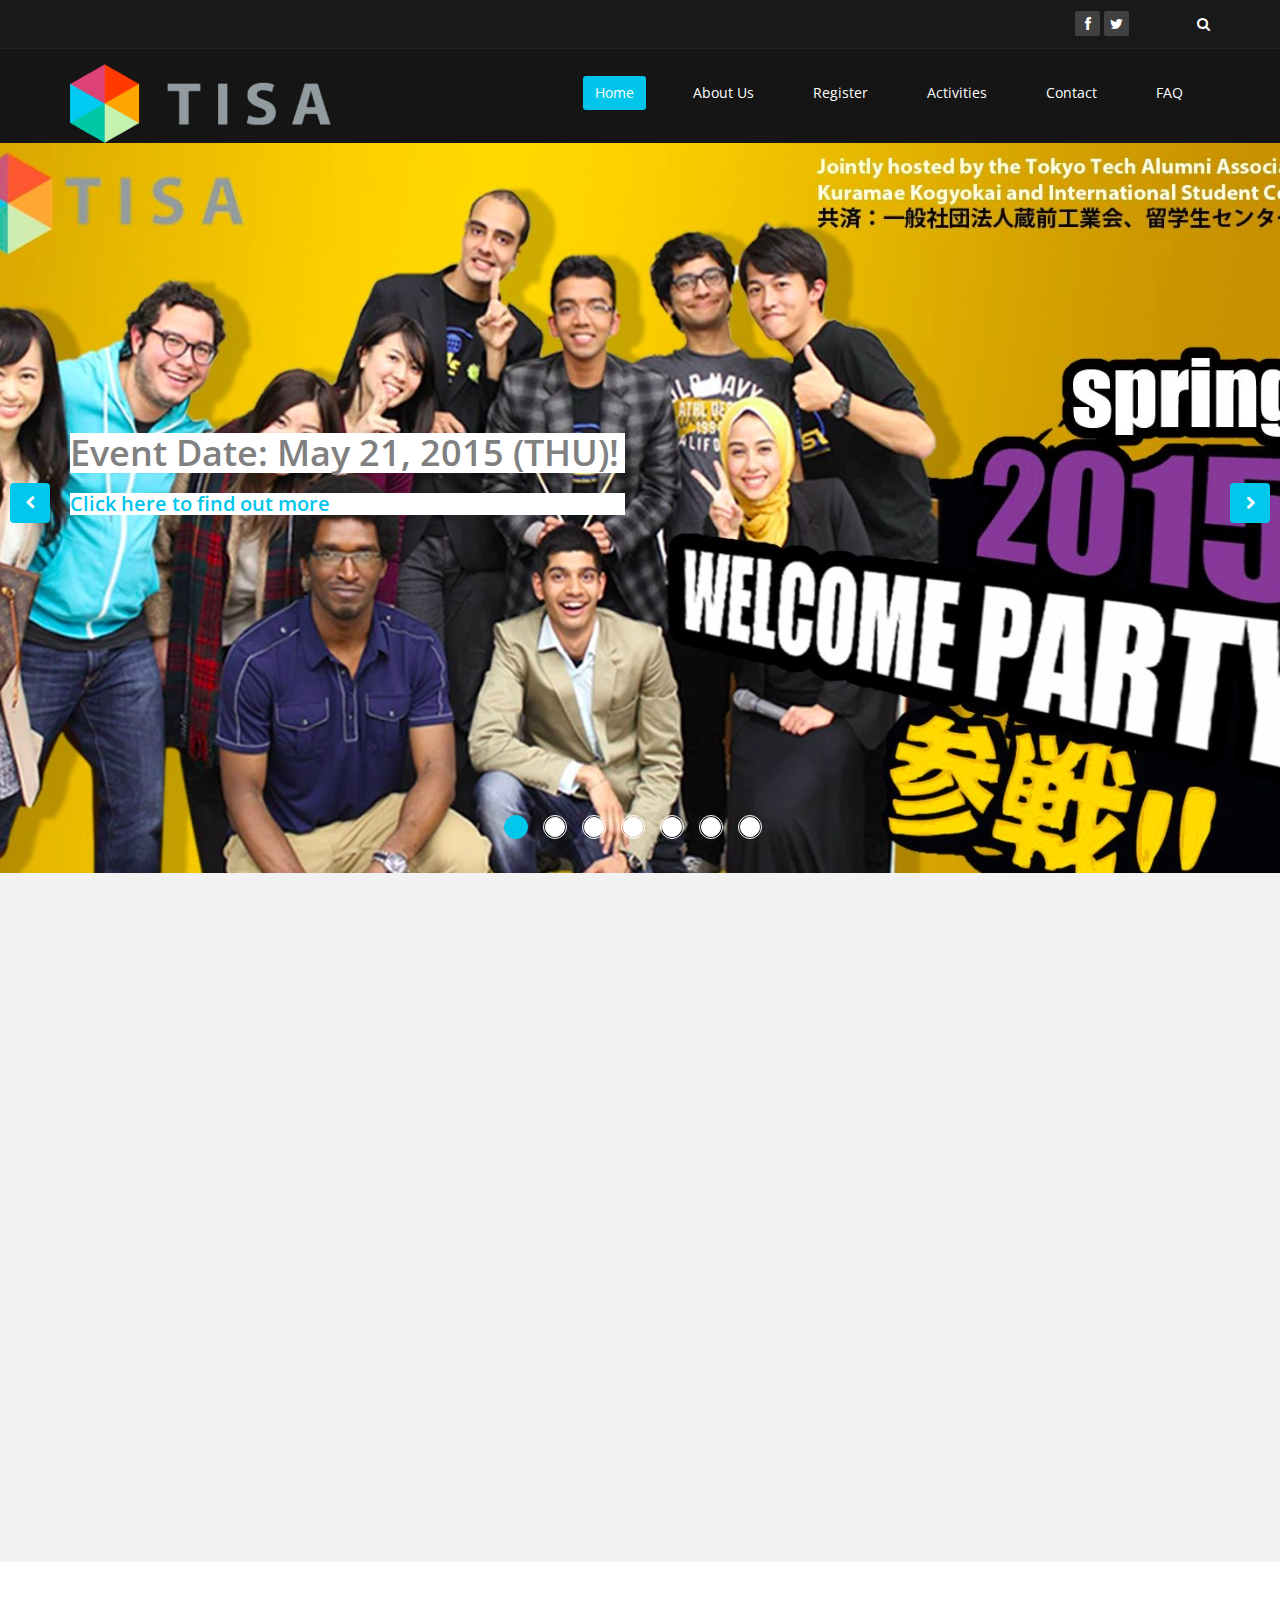
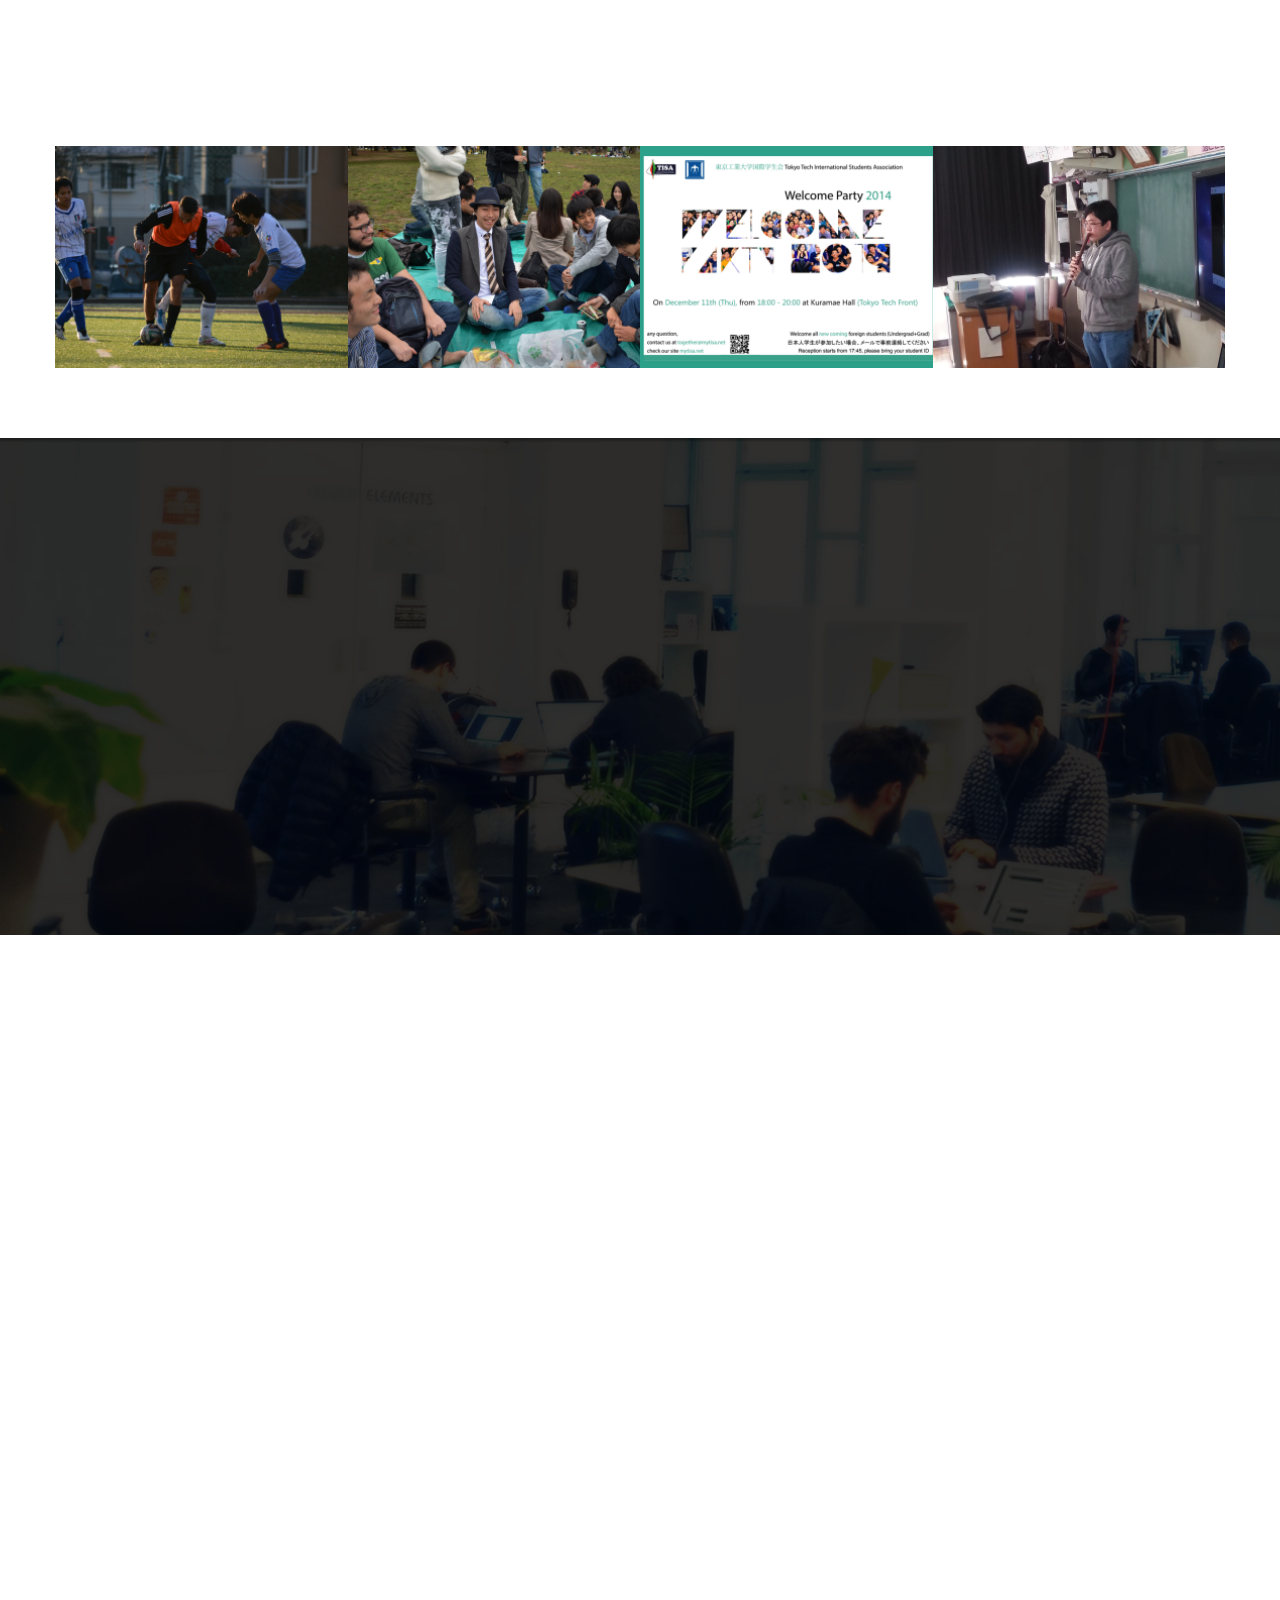
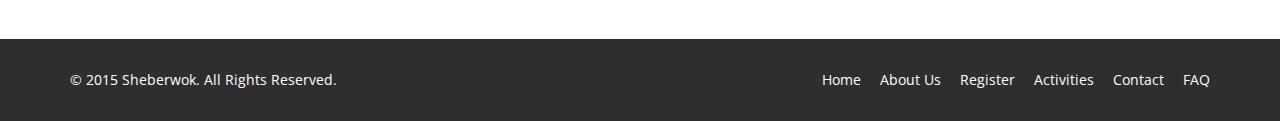
<file: index.html>
﻿<!DOCTYPE html>
<html lang="en" class="csstransforms csstransforms3d csstransitions no-csstransforms3d"><head>
    <meta charset="utf-8">
    <meta name="viewport" content="width=device-width, initial-scale=1.0">
    <meta name="description" content="">
    <meta name="author" content="">
    <title>Home | TISA</title>

    <!-- core CSS -->
    <link href="css/bootstrap.min.css" rel="stylesheet">
    <link href="css/font-awesome.min.css" rel="stylesheet">
    <link href="css/animate.min.css" rel="stylesheet">
    <link href="css/prettyPhoto.css" rel="stylesheet">
    <link href="css/main.css" rel="stylesheet">
    <link href="css/responsive.css" rel="stylesheet">
    <!--[if lt IE 9]>
    <script src="js/html5shiv.js"></script>
    <script src="js/respond.min.js"></script>
    <![endif]-->
    <link rel="shortcut icon" href="images/ico/favicon.ico">
    <link rel="apple-touch-icon-precomposed" sizes="144x144" href="images/ico/apple-touch-icon-144-precomposed.png">
    <link rel="apple-touch-icon-precomposed" sizes="114x114" href="images/ico/apple-touch-icon-114-precomposed.png">
    <link rel="apple-touch-icon-precomposed" sizes="72x72" href="images/ico/apple-touch-icon-72-precomposed.png">
    <link rel="apple-touch-icon-precomposed" href="images/ico/apple-touch-icon-57-precomposed.png">

    <style type="text/css">
        #headline a:hover {
            color: #01C5EB;
            text-decoration: underline;
        }
    </style>

</head><!--/head-->

<body class="homepage">

    <header id="header">
        <div class="top-bar">
            <div class="container">
                <div class="row">
                    <div class="col-sm-6 col-xs-4">
                        <div class="top-number"></div>
                    </div>
                    <div class="col-sm-6 col-xs-8">
                       <div class="social">
                            <ul class="social-share">
                                <li><a href="https://www.facebook.com/TISA.TokyoTech"><i class="fa fa-facebook"></i></a></li>
                                <li><a href="https://twitter.com/tisa_tokyotech"><i class="fa fa-twitter"></i></a></li>
                            </ul>
                            <div class="search">
                                <form role="form">
                                    <input type="text" class="search-form" autocomplete="off" placeholder="Search">
                                    <i class="fa fa-search"></i>
                                </form>
                           </div>
                       </div>
                    </div>
                </div>
            </div><!--/.container-->
        </div><!--/.top-bar-->

        <nav class="navbar navbar-inverse" role="banner">
            <div class="container">
                <div class="navbar-header">
                    <button type="button" class="navbar-toggle" data-toggle="collapse" data-target=".navbar-collapse">
                        <span class="sr-only">Toggle navigation</span>
                        <span class="icon-bar"></span>
                        <span class="icon-bar"></span>
                        <span class="icon-bar"></span>
                    </button>
                    <a class="navbar-brand" href="index.html"><img src="logo.png" alt="logo"></a>
                </div>

                <div class="collapse navbar-collapse navbar-right">
                    <ul class="nav navbar-nav">
                        <li class="active"><a href="index.html">Home</a></li>
                        <li><a href="about-us.html">About Us</a></li>
                        <li><a href="services.html">Register</a></li>
                        <li><a href="portfolio.html">Activities</a></li>
                        <li><a href="contact-us.html">Contact</a></li>
                        <li><a href="faq.html">FAQ</a></li>
                    </ul>
                </div>
            </div><!--/.container-->
        </nav><!--/nav-->

    </header><!--/header-->
<!--
    <section id="headline" style="background-color:#191919;">

    </section>
-->
    <section id="main-slider" class="no-margin" style="background-color:#191919;">
        <div class="carousel slide">
            <ol class="carousel-indicators">
                <li data-target="#main-slider" data-slide-to="0" class="active"></li>
                <li data-target="#main-slider" data-slide-to="1" class=""></li>
                <li data-target="#main-slider" data-slide-to="2" class=""></li>
                <li data-target="#main-slider" data-slide-to="3" class=""></li>
                <li data-target="#main-slider" data-slide-to="4" class=""></li>
                <li data-target="#main-slider" data-slide-to="5" class=""></li>
                <li data-target="#main-slider" data-slide-to="6" class=""></li>
            </ol>
            <div class="carousel-inner">

                <div class="item active" style="background-image: url(images/slider/bg6.jpg)">
                    <div class="container">
                        <div class="row slide-margin">
                            <div class="col-sm-6">
                                <div class="carousel-content">
                                    <h1 class="animation animated-item-1" style="color:gray;background:white"">Event Date: May 21, 2015 (THU)!</h1>
                                    <h2 class="animation animated-item-2" style="background:white"><a href="./events/welcome-s2015.html">Click here to find out more</a></h2>
                                </div>
                            </div>


                        </div>
                    </div>
                </div><!--/.item-->

                <div class="item" style="background-image: url(images/slider/lgg_base_banner.jpg)">
                    <div class="container">
                        <div class="row slide-margin">
                            <div class="col-sm-6">
                                <div class="carousel-content">
                                    <h1 class="animation animated-item-1" style="color:green">Join our newest event this semester!</h1>
                                    <h2 class="animation animated-item-2" style="color:grey"><a href="./portfolio.html">Click here to find out more</a></h2>
                                </div>
                            </div>


                        </div>
                    </div>
                </div><!--/.item-->

                <div class="item" style="background-image: url(images/slider/bg5.jpg)">
                    <div class="container">
                        <div class="row slide-margin">
                            <div class="col-sm-6">
                                <div class="carousel-content">
                                    <h1 class="animation animated-item-1">Welcome to Tokyo Tech!</h1>
                                    <h2 class="animation animated-item-2">TISA welcome's all new students to the Tokyo Institute of Technology</h2>

                                </div>
                            </div>


                        </div>
                    </div>
                </div><!--/.item-->

                <div class="item" style="background-image: url(images/slider/bg2.jpg)">
                    <div class="container">
                        <div class="row slide-margin">
                            <div class="col-sm-6">
                                <div class="carousel-content">

                                    <h1 class="animation animated-item-1">Welcome Back!</h1>
                                    <h2 class="animation animated-item-2">We welcome returning students back for another exciting year with TISA</h2>
                                </div>
                            </div>

                        </div>
                    </div>
                </div><!--/.item-->

                <div class="item" style="background-image: url(images/slider/bg4.jpg)">
                    <div class="container">
                        <div class="row slide-margin">
                            <div class="col-sm-6">
                                <div class="carousel-content">
                                    <h1 class="animation animated-item-1">TISA has</h1>
                                    <h2 class="animation animated-item-2">A vibrant, dynamic, and supportive environment.</h2>
                                </div>
                            </div>
                        </div>
                    </div>
                </div><!--/.item-->


                <div class="item" style="background-image: url(images/slider/bg1.jpg)">
                    <div class="container">
                        <div class="row slide-margin">
                            <div class="col-sm-6">
                                <div class="carousel-content">
                                    <h1 class="animation animated-item-1">TISA offers</h1>
                                     <h2 class="animation animated-item-2">An opportunity make new friends and meet students from diverse cultures, and much more...</h2>
                                </div>
                            </div>
                        </div>
                    </div>
                </div><!--/.item-->

                <div class="item" style="background-image: url(images/slider/bg3.jpg)">
                    <div class="container">
                        <div class="row slide-margin">
                            <div class="col-sm-6">
                                <div class="carousel-content">
                                    <h1 class="animation animated-item-1"><a href="./services.html">Join Us Today</a></h1>
                                </div>
                            </div>
                        </div>
                    </div>
                </div><!--/.item-->

            </div><!--/.carousel-inner-->
        </div><!--/.carousel-->
        <a class="prev hidden-xs" href="#main-slider" data-slide="prev">
            <i class="fa fa-chevron-left"></i>
        </a>
        <a class="next hidden-xs" href="#main-slider" data-slide="next">
            <i class="fa fa-chevron-right"></i>
        </a>
    </section><!--/#main-slider-->

    <section id="feature">
        <div class="container">
           <div class="center wow fadeInDown animated animated animated animated animated animated animated animated" style="visibility: hidden; -webkit-animation-name: none;">
                <h2>Welcome to TISA </h2>
                <p class="lead">TISA is the Tokyo Tech International Student Association. <br>We are a community of culturally and ethnically diverse students at the Tokyo Institute of Technology (TITech), working to support the lives of international students.</p>
                <h3>Here's what we do:</h3>
            </div>

            <div class="row">
                <div class="features">
                    <div class="col-md-4 col-sm-6 wow fadeInDown animated animated animated animated animated animated animated animated" data-wow-duration="1000ms" data-wow-delay="600ms" style="visibility: hidden; -webkit-animation-duration: 1000ms; -webkit-animation-delay: 600ms; -webkit-animation-name: none;">
                        <div class="feature-wrap">
                            <i class="fa fa-globe"></i>
                            <h2>Unite</h2>
                            <h3>We connect all international students within TITech</h3>
                        </div>
                    </div><!--/.col-md-4-->

                    <div class="col-md-4 col-sm-6 wow fadeInDown animated animated animated animated animated animated animated animated" data-wow-duration="1000ms" data-wow-delay="600ms" style="visibility: hidden; -webkit-animation-duration: 1000ms; -webkit-animation-delay: 600ms; -webkit-animation-name: none;">
                        <div class="feature-wrap">
                            <i class="fa fa-users"></i>
                            <h2>Represent</h2>
                            <h3>Represent the collective voice of international students to University</h3>
                        </div>
                    </div><!--/.col-md-4-->

                    <div class="col-md-4 col-sm-6 wow fadeInDown animated animated animated animated animated animated animated animated" data-wow-duration="1000ms" data-wow-delay="600ms" style="visibility: hidden; -webkit-animation-duration: 1000ms; -webkit-animation-delay: 600ms; -webkit-animation-name: none;">
                        <div class="feature-wrap">
                            <i class="fa fa-heart"></i>
                            <h2>Support</h2>
                            <h3>Provide services to support the lives of our members in TITech</h3>
                        </div>
                    </div><!--/.col-md-4-->

                    <div class="col-md-4 col-sm-6 wow fadeInDown animated animated animated animated animated animated animated animated" data-wow-duration="1000ms" data-wow-delay="600ms" style="visibility: hidden; -webkit-animation-duration: 1000ms; -webkit-animation-delay: 600ms; -webkit-animation-name: none;">
                        <div class="feature-wrap">
                            <i class="fa fa-link"></i>
                            <h2>Integrate</h2>
                            <h3>We help to connect international students and Japanese students</h3>
                        </div>
                    </div><!--/.col-md-4-->

                    <div class="col-md-4 col-sm-6 wow fadeInDown animated animated animated animated animated animated animated animated" data-wow-duration="1000ms" data-wow-delay="600ms" style="visibility: hidden; -webkit-animation-duration: 1000ms; -webkit-animation-delay: 600ms; -webkit-animation-name: none;">
                        <div class="feature-wrap">
                            <i class="fa fa-cogs"></i>
                            <h2>Organise</h2>
                            <h3>Coordinate social activites for our members</h3>
                        </div>
                    </div><!--/.col-md-4-->

                    <div class="col-md-4 col-sm-6 wow fadeInDown animated animated animated animated animated animated animated animated" data-wow-duration="1000ms" data-wow-delay="600ms" style="visibility: hidden; -webkit-animation-duration: 1000ms; -webkit-animation-delay: 600ms; -webkit-animation-name: none;">
                        <div class="feature-wrap">
                            <i class="fa fa-comments"></i>
                            <h2>Share</h2>
                            <h3>We facilitate cultural exchange activities to share the culture of our members</h3>
                        </div>
                    </div><!--/.col-md-4-->
                </div><!--/.services-->
            </div><!--/.row-->
        </div><!--/.container-->
    </section><!--/#feature-->

    <section id="recent-works">
        <div class="container">
            <div class="center wow fadeInDown animated animated animated animated animated animated animated animated" style="visibility: hidden; -webkit-animation-name: none;">
                <h2>TISA in action</h2>
                <!-- <p class="lead">Some TISA activities, events and experiences<br>The International aspect of TISA</p> -->
            </div>

            <div class="row">
                <div class="col-xs-12 col-sm-4 col-md-3">
                    <div class="recent-work-wrap">
                        <img class="img-responsive" src="images/portfolio/recent/item1.png" alt="">
                        <div class="overlay">
                            <div class="recent-work-inner">
                                <h3><a href="portfolio.html">Sports Festival</a> </h3>
                                <p>The annual Tokyo Tech Sport Festival organised by TISA</p>
                                <a class="preview" href="images/portfolio/full/item1.png" rel="prettyPhoto"><i class="fa fa-eye"></i> View</a>
                            </div>
                        </div>
                    </div>
                </div>

                <div class="col-xs-12 col-sm-4 col-md-3">
                    <div class="recent-work-wrap">
                        <img class="img-responsive" src="images/portfolio/recent/item2.png" alt="">
                        <div class="overlay">
                            <div class="recent-work-inner">
                                <h3><a href="portfolio.html">Hanami Picnic</a></h3>
                                <p>During cherry blossom (sakura) season, we have a picnic when the weather is nice and spirits are high</p>
                                <a class="preview" href="images/portfolio/full/item2.png" rel="prettyPhoto"><i class="fa fa-eye"></i> View</a>
                            </div>
                        </div>
                    </div>
                </div>

                <div class="col-xs-12 col-sm-4 col-md-3">
                    <div class="recent-work-wrap">
                        <img class="img-responsive" src="images/portfolio/recent/item3.png" alt="">
                        <div class="overlay">
                            <div class="recent-work-inner">
                                <h3><a href="portfolio.html">Welcome Party</a></h3>
                                <p>This event is the University's official welcome party for new international student. It is held once per semester.</p>
                                <a class="preview" href="images/portfolio/full/item3.png" rel="prettyPhoto"><i class="fa fa-eye"></i> View</a>
                            </div>
                        </div>
                    </div>
                </div>

                <div class="col-xs-12 col-sm-4 col-md-3">
                    <div class="recent-work-wrap">
                        <img class="img-responsive" src="images/portfolio/recent/item4.png" alt="">
                        <div class="overlay">
                            <div class="recent-work-inner">
                                <h3><a href="portfolio.html">Elementary School Cultural Exchange</a></h3>
                                <p>We participate in cultural exchange activites with the Shimizukubo Elementary School and others.</p>
                                <a class="preview" href="images/portfolio/full/item4.png" rel="prettyPhoto"><i class="fa fa-eye"></i> View</a>
                            </div>
                        </div>
                    </div>
                </div>
<!--
                <div class="col-xs-12 col-sm-4 col-md-3">
                    <div class="recent-work-wrap">
                        <img class="img-responsive" src="images/portfolio/recent/item5.png" alt="">
                        <div class="overlay">
                            <div class="recent-work-inner">
                                <h3><a href="#">ICS Hub</a></h3>
                                <p>Share a Coke at ICS Hub</p>
                                <a class="preview" href="images/portfolio/full/item5.png" rel="prettyPhoto"><i class="fa fa-eye"></i> View</a>
                            </div>
                        </div>
                    </div>
                </div>
                <div class="col-xs-12 col-sm-4 col-md-3">
                    <div class="recent-work-wrap">
                        <img class="img-responsive" src="images/portfolio/recent/item6.png" alt="">
                        <div class="overlay">
                            <div class="recent-work-inner">
                                <h3><a href="#">Think Aloud</a></h3>
                                <p>Practice your english conversation with native speakers on campus whilst enjoying your cold Obento</p>
                                <a class="preview" href="images/portfolio/full/item6.png" rel="prettyPhoto"><i class="fa fa-eye"></i> View</a>
                            </div>
                        </div>
                    </div>
                </div>
                <div class="col-xs-12 col-sm-4 col-md-3">
                    <div class="recent-work-wrap">
                        <img class="img-responsive" src="images/portfolio/recent/item7.png" alt="">
                        <div class="overlay">
                            <div class="recent-work-inner">
                                <h3><a href="#">I don't know what to put here  </a></h3>
                                <p>Nor here please fill in the gaps</p>
                                <a class="preview" href="images/portfolio/full/item7.png" rel="prettyPhoto"><i class="fa fa-eye"></i> View</a>
                            </div>
                        </div>
                    </div>
                </div>
                <div class="col-xs-12 col-sm-4 col-md-3">
                    <div class="recent-work-wrap">
                        <img class="img-responsive" src="images/portfolio/recent/item8.png" alt="">
                        <div class="overlay">
                            <div class="recent-work-inner">
                                <h3><a href="#">Got an Idea ?</a></h3>
                                <p>Find some one to do something creative. It's a learning space</p>
                                <a class="preview" href="images/portfolio/full/item8.png" rel="prettyPhoto"><i class="fa fa-eye"></i> View</a>
                            </div>
                        </div>
                    </div>
                </div>
            </div> --> <!--/.row-->

        </div><!--/.container-->
    </section><!--/#recent-works-->

    <section id="services" class="service-item">
       <div class="container">

            <div class="center wow fadeInDown animated animated animated animated animated animated animated" style="visibility: visible;">
                <h2>Membership at a glance</h2>
                <!-- <p class="lead">Brief details about TISA membership<br>Types of TISA membership and benefits</p> -->

            </div>

            <div class="row">





                <div class="col-sm-6 col-md-4">
                    <div class="media services-wrap wow fadeInDown animated animated animated animated animated animated animated animated" style="visibility: hidden; -webkit-animation-name: none;">
                        <div class="pull-left">
                            <img class="img-responsive" src="images/services/services5.png">
                        </div>
                        <div class="media-body">
                            <h3 class="media-heading">Eligibility</h3>
                            <p>All students and past students of TITech are eligible for TISA membership</p>
                        </div>
                    </div>
                </div>

                <div class="col-sm-6 col-md-4">
                    <div class="media services-wrap wow fadeInDown animated animated animated animated animated animated animated" style="visibility: hidden; -webkit-animation-name: none;">
                        <div class="pull-left">
                            <img class="img-responsive" src="images/services/services1.png">
                        </div>
                        <div class="media-body">
                            <h3 class="media-heading">Benefits</h3>
                            <p>Full access to all resources and services of TISA and special access to TISA events</p>
                        </div>
                    </div>
                </div>



                <div class="col-sm-6 col-md-4">
                    <div class="media services-wrap wow fadeInDown animated animated animated animated animated animated animated" style="visibility: hidden; -webkit-animation-name: none;">
                        <div class="pull-left">
                            <img class="img-responsive" src="images/services/services3.png">
                        </div>
                        <div class="media-body">
                            <h3 class="media-heading">Registration Procedure</h3>
                            <p>1. Fill the membership form <br/>2. Pay the low annual fee</p>
                        </div>
                    </div>
                </div>
            </div><!--/.row-->
        </div><!--/.container-->
    </section><!--/#services-->
    
    <section id="donation">
        <div class="container-fluid">
            <div class="row">
                <div class="col-xs-10 col-xs-offset-1 col-sm-8 col-sm-offset-2">
                    <div class="center wow fadeInDown animated" style="visibility: hidden; -webkit-animation-name: none;">
                        <h2>Donation</h2>
                        <p class="lead">Help us fulfilling objectives</p>
                    </div>
                    <div class="justify wow fadeInDown animated" style="visibility: hidden; -webkit-animation-name: none;">
                        <p>
                            We aim to provide support international students at Tokyo Tech and nurture connections among them. Many times that our operations and activities involve with money. Our group would not be sustainable without help from outside.
                        </p>
                        <p>
                            We will be very grateful if you could spare us some money to maintain our activities. You can donate money through bank transfer to the following bank account.
                        </p>
                        <h3>Account Information</h3>
                        <ul>
                            <li><strong><abbr title="振込先銀行名">Bank</abbr></strong>：<abbr title="Mizuho bank">みずほ銀行</abbr></li>
                            <li><strong><abbr title="支店名">Branch</abbr></strong>：<abbr title="Ookayama branch">大岡山支店</abbr></li>
                            <li><strong><abbr title="受取口座番号">Account ID</abbr></strong>：145-2189166</li>
                            <li><strong><abbr title="受取人名">Receiver's name</abbr></strong>：<abbr title="Toukoudai Gakuseikai TISA">東工大学生会TISA</abbr></li>
                        </ul>
                        <p><em>*hover your mouse over each item to see its respective translation</em></p>
                    </div>
                </div>
            </div>
        </div>
    </section>

    <section id="conatcat-info">
        <div class="container">
            <div class="row">
                <div class="col-sm-8">
                    <div class="media contact-info wow fadeInDown animated animated animated animated animated animated" data-wow-duration="1000ms" data-wow-delay="600ms" style="visibility: hidden; -webkit-animation-duration: 1000ms; -webkit-animation-delay: 600ms; -webkit-animation-name: none;">
                        <div class="pull-left">
                            <i class="fa fa-envelope-o"></i>
                        </div>
                        <div class="media-body">
                            <h2>Have a question?</h2>
                            <p> together(at)mytisa.net</p>
                        </div>
                    </div>
                </div>
            </div>
        </div><!--/.container-->
    </section><!--/#conatcat-info-->

    <!--/#bottom-->

    <footer id="footer" class="midnight-blue">
        <div class="container">
            <div class="row">
                <div class="col-sm-6">
                    © 2015 <a target="_blank" href="http://dizzygeeks.com/" title="Free Twitter Bootstrap WordPress Themes and HTML templates">Sheberwok</a>. All Rights Reserved.
                </div>
                <div class="col-sm-6">
                    <ul class="pull-right">
                       <li class="active"><a href="index.html">Home</a></li>
                        <li><a href="about-us.html">About Us</a></li>
                        <li><a href="services.html">Register</a></li>
                        <li><a href="portfolio.html">Activities</a></li>
                        <li><a href="contact-us.html">Contact</a></li>
                        <li><a href="faq.html">FAQ</a></li>
                    </ul>
                </div>
            </div>
        </div>
    </footer><!--/#footer-->

    <script src="js/jquery.js"></script>
    <script src="js/bootstrap.min.js"></script>
    <script src="js/jquery.prettyPhoto.js"></script>
    <script src="js/jquery.isotope.min.js"></script>
    <script src="js/main.js"></script>
    <script src="js/wow.min.js"></script>


</body></html>
</file>
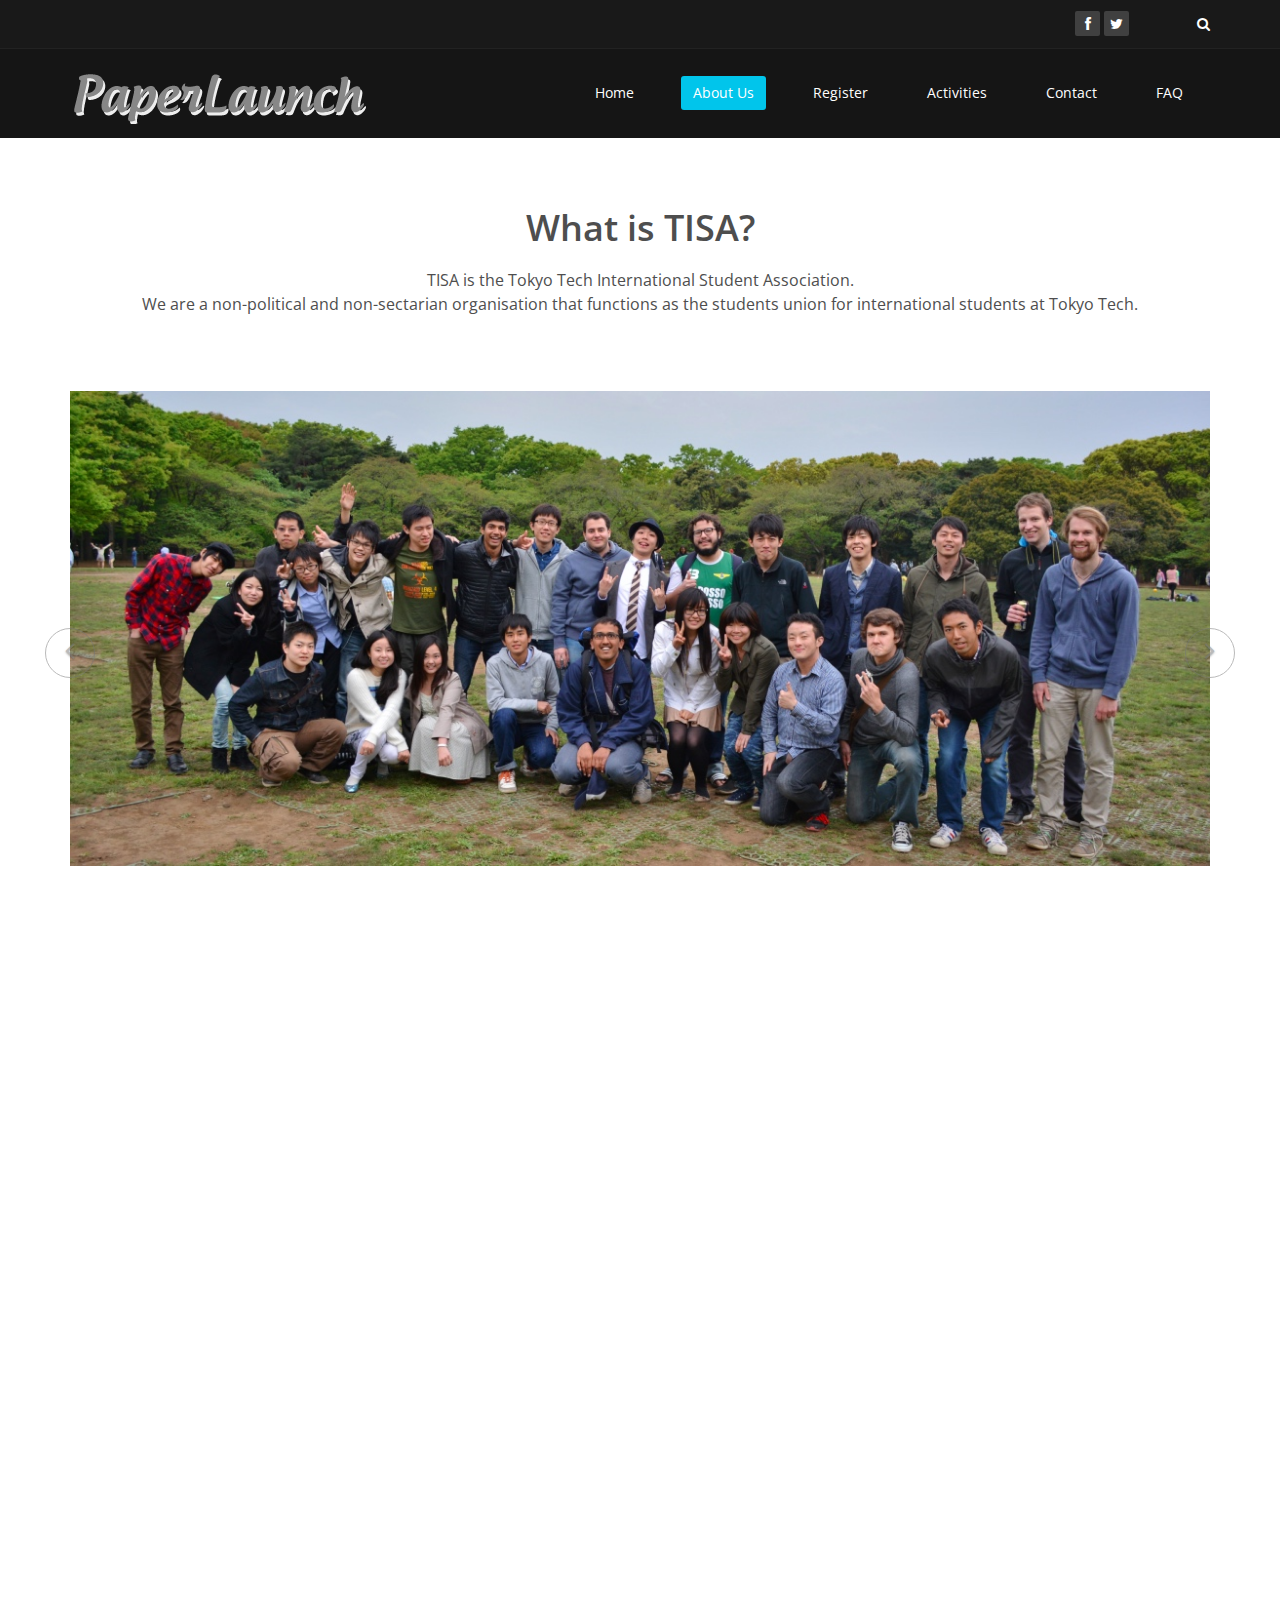
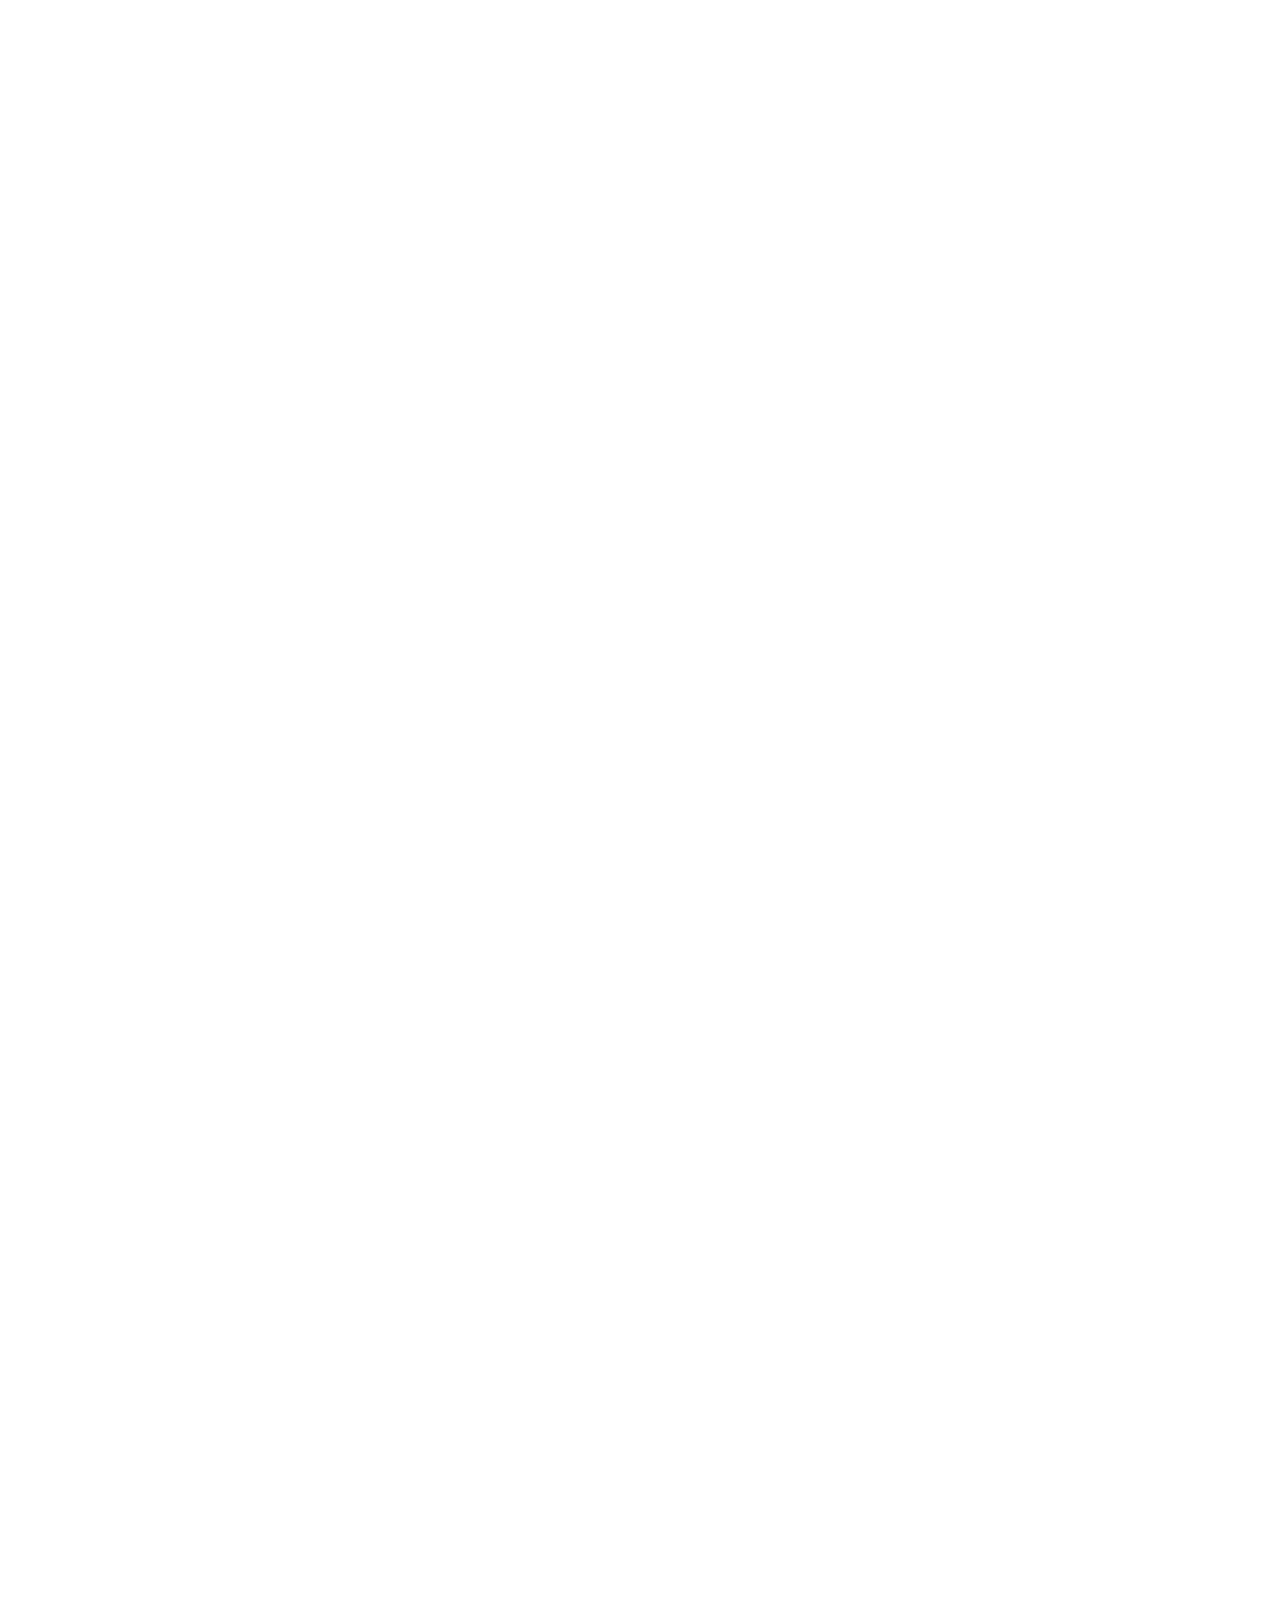
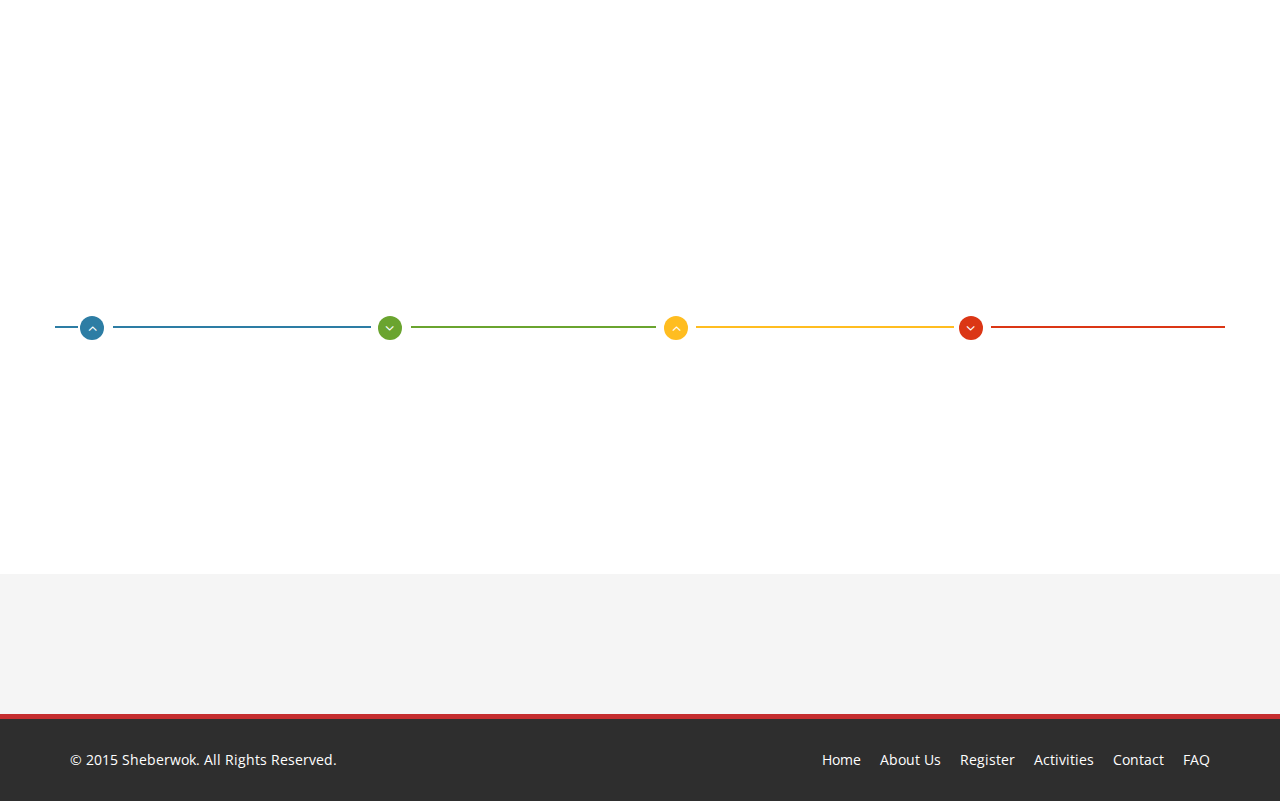
<file: about-us.html>
<!DOCTYPE html>
<html lang="en" class="csstransforms csstransforms3d csstransitions"><head>
    <meta charset="utf-8">
    <meta name="viewport" content="width=device-width, initial-scale=1.0">
    <meta name="description" content="">
    <meta name="author" content="">
    <title>About Us | TISA</title>
	
	<!-- core CSS -->
    <link href="css/bootstrap.min.css" rel="stylesheet">
    <link href="css/font-awesome.min.css" rel="stylesheet">
    <link href="css/prettyPhoto.css" rel="stylesheet">
    <link href="css/animate.min.css" rel="stylesheet">
	<link href="css/main.css" rel="stylesheet">
    <link href="css/responsive.css" rel="stylesheet">
	
    <!--[if lt IE 9]>
    <script src="js/html5shiv.js"></script>
    <script src="js/respond.min.js"></script>
    <![endif]-->       
    <link rel="shortcut icon" href="images/ico/favicon.ico">
    <link rel="apple-touch-icon-precomposed" sizes="144x144" href="images/ico/apple-touch-icon-144-precomposed.png">
    <link rel="apple-touch-icon-precomposed" sizes="114x114" href="images/ico/apple-touch-icon-114-precomposed.png">
    <link rel="apple-touch-icon-precomposed" sizes="72x72" href="images/ico/apple-touch-icon-72-precomposed.png">
    <link rel="apple-touch-icon-precomposed" href="images/ico/apple-touch-icon-57-precomposed.png">
</head><!--/head-->

<body>

    <header id="header">
        <div class="top-bar">
            <div class="container">
                <div class="row">
                    <div class="col-sm-6 col-xs-4">
                        
                    </div>
                    <div class="col-sm-6 col-xs-8">
                       <div class="social">
                           <ul class="social-share">
                               <li><a href="https://www.facebook.com/TISA.TokyoTech"><i class="fa fa-facebook"></i></a></li>
                               <li><a href="https://twitter.com/tisa_tokyotech"><i class="fa fa-twitter"></i></a></li>
                           </ul>
                            <div class="search">
                                <form role="form">
                                    <input type="text" class="search-form" autocomplete="off" placeholder="Search">
                                    <i class="fa fa-search"></i>
                                </form>
                           </div>
                       </div>
                    </div>
                </div>
            </div><!--/.container-->
        </div><!--/.top-bar-->

        <nav class="navbar navbar-inverse" role="banner">
            <div class="container">
                <div class="navbar-header">
                    <button type="button" class="navbar-toggle" data-toggle="collapse" data-target=".navbar-collapse">
                        <span class="sr-only">Toggle navigation</span>
                        <span class="icon-bar"></span>
                        <span class="icon-bar"></span>
                        <span class="icon-bar"></span>
                    </button>
                    <a class="navbar-brand" href="index.html"><img src="images/logo.png" alt="logo"></a>
                </div>
				
                <div class="collapse navbar-collapse navbar-right">
                    <ul class="nav navbar-nav">
                        <li><a href="index.html">Home</a></li>
                        <li class="active"><a href="about-us.html">About Us</a></li>
                        <li><a href="services.html">Register</a></li>
                        <li><a href="portfolio.html">Activities</a></li>
                        <li><a href="contact-us.html">Contact</a></li>
                        <li><a href="faq.html">FAQ</a></li>                      
                    </ul>
                </div>
            </div><!--/.container-->
        </nav><!--/nav-->
	</header><!--/header-->

    <section id="about-us">
        <div class="container">
			<div class="center wow fadeInDown animated animated animated animated" style="visibility: visible;">
                                <h2>What is TISA?</h2>
                                <p class="lead">TISA is the Tokyo Tech International Student Association.<br/>We are a non-political and non-sectarian organisation that functions as the students union for international students at Tokyo Tech.</p>
			</div>
			
			<!-- about us slider -->
			<div id="about-slider">
				<div id="carousel-slider" class="carousel slide" data-ride="carousel">
					<!-- Indicators -->
				  	<ol class="carousel-indicators visible-xs">
					    <li data-target="#carousel-slider" data-slide-to="0" class=""></li>
					    <li data-target="#carousel-slider" data-slide-to="1" class="active"></li>
					    <li data-target="#carousel-slider" data-slide-to="2" class=""></li>
				  	</ol>

					<div class="carousel-inner">
						<div class="item">
                                                        <img src="images/team/slider_one.jpg" class="img-responsive" alt="">
					   </div>
					   <div class="item active">
                                                        <img src="images/team/slider_two.jpg" class="img-responsive" alt="">
					   </div> 
					   <div class="item">
                                                        <img src="images/team/slider_three.jpg" class="img-responsive" alt="">
					   </div> 
					</div>
					
					<a class="left carousel-control hidden-xs" href="#carousel-slider" data-slide="prev">
						<i class="fa fa-angle-left"></i> 
					</a>
					
					<a class=" right carousel-control hidden-xs" href="#carousel-slider" data-slide="next">
						<i class="fa fa-angle-right"></i> 
					</a>
				</div> <!--/#carousel-slider-->
			</div><!--/#about-slider-->
			
			
			<!-- Our Skill -->
			<div class="skill-wrap clearfix">
			
                                <div class="get-started center wow fadeInDown animated animated animated" style="visibility: visible;">
                                        <h2>Our Objectives</h2>
                                        <br/>
                                        <h4>To support international students of Tokyo Tech</h4>
                                        <br/>
                                        <h4>To convey a single voice of international students to the university management </h4>
                                        <br/>
                                        <h4>To enlarge the human resources network among Tokyo Tech students around the globe</h4>
                                        <br/>
                                        <h4>To promote cross cultural understanding among Tokyo Tech students</h4>
                                        <br/>
                                        <h4>To create and organize useful academic, educational, social, cultural and recreational activities in the best interest of the Association and its members.</h4>
                                        <br/>
				</div>
	



            </div><!--/.our-skill-->

            <!--/. Our Exec team-->
            <div class="clients-area center wow fadeInDown animated animated animated" style="visibility: visible;">
                <h2>Our Executive Team</h2>
                <!-- <p class="lead">Lorem ipsum dolor sit amet, consectetur adipisicing elit, sed do eiusmod tempor incididunt ut <br> et dolore magna aliqua. Ut enim ad minim veniam</p>
                -->
            </div>

            <div class="row">
                <div class="col-md-4 wow fadeInDown animated animated animated" style="visibility: visible;">
                    <div class="clients-comments text-center">
                        <img src="images/team/kev.png" class="img-circle" alt="">
                        <h3><b>Kevin Brown<br/>President</b></h3>
                        <h4>Jamaican, 1st year Doctoral student</h4>
                    </div>
                </div>
                <div class="col-md-4 wow fadeInDown animated animated animated" style="visibility: visible;">
                    <div class="clients-comments text-center">
                        <img src="images/team/victor.png" class="img-circle" alt="">
                        <h3><b>Victor Torres da Costa<br/>Vice President</b></h3>
                        <h4>Brazilian, 1st year Masters student</h4>
                    </div>
                </div>
                <div class="col-md-4 wow fadeInDown animated animated animated" style="visibility: visible;">
                    <div class="clients-comments text-center">
                        <img src="images/team/yuki.png" class="img-circle" alt="">
                        <h3><b>Yuki Tokunaga<br/>Vice President</b></h3>
                        <h4>Japanese, 4th year Bachelors student</h4>
                    </div>
                </div>
           </div>

            <div class="row">
                <div class="col-md-4 wow fadeInDown animated animated animated" style="visibility: visible;">
                    <div class="clients-comments text-center">
                        <img src="images/team/nicha.png" class="img-circle" alt="">
                        <h3><b>Nutnicha Manee-in<br/>General Secretary</b></h3>
                        <h4>Thai, 3rd year Bachelors student</h4>
                    </div>
                </div>
                <div class="col-md-4 wow fadeInDown animated animated animated" style="visibility: visible;">
                    <div class="clients-comments text-center">
                        <img src="images/team/tobias.png" class="img-circle" alt="">
                        <h3><b>Tobias Orthen<br/>Treasurer</b></h3>
                        <h4>German, Visiting researcher (Masters student)</h4>
                    </div>
                </div>
                <div class="col-md-4 wow fadeInDown animated animated animated" style="visibility: visible;">
                    <div class="clients-comments text-center">
                        <img src="images/team/sota.png" class="img-circle" alt="">
                        <h3><b>Masashi Sota<br/>Assistant Treasurer</b></h3>
                        <h4>Japanese, 2nd year Masters Student</h4>
                    </div>
                </div>
           </div>

            <div class="row">
                <div class="col-md-4 wow fadeInDown animated animated animated" style="visibility: visible;">
                    <div class="clients-comments text-center">
                        <img src="images/team/ananya.png" class="img-circle" alt="">
                        <h3><b>Ananya Roy<br/>Campus Representative (Suzukakedai)</b></h3>
                        <h4>Bangladeshi, 1st year Masters Student</h4>
                    </div>
                </div>
                <div class="col-md-4 wow fadeInDown animated animated animated" style="visibility: visible;">
                    <div class="clients-comments text-center">
                        <img src="images/team/kyoko.png" class="img-circle" alt="">
                        <h3><b>Kyoko Ohno<br/>Japanese Student Representative</b></h3>
                        <h4>Japanese, 3rd year Bachelors student</h4>
                    </div>
                </div>

           </div>

			<!-- our-team -->
			<div class="team">
				<div class="center wow fadeInDown animated animated animated" style="visibility: visible;">
                                        <h2>Our Committees</h2>
                                        <!-- <p class="lead">The Big TISA Team<br>And another BIG ONE </p> -->
				</div>

                                <div class="row">

                                        <div class="col-sm-3">
                                                <div class="sinlge-skill wow fadeInDown animated animated animated" data-wow-duration="1000ms" data-wow-delay="300ms" style="visibility: visible; -webkit-animation-duration: 1000ms; -webkit-animation-delay: 300ms;">
                                                        <div class="joomla-skill">

                                                                <p>Cultural</p>
                                                        </div>

                                                </div>

                                        </div>

                                         <div class="col-sm-3">
                                                <div class="sinlge-skill wow fadeInDown animated animated animated" data-wow-duration="1000ms" data-wow-delay="600ms" style="visibility: visible; -webkit-animation-duration: 1000ms; -webkit-animation-delay: 600ms;">
                                                        <div class="html-skill">

                                                                <p>Events</p>
                                                        </div>
                                                </div>
                                        </div>

                                        <div class="col-sm-3">
                                                <div class="sinlge-skill wow fadeInDown animated animated animated" data-wow-duration="1000ms" data-wow-delay="900ms" style="visibility: visible; -webkit-animation-duration: 1000ms; -webkit-animation-delay: 900ms;">
                                                        <div class="css-skill">

                                                                <p>Membership</p>
                                                        </div>
                                                </div>
                                        </div>

                                         <div class="col-sm-3">
                                                <div class="sinlge-skill wow fadeInDown animated animated animated" data-wow-duration="1000ms" data-wow-delay="1200ms" style="visibility: visible; -webkit-animation-duration: 1000ms; -webkit-animation-delay: 1200ms;">
                                                        <div class="wp-skill">

                                                                <p>Public Relations</p>
                                                        </div>
                                                </div>
                                        </div>

                                </div>

				<div class="row clearfix">
					<div class="col-md-4 col-sm-6">	
                                                <div class="single-profile-top wow fadeInDown animated animated animated" data-wow-duration="1000ms" data-wow-delay="300ms" style="visibility: visible; -webkit-animation-duration: 1000ms; -webkit-animation-delay: 300ms;">
                                                        <div class="media">
                                                                <div class="media-body">
                                                                        <h4>The Cultural Committee</h4>
                                                                </div>
							</div><!--/.media -->
                                                        <p>We promote and support cultural activities that are organized by individual students and other groups (student circles, etc).</p>
                                                        <!-- <p>My Name is Kevin Brown a 1st Year Doctoral student in the bla bla bla LAB </p> -->
						</div>
					</div><!--/.col-lg-4 -->
					
					
					<div class="col-md-4 col-sm-6 col-md-offset-2">	
                                            <div class="single-profile-top wow fadeInDown animated animated animated" data-wow-duration="1000ms" data-wow-delay="300ms" style="visibility: visible; -webkit-animation-duration: 1000ms; -webkit-animation-delay: 300ms;">
                                                    <div class="media">
                                                            <div class="media-body">
                                                                    <h4>The Membership Committee</h4>
                                                            </div>
                                                    </div><!--/.media -->
                                                    <p>We manage TISA's welfare and support services. We are also responsible for the well-being of TISA members.</p>
                                                    <!-- <p>My Name is Kevin Brown a 1st Year Doctoral student in the bla bla bla LAB </p> -->
                                            </div>
					</div><!--/.col-lg-4 -->					
				</div> <!--/.row -->
				
				<div class="row team-bar">
					<div class="first-one-arrow hidden-xs">
						<hr>
					</div>
					<div class="first-arrow hidden-xs">
						<hr> <i class="fa fa-angle-up"></i>
					</div>
					<div class="second-arrow hidden-xs">
						<hr> <i class="fa fa-angle-down"></i>
					</div>
					<div class="third-arrow hidden-xs">
						<hr> <i class="fa fa-angle-up"></i>
					</div>
					<div class="fourth-arrow hidden-xs">
						<hr> <i class="fa fa-angle-down"></i>
					</div>
				</div>


                                <div class="row clearfix">
                                        <div class="col-md-4 col-sm-6 col-md-offset-2">
                                            <div class="single-profile-bottom wow fadeInDown animated animated animated" data-wow-duration="1000ms" data-wow-delay="300ms" style="visibility: visible; -webkit-animation-duration: 1000ms; -webkit-animation-delay: 300ms;">
                                                    <div class="media">
                                                            <div class="media-body">
                                                                    <h4>The Events Committee</h4>


                                                            </div>
                                                    </div><!--/.media -->
                                                    <p>We organise and execute all major TISA events and activities that are not managed by other committees.</p>
                                                    <!-- <p>My Name is Kevin Brown a 1st Year Doctoral student in the bla bla bla LAB </p> -->
                                            </div>
                                        </div><!--/.col-lg-4 -->


                                        <div class="col-md-4 col-sm-6 col-md-offset-2">
                                            <div class="single-profile-bottom wow fadeInDown animated animated animated" data-wow-duration="1000ms" data-wow-delay="300ms" style="visibility: visible; -webkit-animation-duration: 1000ms; -webkit-animation-delay: 300ms;">
                                                    <div class="media">
                                                            <div class="media-body">
                                                                    <h4>The Public Relations (PR) Committee</h4>
                                                            </div>
                                                    </div><!--/.media -->
                                                    <p>We manage the organization’s communication channels (such as website and social network profiles) and advertising activities.</p>
                                                    <!-- <p>My Name is Kevin Brown a 1st Year Doctoral student in the bla bla bla LAB </p> -->
                                            </div>
                                        </div><!--/.col-lg-4 -->
                                </div> <!--/.row -->


				</div> <!--skill_border-->       

				<div class="row clearfix">   
					
					
				</div>	<!--/.row-->

			</div><!--section-->
		<!--/.container-->
    </section><!--/about-us-->
	
    <section id="bottom">
        <div class="container wow fadeInDown animated animated animated" data-wow-duration="1000ms" data-wow-delay="600ms" style="visibility: visible; -webkit-animation-duration: 1000ms; -webkit-animation-delay: 600ms;">
            
        </div>
    </section><!--/#bottom-->

    <footer id="footer" class="midnight-blue">
        <div class="container">
            <div class="row">
                <div class="col-sm-6">
                    © 2015 <a target="_blank" href="http://dizzygeeks.com/" title="Free Twitter Bootstrap WordPress Themes and HTML templates">Sheberwok</a>. All Rights Reserved.
                </div>
                <div class="col-sm-6">
                    <ul class="pull-right">
                    <li><a href="index.html">Home</a></li>
                     <li><a href="about-us.html">About Us</a></li>
                     <li><a href="services.html">Register</a></li>
                     <li><a href="portfolio.html">Activities</a></li>
                     <li><a href="contact-us.html">Contact</a></li>
                     <li><a href="faq.html">FAQ</a></li>
                    </ul>
                </div>
            </div>
        </div>
    </footer><!--/#footer-->
    

    <script src="js/jquery.js"></script>
    <script type="text/javascript">
        $('.carousel').carousel()
    </script>
    <script src="js/bootstrap.min.js"></script>
    <script src="js/jquery.prettyPhoto.js"></script>
    <script src="js/jquery.isotope.min.js"></script>
    <script src="js/main.js"></script>
    <script src="js/wow.min.js"></script>

</body></html>
</file>
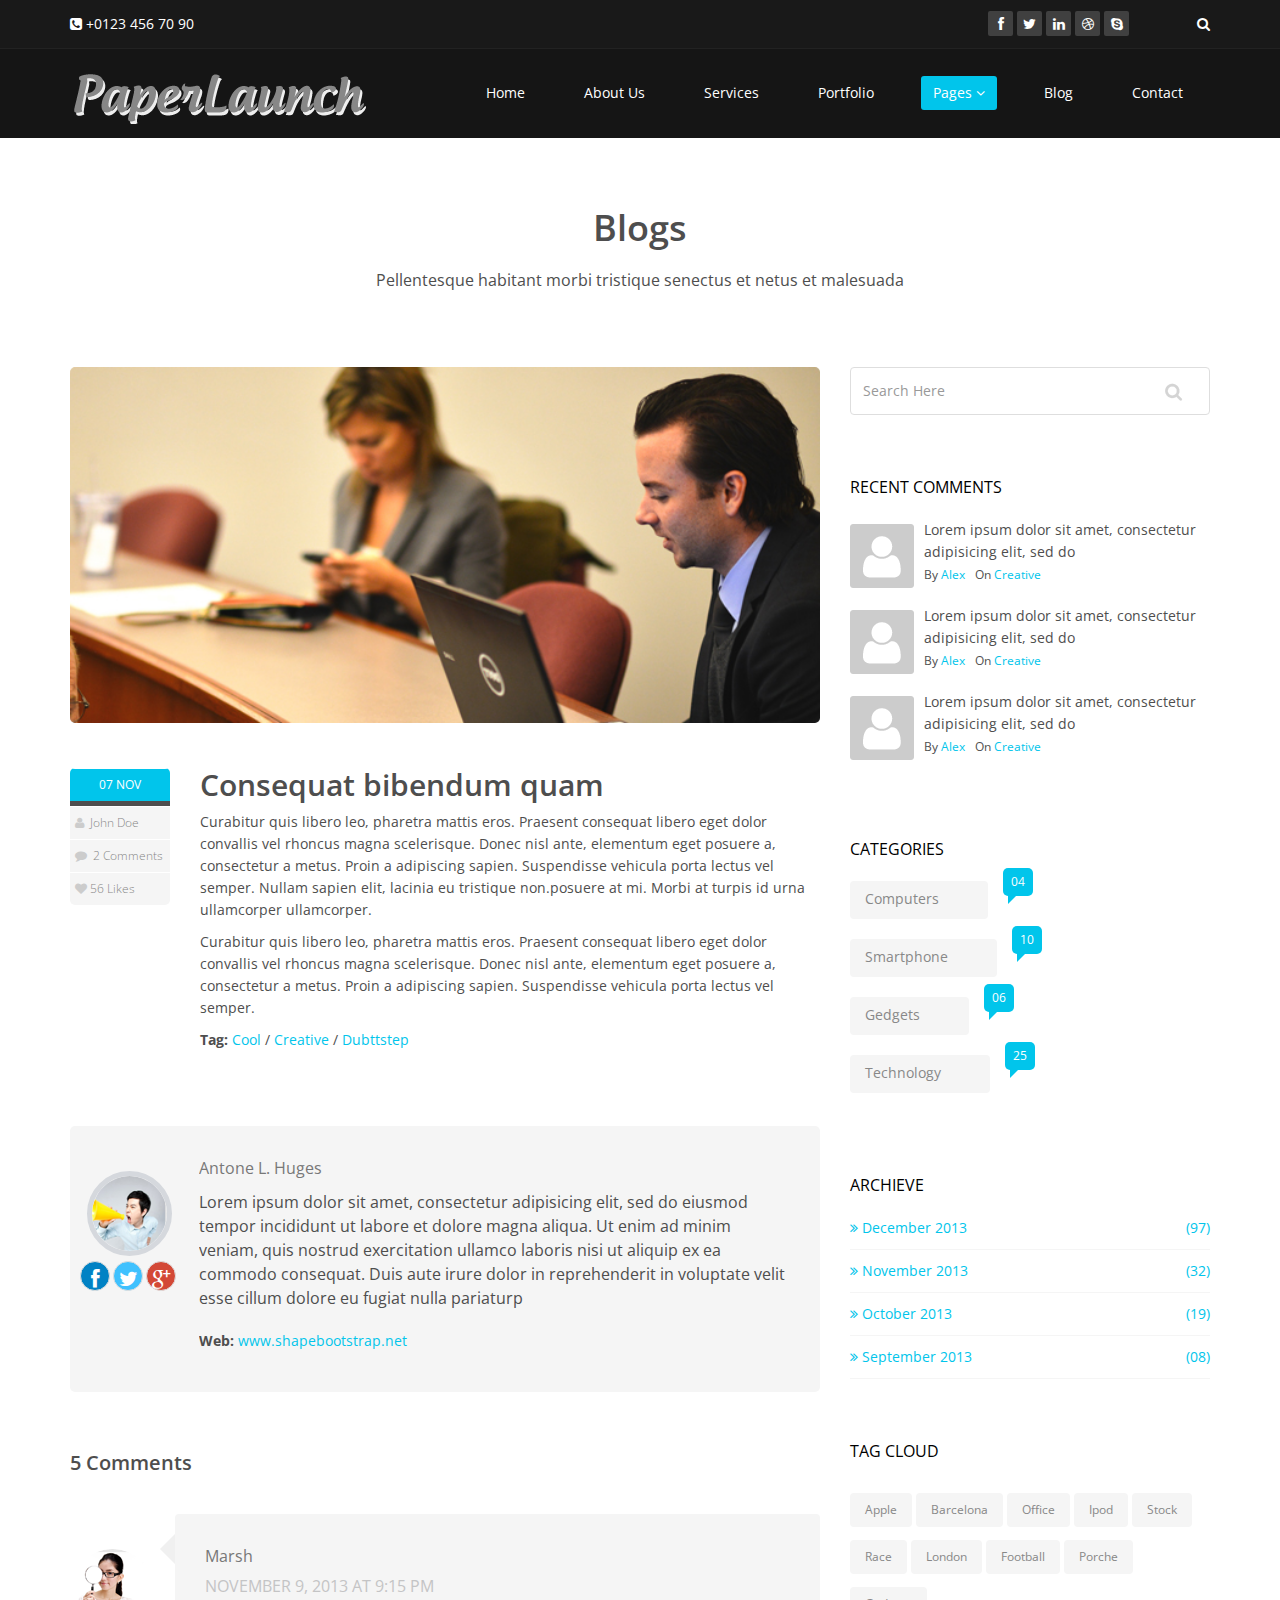
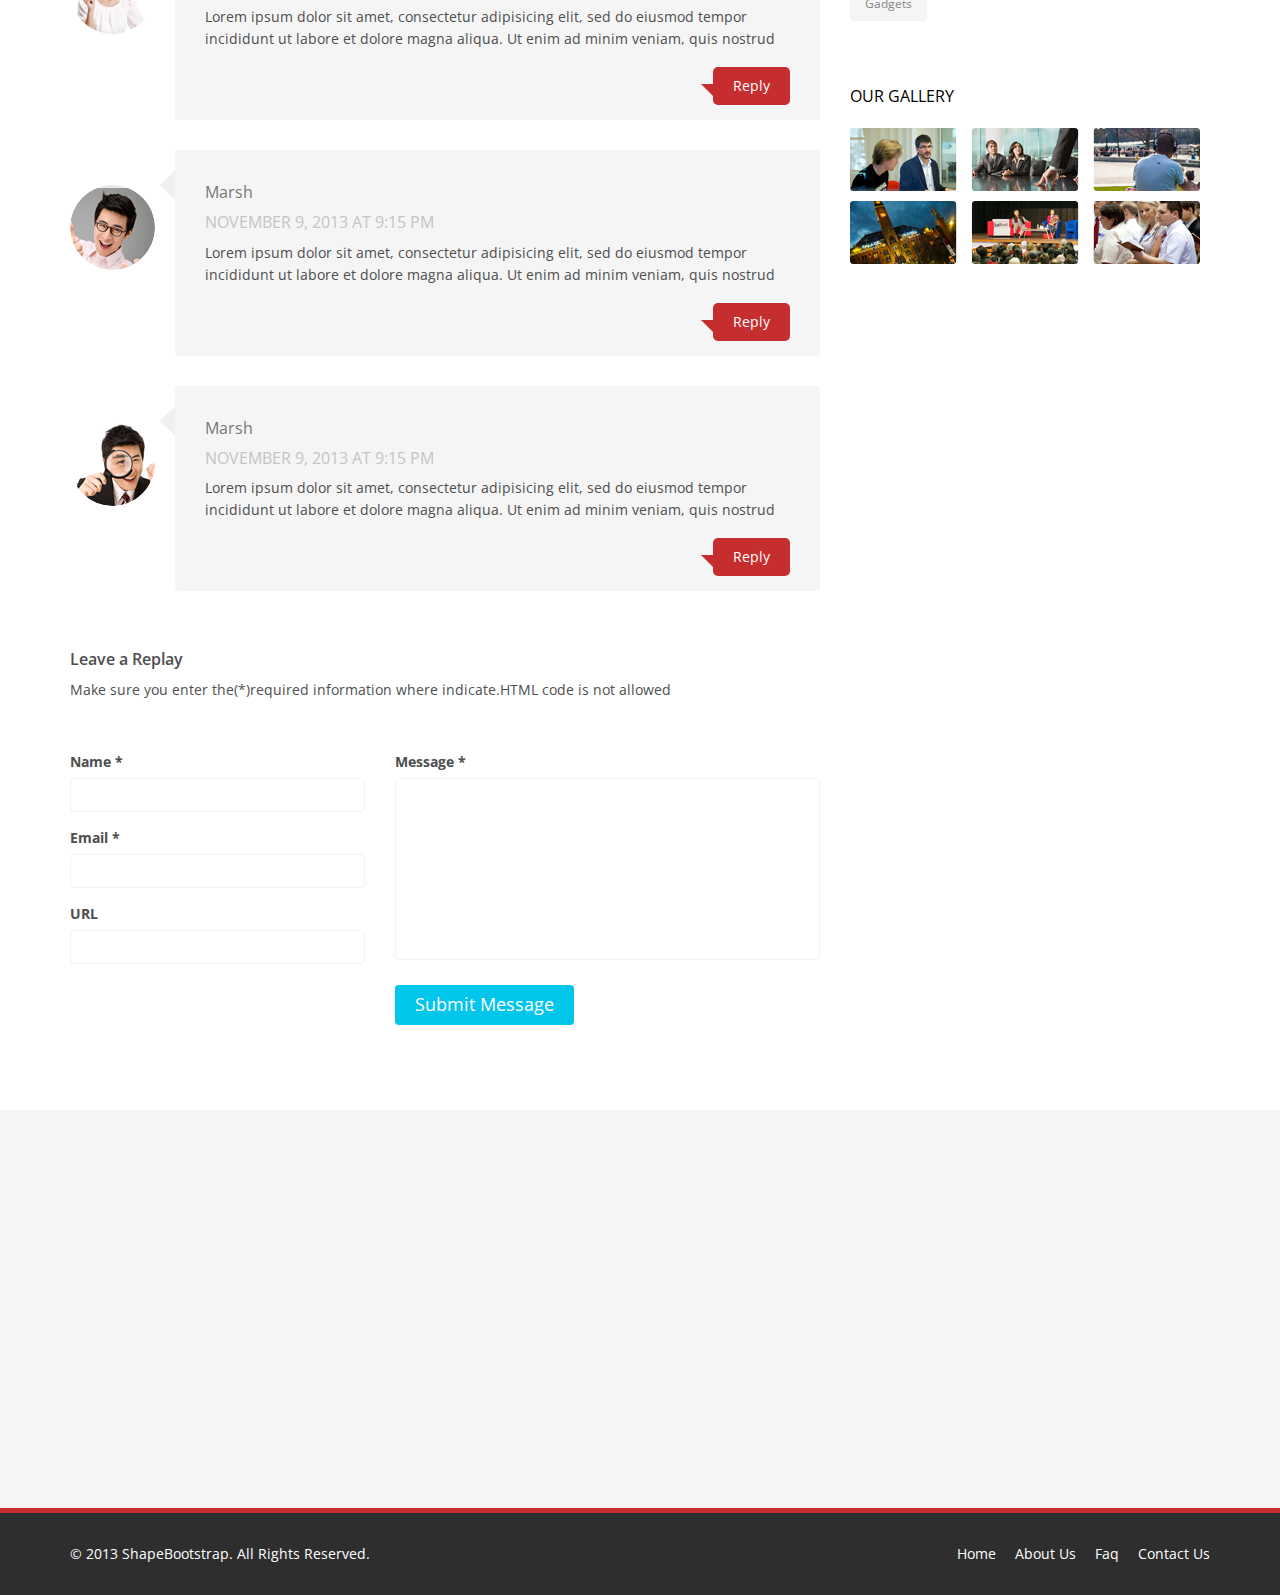
<file: blog-item.html>
<!DOCTYPE html>
<html lang="en">
<head>
    <meta charset="utf-8">
    <meta name="viewport" content="width=device-width, initial-scale=1.0">
    <meta name="description" content="">
    <meta name="author" content="">
    <title>Blog Single | Corlate</title>
    
    <!-- core CSS -->
    <link href="css/bootstrap.min.css" rel="stylesheet">
    <link href="css/font-awesome.min.css" rel="stylesheet">
    <link href="css/prettyPhoto.css" rel="stylesheet">
    <link href="css/animate.min.css" rel="stylesheet">
    <link href="css/main.css" rel="stylesheet">
    <link href="css/responsive.css" rel="stylesheet">
    
    <!--[if lt IE 9]>
    <script src="js/html5shiv.js"></script>
    <script src="js/respond.min.js"></script>
    <![endif]-->       
    <link rel="shortcut icon" href="images/ico/favicon.ico">
    <link rel="apple-touch-icon-precomposed" sizes="144x144" href="images/ico/apple-touch-icon-144-precomposed.png">
    <link rel="apple-touch-icon-precomposed" sizes="114x114" href="images/ico/apple-touch-icon-114-precomposed.png">
    <link rel="apple-touch-icon-precomposed" sizes="72x72" href="images/ico/apple-touch-icon-72-precomposed.png">
    <link rel="apple-touch-icon-precomposed" href="images/ico/apple-touch-icon-57-precomposed.png">
</head><!--/head-->

<body>

    <header id="header">
        <div class="top-bar">
            <div class="container">
                <div class="row">
                    <div class="col-sm-6 col-xs-4">
                        <div class="top-number"><p><i class="fa fa-phone-square"></i>  +0123 456 70 90</p></div>
                    </div>
                    <div class="col-sm-6 col-xs-8">
                       <div class="social">
                            <ul class="social-share">
                                <li><a href="#"><i class="fa fa-facebook"></i></a></li>
                                <li><a href="#"><i class="fa fa-twitter"></i></a></li>
                                <li><a href="#"><i class="fa fa-linkedin"></i></a></li> 
                                <li><a href="#"><i class="fa fa-dribbble"></i></a></li>
                                <li><a href="#"><i class="fa fa-skype"></i></a></li>
                            </ul>
                            <div class="search">
                                <form role="form">
                                    <input type="text" class="search-form" autocomplete="off" placeholder="Search">
                                    <i class="fa fa-search"></i>
                                </form>
                           </div>
                       </div>
                    </div>
                </div>
            </div><!--/.container-->
        </div><!--/.top-bar-->

        <nav class="navbar navbar-inverse" role="banner">
            <div class="container">
                <div class="navbar-header">
                    <button type="button" class="navbar-toggle" data-toggle="collapse" data-target=".navbar-collapse">
                        <span class="sr-only">Toggle navigation</span>
                        <span class="icon-bar"></span>
                        <span class="icon-bar"></span>
                        <span class="icon-bar"></span>
                    </button>
                    <a class="navbar-brand" href="index.html"><img src="images/logo.png" alt="logo"></a>
                </div>
                
                <div class="collapse navbar-collapse navbar-right">
                    <ul class="nav navbar-nav">
                        <li><a href="index.html">Home</a></li>
                        <li><a href="about-us.html">About Us</a></li>
                        <li><a href="services.html">Services</a></li>
                        <li><a href="portfolio.html">Portfolio</a></li>
                        <li class="dropdown active">
                            <a href="#" class="dropdown-toggle" data-toggle="dropdown">Pages <i class="fa fa-angle-down"></i></a>
                            <ul class="dropdown-menu">
                                <li class="active"><a href="blog-item.html">Blog Single</a></li>
                                <li><a href="pricing.html">Pricing</a></li>
                                <li><a href="404.html">404</a></li>
                                <li><a href="shortcodes.html">Shortcodes</a></li>
                            </ul>
                        </li>
                        <li><a href="blog.html">Blog</a></li> 
                        <li><a href="contact-us.html">Contact</a></li>                        
                    </ul>
                </div>
            </div><!--/.container-->
        </nav><!--/nav-->
        
    </header><!--/header-->


    <section id="blog" class="container">
        <div class="center">
            <h2>Blogs</h2>
            <p class="lead">Pellentesque habitant morbi tristique senectus et netus et malesuada</p>
        </div>

        <div class="blog">
            <div class="row">
                <div class="col-md-8">
                    <div class="blog-item">
                        <img class="img-responsive img-blog" src="images/blog/blog1.jpg" width="100%" alt="" />
                            <div class="row">  
                                <div class="col-xs-12 col-sm-2 text-center">
                                    <div class="entry-meta">
                                        <span id="publish_date">07  NOV</span>
                                        <span><i class="fa fa-user"></i> <a href="#"> John Doe</a></span>
                                        <span><i class="fa fa-comment"></i> <a href="blog-item.html#comments">2 Comments</a></span>
                                        <span><i class="fa fa-heart"></i><a href="#">56 Likes</a></span>
                                    </div>
                                </div>
                                <div class="col-xs-12 col-sm-10 blog-content">
                                    <h2>Consequat bibendum quam</h2>
                                    <p>Curabitur quis libero leo, pharetra mattis eros. Praesent consequat libero eget dolor convallis vel rhoncus magna scelerisque. Donec nisl ante, elementum eget posuere a, consectetur a metus. Proin a adipiscing sapien. Suspendisse vehicula porta lectus vel semper. Nullam sapien elit, lacinia eu tristique non.posuere at mi. Morbi at turpis id urna ullamcorper ullamcorper.</p>

                                    <p>Curabitur quis libero leo, pharetra mattis eros. Praesent consequat libero eget dolor convallis vel rhoncus magna scelerisque. Donec nisl ante, elementum eget posuere a, consectetur a metus. Proin a adipiscing sapien. Suspendisse vehicula porta lectus vel semper.</p>

                                    <div class="post-tags">
                                        <strong>Tag:</strong> <a href="#">Cool</a> / <a href="#">Creative</a> / <a href="#">Dubttstep</a>
                                    </div>

                                </div>
                            </div>
                        </div><!--/.blog-item-->
                        
                        <div class="media reply_section">
                            <div class="pull-left post_reply text-center">
                                <a href="#"><img src="images/blog/boy.png" class="img-circle" alt="" /></a>
                                <ul>
                                    <li><a href="#"><i class="fa fa-facebook"></i></a></li>
                                    <li><a href="#"><i class="fa fa-twitter"></i></a></li>
                                    <li><a href="#"><i class="fa fa-google-plus"></i> </a></li>
                                </ul>
                            </div>
                            <div class="media-body post_reply_content">
                                <h3>Antone L. Huges</h3>
                                <p class="lead">Lorem ipsum dolor sit amet, consectetur adipisicing elit, sed do eiusmod tempor incididunt ut labore et dolore magna aliqua. Ut enim ad minim veniam, quis nostrud exercitation ullamco laboris nisi ut aliquip ex ea commodo consequat. Duis aute irure dolor in reprehenderit in voluptate velit esse cillum dolore eu fugiat nulla pariaturp</p>
                                <p><strong>Web:</strong> <a href="http://www.shapebootstrap.net">www.shapebootstrap.net</a></p>
                            </div>
                        </div> 
                        
                        <h1 id="comments_title">5 Comments</h1>
                        <div class="media comment_section">
                            <div class="pull-left post_comments">
                                <a href="#"><img src="images/blog/girl.png" class="img-circle" alt="" /></a>
                            </div>
                            <div class="media-body post_reply_comments">
                                <h3>Marsh</h3>
                                <h4>NOVEMBER 9, 2013 AT 9:15 PM</h4>
                                <p>Lorem ipsum dolor sit amet, consectetur adipisicing elit, sed do eiusmod tempor incididunt ut labore et dolore magna aliqua. Ut enim ad minim veniam, quis nostrud</p>
                                <a href="#">Reply</a>
                            </div>
                        </div> 
                        <div class="media comment_section">
                            <div class="pull-left post_comments">
                                <a href="#"><img src="images/blog/boy2.png" class="img-circle" alt="" /></a>
                            </div>
                            <div class="media-body post_reply_comments">
                                <h3>Marsh</h3>
                                <h4>NOVEMBER 9, 2013 AT 9:15 PM</h4>
                                <p>Lorem ipsum dolor sit amet, consectetur adipisicing elit, sed do eiusmod tempor incididunt ut labore et dolore magna aliqua. Ut enim ad minim veniam, quis nostrud</p>
                                <a href="#">Reply</a>
                            </div>
                        </div> 
                        <div class="media comment_section">
                            <div class="pull-left post_comments">
                                <a href="#"><img src="images/blog/boy3.png" class="img-circle" alt="" /></a>
                            </div>
                            <div class="media-body post_reply_comments">
                                <h3>Marsh</h3>
                                <h4>NOVEMBER 9, 2013 AT 9:15 PM</h4>
                                <p>Lorem ipsum dolor sit amet, consectetur adipisicing elit, sed do eiusmod tempor incididunt ut labore et dolore magna aliqua. Ut enim ad minim veniam, quis nostrud</p>
                                <a href="#">Reply</a>
                            </div>
                        </div> 


                        <div id="contact-page clearfix">
                            <div class="status alert alert-success" style="display: none"></div>
                            <div class="message_heading">
                                <h4>Leave a Replay</h4>
                                <p>Make sure you enter the(*)required information where indicate.HTML code is not allowed</p>
                            </div> 
      
                            <form id="main-contact-form" class="contact-form" name="contact-form" method="post" action="sendemail.php" role="form">
                                <div class="row">
                                    <div class="col-sm-5">
                                        <div class="form-group">
                                            <label>Name *</label>
                                            <input type="text" class="form-control" required="required">
                                        </div>
                                        <div class="form-group">
                                            <label>Email *</label>
                                            <input type="email" class="form-control" required="required">
                                        </div>
                                        <div class="form-group">
                                            <label>URL</label>
                                            <input type="url" class="form-control">
                                        </div>                    
                                    </div>
                                    <div class="col-sm-7">                        
                                        <div class="form-group">
                                            <label>Message *</label>
                                            <textarea name="message" id="message" required="required" class="form-control" rows="8"></textarea>
                                        </div>                        
                                        <div class="form-group">
                                            <button type="submit" class="btn btn-primary btn-lg" required="required">Submit Message</button>
                                        </div>
                                    </div>
                                </div>
                            </form>     
                        </div><!--/#contact-page-->
                    </div><!--/.col-md-8-->

                <aside class="col-md-4">
                    <div class="widget search">
                        <form role="form">
                                <input type="text" class="form-control search_box" autocomplete="off" placeholder="Search Here">
                        </form>
                    </div><!--/.search-->
    				
    				<div class="widget categories">
                        <h3>Recent Comments</h3>
                        <div class="row">
                            <div class="col-sm-12">
                                <div class="single_comments">
    								<img src="images/blog/avatar3.png" alt=""  />
    								<p>Lorem ipsum dolor sit amet, consectetur adipisicing elit, sed do </p>
                                    <div class="entry-meta small muted">
                                        <span>By <a href="#">Alex</a></span <span>On <a href="#">Creative</a></span>
                                    </div>
    							</div>
    							<div class="single_comments">
    								<img src="images/blog/avatar3.png" alt=""  />
    								<p>Lorem ipsum dolor sit amet, consectetur adipisicing elit, sed do </p>
    								<div class="entry-meta small muted">
                                        <span>By <a href="#">Alex</a></span <span>On <a href="#">Creative</a></span>
                                    </div>
    							</div>
    							<div class="single_comments">
    								<img src="images/blog/avatar3.png" alt=""  />
    								<p>Lorem ipsum dolor sit amet, consectetur adipisicing elit, sed do </p>
    								<div class="entry-meta small muted">
                                        <span>By <a href="#">Alex</a></span <span>On <a href="#">Creative</a></span>
                                    </div>
    							</div>
    							
                            </div>
                        </div>                     
                    </div><!--/.recent comments-->
                     

                    <div class="widget categories">
                        <h3>Categories</h3>
                        <div class="row">
                            <div class="col-sm-6">
                                <ul class="blog_category">
                                    <li><a href="#">Computers <span class="badge">04</span></a></li>
                                    <li><a href="#">Smartphone <span class="badge">10</span></a></li>
                                    <li><a href="#">Gedgets <span class="badge">06</span></a></li>
                                    <li><a href="#">Technology <span class="badge">25</span></a></li>
                                </ul>
                            </div>
                        </div>                     
                    </div><!--/.categories-->
    				
    				<div class="widget archieve">
                        <h3>Archieve</h3>
                        <div class="row">
                            <div class="col-sm-12">
                                <ul class="blog_archieve">
                                    <li><a href="#"><i class="fa fa-angle-double-right"></i> December 2013 <span class="pull-right">(97)</span></a></li>
                                    <li><a href="#"><i class="fa fa-angle-double-right"></i> November 2013 <span class="pull-right">(32)</a></li>
                                    <li><a href="#"><i class="fa fa-angle-double-right"></i> October 2013 <span class="pull-right">(19)</a></li>
                                    <li><a href="#"><i class="fa fa-angle-double-right"></i> September 2013 <span class="pull-right">(08)</a></li>
                                </ul>
                            </div>
                        </div>                     
                    </div><!--/.archieve-->
    				
                    <div class="widget tags">
                        <h3>Tag Cloud</h3>
                        <ul class="tag-cloud">
                            <li><a class="btn btn-xs btn-primary" href="#">Apple</a></li>
                            <li><a class="btn btn-xs btn-primary" href="#">Barcelona</a></li>
                            <li><a class="btn btn-xs btn-primary" href="#">Office</a></li>
                            <li><a class="btn btn-xs btn-primary" href="#">Ipod</a></li>
                            <li><a class="btn btn-xs btn-primary" href="#">Stock</a></li>
                            <li><a class="btn btn-xs btn-primary" href="#">Race</a></li>
                            <li><a class="btn btn-xs btn-primary" href="#">London</a></li>
                            <li><a class="btn btn-xs btn-primary" href="#">Football</a></li>
                            <li><a class="btn btn-xs btn-primary" href="#">Porche</a></li>
                            <li><a class="btn btn-xs btn-primary" href="#">Gadgets</a></li>
                        </ul>
                    </div><!--/.tags-->
    				
    				<div class="widget blog_gallery">
                        <h3>Our Gallery</h3>
                        <ul class="sidebar-gallery">
                            <li><a href="#"><img src="images/blog/gallery1.png" alt="" /></a></li>
                            <li><a href="#"><img src="images/blog/gallery2.png" alt="" /></a></li>
                            <li><a href="#"><img src="images/blog/gallery3.png" alt="" /></a></li>
                            <li><a href="#"><img src="images/blog/gallery4.png" alt="" /></a></li>
                            <li><a href="#"><img src="images/blog/gallery5.png" alt="" /></a></li>
                            <li><a href="#"><img src="images/blog/gallery6.png" alt="" /></a></li>
                        </ul>
                    </div><!--/.blog_gallery-->
    					
    				
                </aside>     

            </div><!--/.row-->

         </div><!--/.blog-->

    </section><!--/#blog-->


    <section id="bottom">
        <div class="container wow fadeInDown" data-wow-duration="1000ms" data-wow-delay="600ms">
            <div class="row">
                <div class="col-md-3 col-sm-6">
                    <div class="widget">
                        <h3>Company</h3>
                        <ul>
                            <li><a href="#">About us</a></li>
                            <li><a href="#">We are hiring</a></li>
                            <li><a href="#">Meet the team</a></li>
                            <li><a href="#">Copyright</a></li>
                            <li><a href="#">Terms of use</a></li>
                            <li><a href="#">Privacy policy</a></li>
                            <li><a href="#">Contact us</a></li>
                        </ul>
                    </div>    
                </div><!--/.col-md-3-->

                <div class="col-md-3 col-sm-6">
                    <div class="widget">
                        <h3>Support</h3>
                        <ul>
                            <li><a href="#">Faq</a></li>
                            <li><a href="#">Blog</a></li>
                            <li><a href="#">Forum</a></li>
                            <li><a href="#">Documentation</a></li>
                            <li><a href="#">Refund policy</a></li>
                            <li><a href="#">Ticket system</a></li>
                            <li><a href="#">Billing system</a></li>
                        </ul>
                    </div>    
                </div><!--/.col-md-3-->

                <div class="col-md-3 col-sm-6">
                    <div class="widget">
                        <h3>Developers</h3>
                        <ul>
                            <li><a href="#">Web Development</a></li>
                            <li><a href="#">SEO Marketing</a></li>
                            <li><a href="#">Theme</a></li>
                            <li><a href="#">Development</a></li>
                            <li><a href="#">Email Marketing</a></li>
                            <li><a href="#">Plugin Development</a></li>
                            <li><a href="#">Article Writing</a></li>
                        </ul>
                    </div>    
                </div><!--/.col-md-3-->

                <div class="col-md-3 col-sm-6">
                    <div class="widget">
                        <h3>Our Partners</h3>
                        <ul>
                            <li><a href="#">Adipisicing Elit</a></li>
                            <li><a href="#">Eiusmod</a></li>
                            <li><a href="#">Tempor</a></li>
                            <li><a href="#">Veniam</a></li>
                            <li><a href="#">Exercitation</a></li>
                            <li><a href="#">Ullamco</a></li>
                            <li><a href="#">Laboris</a></li>
                        </ul>
                    </div>    
                </div><!--/.col-md-3-->
            </div>
        </div>
    </section><!--/#bottom-->

    <footer id="footer" class="midnight-blue">
        <div class="container">
            <div class="row">
                <div class="col-sm-6">
                    &copy; 2013 <a target="_blank" href="http://shapebootstrap.net/" title="Free Twitter Bootstrap WordPress Themes and HTML templates">ShapeBootstrap</a>. All Rights Reserved.
                </div>
                <div class="col-sm-6">
                    <ul class="pull-right">
                        <li><a href="#">Home</a></li>
                        <li><a href="#">About Us</a></li>
                        <li><a href="#">Faq</a></li>
                        <li><a href="#">Contact Us</a></li>
                    </ul>
                </div>
            </div>
        </div>
    </footer><!--/#footer-->

    <script src="js/jquery.js"></script>
    <script src="js/bootstrap.min.js"></script>
    <script src="js/jquery.prettyPhoto.js"></script>
    <script src="js/jquery.isotope.min.js"></script>
    <script src="js/main.js"></script>
    <script src="js/wow.min.js"></script>
</body>
</html>
</file>
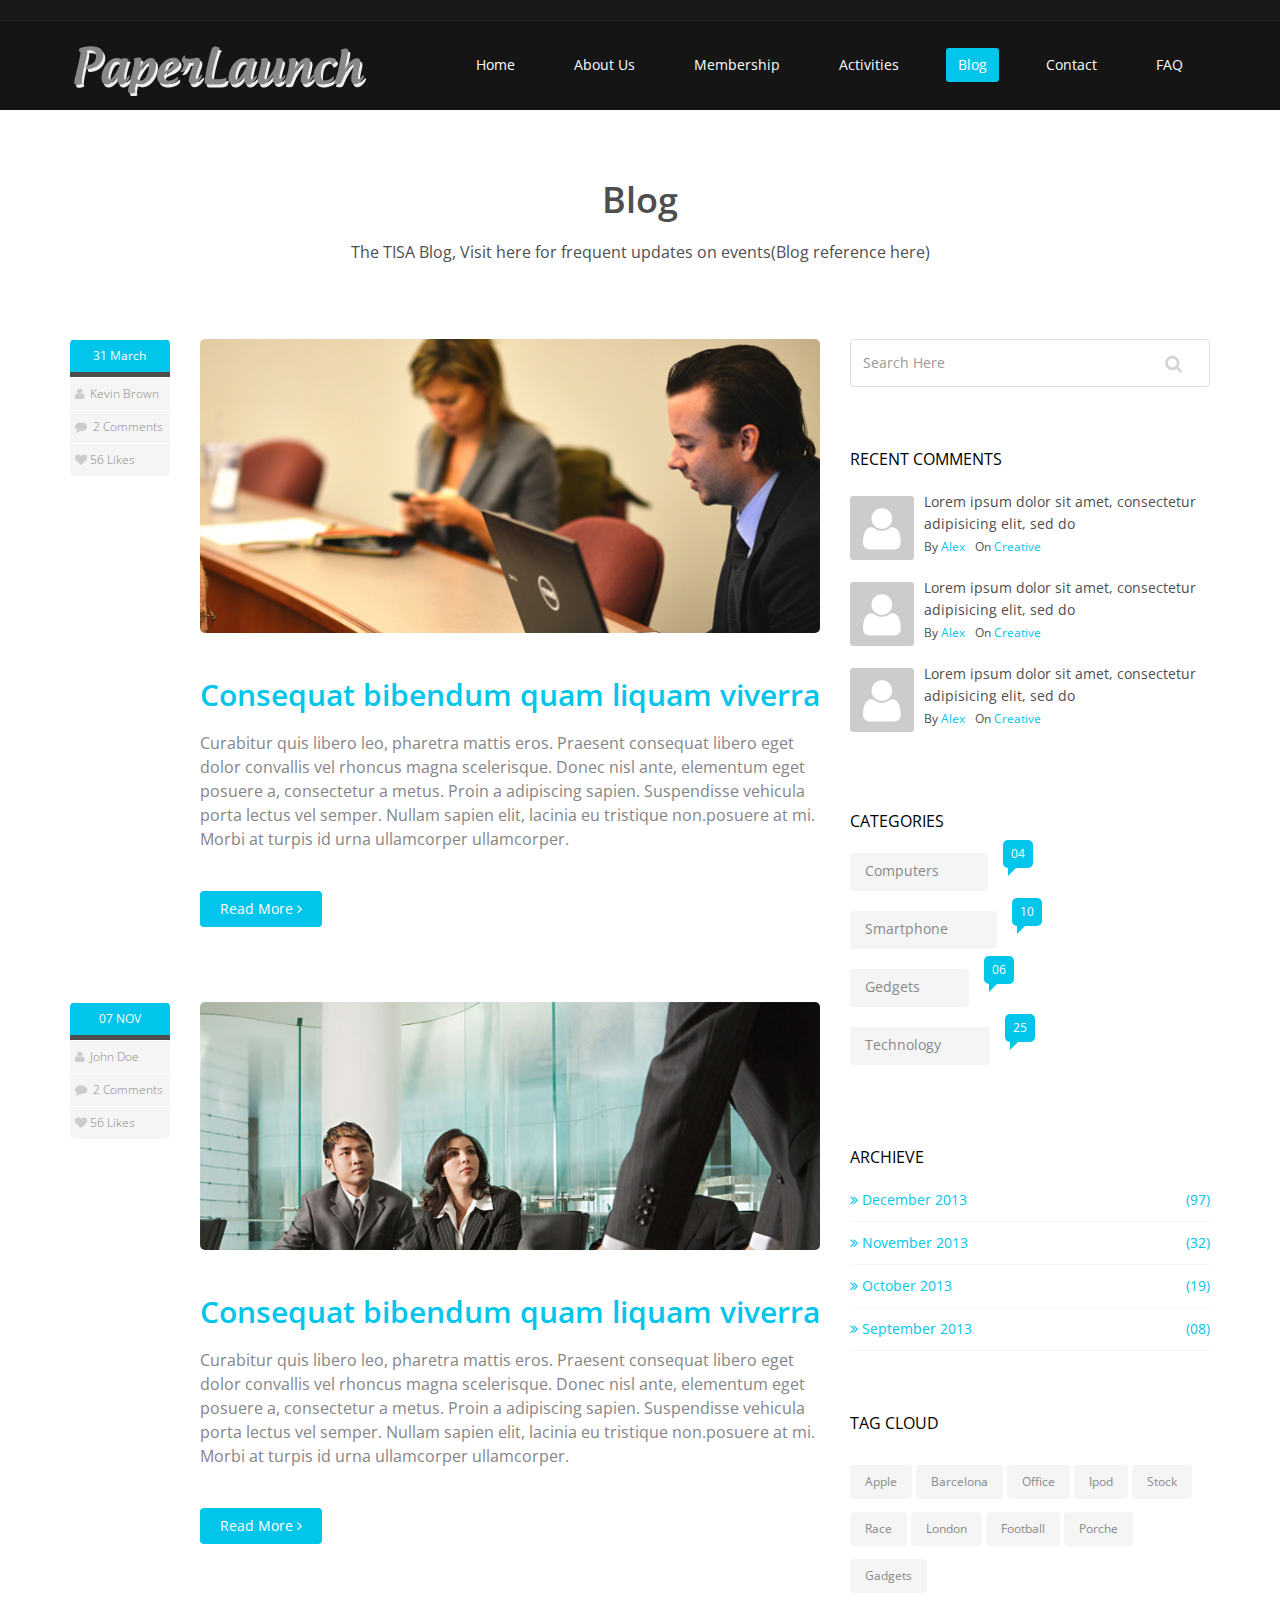
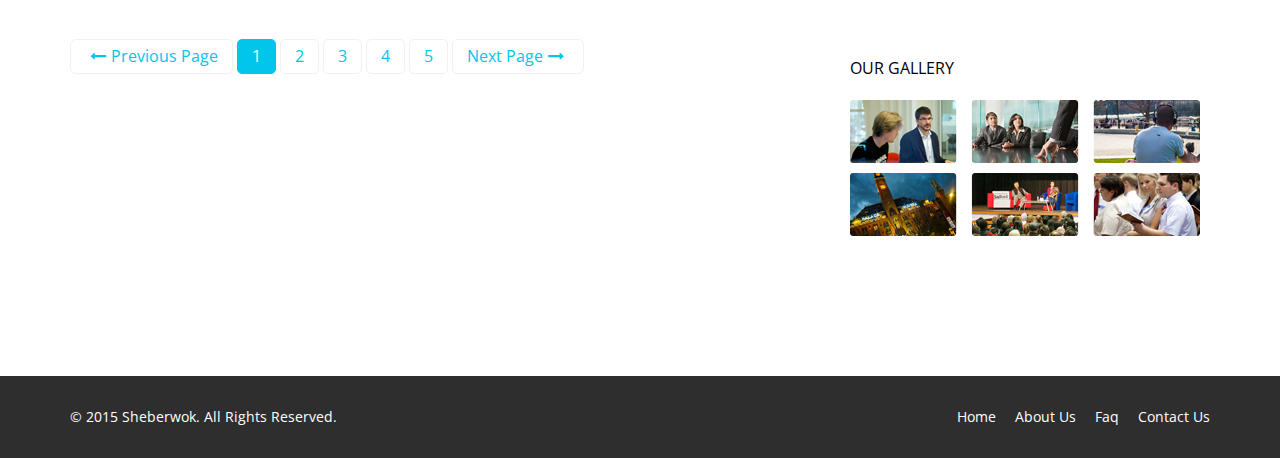
<file: blog.html>
<!DOCTYPE html>
<html lang="en" class="csstransforms csstransforms3d csstransitions"><head>
    <meta charset="utf-8">
    <meta name="viewport" content="width=device-width, initial-scale=1.0">
    <meta name="description" content="">
    <meta name="author" content="">
    <title>Blog | TISA</title>
    
    <!-- core CSS -->
    <link href="css/bootstrap.min.css" rel="stylesheet">
    <link href="css/font-awesome.min.css" rel="stylesheet">
    <link href="css/prettyPhoto.css" rel="stylesheet">
    <link href="css/animate.min.css" rel="stylesheet">
    <link href="css/main.css" rel="stylesheet">
    <link href="css/responsive.css" rel="stylesheet">
    
    <!--[if lt IE 9]>
    <script src="js/html5shiv.js"></script>
    <script src="js/respond.min.js"></script>
    <![endif]-->       
    <link rel="shortcut icon" href="images/ico/favicon.ico">
    <link rel="apple-touch-icon-precomposed" sizes="144x144" href="images/ico/apple-touch-icon-144-precomposed.png">
    <link rel="apple-touch-icon-precomposed" sizes="114x114" href="images/ico/apple-touch-icon-114-precomposed.png">
    <link rel="apple-touch-icon-precomposed" sizes="72x72" href="images/ico/apple-touch-icon-72-precomposed.png">
    <link rel="apple-touch-icon-precomposed" href="images/ico/apple-touch-icon-57-precomposed.png">
</head><!--/head-->

<body>

    <header id="header">
        <div class="top-bar">
            <div class="container">
                
            </div><!--/.container-->
        </div><!--/.top-bar-->

        <nav class="navbar navbar-inverse" role="banner">
            <div class="container">
                <div class="navbar-header">
                    <button type="button" class="navbar-toggle" data-toggle="collapse" data-target=".navbar-collapse">
                        <span class="sr-only">Toggle navigation</span>
                        <span class="icon-bar"></span>
                        <span class="icon-bar"></span>
                        <span class="icon-bar"></span>
                    </button>
                    <a class="navbar-brand" href="index.html"><img src="images/logo.png" alt="logo"></a>
                </div>
                
                <div class="collapse navbar-collapse navbar-right">
                    <ul class="nav navbar-nav">
                        <li><a href="index.html">Home</a></li>
                        <li><a href="about-us.html">About Us</a></li>
                        <li><a href="services.html">Membership</a></li>
                        <li><a href="portfolio.html">Activities</a></li>
                        <li class="active"><a href="blog.html">Blog</a></li> 
                        <li><a href="contact-us.html">Contact</a></li>
                        <li><a href="faq.html">FAQ</a></li>                        
                    </ul>
                </div>
            </div><!--/.container-->
        </nav><!--/nav-->
        
    </header><!--/header-->

    <section id="blog" class="container">
        <div class="center">
            <h2>Blog</h2>
            <p class="lead">The TISA Blog, Visit here for frequent updates on events(Blog reference here)</p>
        </div>

        <div class="blog">
            <div class="row">
                 <div class="col-md-8">
                    <div class="blog-item">
                        <div class="row">
                            <div class="col-xs-12 col-sm-2 text-center">
                                <div class="entry-meta">
                                    <span id="publish_date">31  March</span>
                                    <span><i class="fa fa-user"></i> <a href="#">Kevin Brown</a></span>
                                    <span><i class="fa fa-comment"></i> <a href="blog-item.html#comments">2 Comments</a></span>
                                    <span><i class="fa fa-heart"></i><a href="#">56 Likes</a></span>
                                </div>
                            </div>
                                
                            <div class="col-xs-12 col-sm-10 blog-content">
                                <a href="#"><img class="img-responsive img-blog" src="images/blog/blog1.jpg" width="100%" alt=""></a>
                                <h2><a href="blog-item.html">Consequat bibendum quam liquam viverra</a></h2>
                                <h3>Curabitur quis libero leo, pharetra mattis eros. Praesent consequat libero eget dolor convallis vel rhoncus magna scelerisque. Donec nisl ante, elementum eget posuere a, consectetur a metus. Proin a adipiscing sapien. Suspendisse vehicula porta lectus vel semper. Nullam sapien elit, lacinia eu tristique non.posuere at mi. Morbi at turpis id urna ullamcorper ullamcorper.</h3>
                                <a class="btn btn-primary readmore" href="blog-item.html">Read More <i class="fa fa-angle-right"></i></a>
                            </div>
                        </div>    
                    </div><!--/.blog-item-->
                        
                    <div class="blog-item">
                        <div class="row">
                             <div class="col-sm-2 text-center">
                                <div class="entry-meta"> 
                                    <span id="publish_date">07  NOV</span>
                                    <span><i class="fa fa-user"></i> <a href="#">John Doe</a></span>
                                    <span><i class="fa fa-comment"></i> <a href="blog-item.html#comments">2 Comments</a></span>
                                    <span><i class="fa fa-heart"></i><a href="#">56 Likes</a></span>
                                </div>
                            </div>
                            <div class="col-sm-10 blog-content">
                                <a href=""><img class="img-responsive img-blog" src="images/blog/blog2.jpg" width="100%" alt=""></a>
                                <h2><a href="blog-item.html">Consequat bibendum quam liquam viverra</a></h2>
                                <h3>Curabitur quis libero leo, pharetra mattis eros. Praesent consequat libero eget dolor convallis vel rhoncus magna scelerisque. Donec nisl ante, elementum eget posuere a, consectetur a metus. Proin a adipiscing sapien. Suspendisse vehicula porta lectus vel semper. Nullam sapien elit, lacinia eu tristique non.posuere at mi. Morbi at turpis id urna ullamcorper ullamcorper.</h3>
                                <a class="btn btn-primary readmore" href="blog-item.html">Read More <i class="fa fa-angle-right"></i></a>
                            </div>
                        </div>    
                    </div><!--/.blog-item-->
                        
                    <ul class="pagination pagination-lg">
                        <li><a href="#"><i class="fa fa-long-arrow-left"></i>Previous Page</a></li>
                        <li class="active"><a href="#">1</a></li>
                        <li><a href="#">2</a></li>
                        <li><a href="#">3</a></li>
                        <li><a href="#">4</a></li>
                        <li><a href="#">5</a></li>
                        <li><a href="#">Next Page<i class="fa fa-long-arrow-right"></i></a></li>
                    </ul><!--/.pagination-->
                </div><!--/.col-md-8-->

                <aside class="col-md-4">
                    <div class="widget search">
                        <form role="form">
                                <input type="text" class="form-control search_box" autocomplete="off" placeholder="Search Here">
                        </form>
                    </div><!--/.search-->
                    
                    <div class="widget categories">
                        <h3>Recent Comments</h3>
                        <div class="row">
                            <div class="col-sm-12">
                                <div class="single_comments">
                                    <img src="images/blog/avatar3.png" alt="">
                                    <p>Lorem ipsum dolor sit amet, consectetur adipisicing elit, sed do </p>
                                    <div class="entry-meta small muted">
                                        <span>By <a href="#">Alex</a></span>On <a href="#">Creative</a>
                                    </div>
                                </div>
                                <div class="single_comments">
                                    <img src="images/blog/avatar3.png" alt="">
                                    <p>Lorem ipsum dolor sit amet, consectetur adipisicing elit, sed do </p>
                                    <div class="entry-meta small muted">
                                        <span>By <a href="#">Alex</a></span>On <a href="#">Creative</a>
                                    </div>
                                </div>
                                <div class="single_comments">
                                    <img src="images/blog/avatar3.png" alt="">
                                    <p>Lorem ipsum dolor sit amet, consectetur adipisicing elit, sed do </p>
                                    <div class="entry-meta small muted">
                                        <span>By <a href="#">Alex</a></span>On <a href="#">Creative</a>
                                    </div>
                                </div>
                                
                            </div>
                        </div>                     
                    </div><!--/.recent comments-->
                     

                    <div class="widget categories">
                        <h3>Categories</h3>
                        <div class="row">
                            <div class="col-sm-6">
                                <ul class="blog_category">
                                    <li><a href="#">Computers <span class="badge">04</span></a></li>
                                    <li><a href="#">Smartphone <span class="badge">10</span></a></li>
                                    <li><a href="#">Gedgets <span class="badge">06</span></a></li>
                                    <li><a href="#">Technology <span class="badge">25</span></a></li>
                                </ul>
                            </div>
                        </div>                     
                    </div><!--/.categories-->
                    
                    <div class="widget archieve">
                        <h3>Archieve</h3>
                        <div class="row">
                            <div class="col-sm-12">
                                <ul class="blog_archieve">
                                    <li><a href="#"><i class="fa fa-angle-double-right"></i> December 2013 <span class="pull-right">(97)</span></a></li>
                                    <li><a href="#"><i class="fa fa-angle-double-right"></i> November 2013 <span class="pull-right">(32)</span></a></li>
                                    <li><a href="#"><i class="fa fa-angle-double-right"></i> October 2013 <span class="pull-right">(19)</span></a></li>
                                    <li><a href="#"><i class="fa fa-angle-double-right"></i> September 2013 <span class="pull-right">(08)</span></a></li>
                                </ul>
                            </div>
                        </div>                     
                    </div><!--/.archieve-->
                    
                    <div class="widget tags">
                        <h3>Tag Cloud</h3>
                        <ul class="tag-cloud">
                            <li><a class="btn btn-xs btn-primary" href="#">Apple</a></li>
                            <li><a class="btn btn-xs btn-primary" href="#">Barcelona</a></li>
                            <li><a class="btn btn-xs btn-primary" href="#">Office</a></li>
                            <li><a class="btn btn-xs btn-primary" href="#">Ipod</a></li>
                            <li><a class="btn btn-xs btn-primary" href="#">Stock</a></li>
                            <li><a class="btn btn-xs btn-primary" href="#">Race</a></li>
                            <li><a class="btn btn-xs btn-primary" href="#">London</a></li>
                            <li><a class="btn btn-xs btn-primary" href="#">Football</a></li>
                            <li><a class="btn btn-xs btn-primary" href="#">Porche</a></li>
                            <li><a class="btn btn-xs btn-primary" href="#">Gadgets</a></li>
                        </ul>
                    </div><!--/.tags-->
                    
                    <div class="widget blog_gallery">
                        <h3>Our Gallery</h3>
                        <ul class="sidebar-gallery">
                            <li><a href="#"><img src="images/blog/gallery1.png" alt=""></a></li>
                            <li><a href="#"><img src="images/blog/gallery2.png" alt=""></a></li>
                            <li><a href="#"><img src="images/blog/gallery3.png" alt=""></a></li>
                            <li><a href="#"><img src="images/blog/gallery4.png" alt=""></a></li>
                            <li><a href="#"><img src="images/blog/gallery5.png" alt=""></a></li>
                            <li><a href="#"><img src="images/blog/gallery6.png" alt=""></a></li>
                        </ul>
                    </div><!--/.blog_gallery-->
                </aside>  
            </div><!--/.row-->
        </div>
    </section><!--/#blog-->

    <!--/#bottom-->

    <footer id="footer" class="midnight-blue">
        <div class="container">
            <div class="row">
                <div class="col-sm-6">
                    © 2015 <a target="_blank" href="http://dizzygeeks.com/" title="Free Twitter Bootstrap WordPress Themes and HTML templates">Sheberwok</a>. All Rights Reserved.
                </div>
                <div class="col-sm-6">
                    <ul class="pull-right">
                        <li><a href="#">Home</a></li>
                        <li><a href="#">About Us</a></li>
                        <li><a href="#">Faq</a></li>
                        <li><a href="#">Contact Us</a></li>
                    </ul>
                </div>
            </div>
        </div>
    </footer><!--/#footer-->

    <script src="js/jquery.js"></script>
    <script src="js/bootstrap.min.js"></script>
    <script src="js/jquery.prettyPhoto.js"></script>
    <script src="js/jquery.isotope.min.js"></script>
    <script src="js/main.js"></script>
    <script src="js/wow.min.js"></script>

</body></html>
</file>
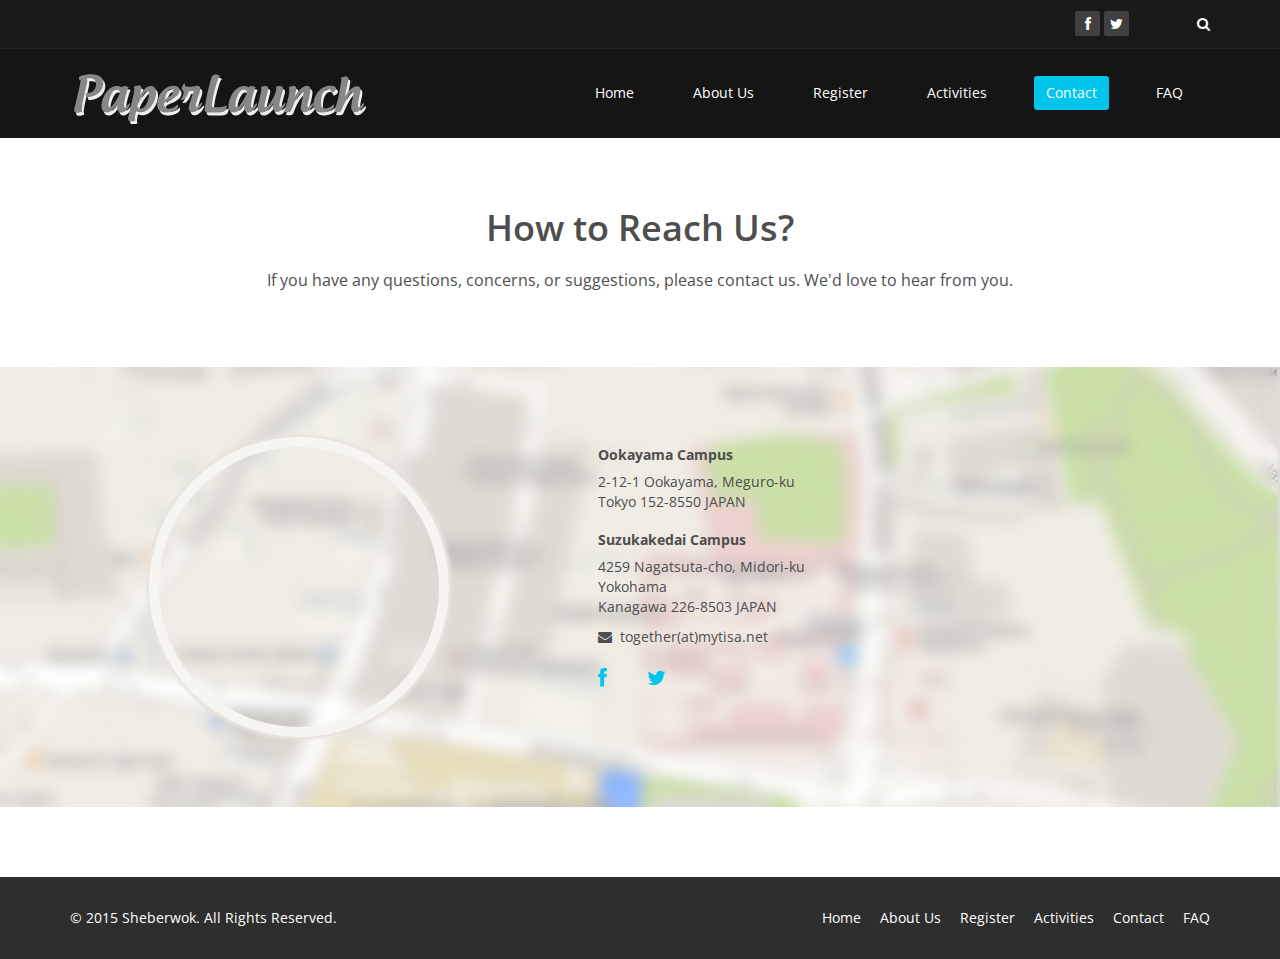
<file: contact-us.html>
<!DOCTYPE html>
<html lang="en" class="csstransforms csstransforms3d csstransitions"><head>
    <meta charset="utf-8">
    <meta name="viewport" content="width=device-width, initial-scale=1.0">
    <meta name="description" content="">
    <meta name="author" content="">
    <title>Contact Us | TISA</title>
    
    <!-- core CSS -->
    <link href="css/bootstrap.min.css" rel="stylesheet">
    <link href="css/font-awesome.min.css" rel="stylesheet">
    <link href="css/prettyPhoto.css" rel="stylesheet">
    <link href="css/animate.min.css" rel="stylesheet">
    <link href="css/main.css" rel="stylesheet">
    <link href="css/responsive.css" rel="stylesheet">
    
    <!--[if lt IE 9]>
    <script src="js/html5shiv.js"></script>
    <script src="js/respond.min.js"></script>
    <![endif]-->       
    <link rel="shortcut icon" href="images/ico/favicon.ico">
    <link rel="apple-touch-icon-precomposed" sizes="144x144" href="images/ico/apple-touch-icon-144-precomposed.png">
    <link rel="apple-touch-icon-precomposed" sizes="114x114" href="images/ico/apple-touch-icon-114-precomposed.png">
    <link rel="apple-touch-icon-precomposed" sizes="72x72" href="images/ico/apple-touch-icon-72-precomposed.png">
    <link rel="apple-touch-icon-precomposed" href="images/ico/apple-touch-icon-57-precomposed.png">
</head><!--/head-->

<body>

    <header id="header">
        <div class="top-bar">
            <div class="container">
                <div class="row">
                    <div class="col-sm-6 col-xs-4">
                        
                    </div>
                    <div class="col-sm-6 col-xs-8">
                       <div class="social">
                           <ul class="social-share">
                               <li><a href="https://www.facebook.com/TISA.TokyoTech"><i class="fa fa-facebook"></i></a></li>
                               <li><a href="https://twitter.com/tisa_tokyotech"><i class="fa fa-twitter"></i></a></li>
                           </ul>
                            <div class="search">
                                <form role="form">
                                    <input type="text" class="search-form" autocomplete="off" placeholder="Search">
                                    <i class="fa fa-search"></i>
                                </form>
                           </div>
                       </div>
                    </div>
                </div>
            </div><!--/.container-->
        </div><!--/.top-bar-->

        <nav class="navbar navbar-inverse" role="banner">
            <div class="container">
                <div class="navbar-header">
                    <button type="button" class="navbar-toggle" data-toggle="collapse" data-target=".navbar-collapse">
                        <span class="sr-only">Toggle navigation</span>
                        <span class="icon-bar"></span>
                        <span class="icon-bar"></span>
                        <span class="icon-bar"></span>
                    </button>
                    <a class="navbar-brand" href="index.html"><img src="images/logo.png" alt="logo"></a>
                </div>
                
                <div class="collapse navbar-collapse navbar-right">
                    <ul class="nav navbar-nav">
                        <li><a href="index.html">Home</a></li>
                        <li><a href="about-us.html">About Us</a></li>
                        <li><a href="services.html">Register</a></li>
                        <li><a href="portfolio.html">Activities</a></li>
                        <li class="active"><a href="contact-us.html">Contact</a></li>
                        <li><a href="faq.html">FAQ</a></li>                        
                    </ul>
                </div>
            </div><!--/.container-->
        </nav><!--/nav-->
    </header><!--/header-->

    <section id="contact-info">
        <div class="center">                
            <h2>How to Reach Us?</h2>
            <p class="lead">If you have any questions, concerns, or suggestions, please contact us. We'd love to hear from you.</p>
        </div>
        <div class="gmap-area">
            <div class="container">
                <div class="row">
                    <div class="col-sm-5 text-center">
                        <div class="gmap">
                            <iframe frameborder="0" scrolling="no" marginheight="0" marginwidth="0" src="https://www.google.co.jp/maps/place/Tokyo+Institute+of+Technology/@35.605123,139.68353,17z/data=!3m1!4b1!4m2!3m1!1s0x6018f88b899cc553:0x5d0763367373fca5?hl=en"></iframe>
                        </div>
                    </div>

                    <div class="col-sm-7 map-content">
                        <ul class="row">
                            <li class="col-sm-6">
                                <address>
                                    <h5>Ookayama Campus</h5>
                                    <p>2-12-1 Ookayama, Meguro-ku<br>
Tokyo 152-8550 JAPAN</p>
                                </address>

                                <address>
                                    <h5>Suzukakedai Campus</h5>
                                    <p>4259 Nagatsuta-cho, Midori-ku<br>Yokohama <br>Kanagawa 226-8503 JAPAN </p>
                                
                                    <p><i class="fa fa-envelope"></i>&nbsp together(at)mytisa.net</p>
                                    <h2>
                                        <a href="https://www.facebook.com/TISA.TokyoTech"><i class="fa fa-facebook"></i></a>
                                        &nbsp&nbsp&nbsp&nbsp&nbsp&nbsp
                                        <a href="https://twitter.com/tisa_tokyotech"><i class="fa fa-twitter"></i></a>
                                    </h2>

                                </address>
                            </li>


                            
                        </ul>
                    </div>
                </div>
            </div>
        </div>
    </section>  <!--/gmap_area -->

<!--
    <section id="contact-page">
        <div class="container">
            <div class="center">        
                <h2>Drop Your Message</h2>
                <p class="lead">If you have any issues with this form, please contact us via email at together(at)mytisa.net</p>
            </div> 
            <div class="row contact-wrap"> 
                <div class="status alert alert-success" style="display: none"></div>
                <form id="main-contact-form" class="contact-form" name="contact-form" method="post" action="sendemail.php">
                    <div class="col-sm-5 col-sm-offset-1">
                        <div class="form-group">
                            <label>Name *</label>
                            <input type="text" name="name" class="form-control" required="required">
                        </div>
                        <div class="form-group">
                            <label>Email *</label>
                            <input type="email" name="email" class="form-control" required="required">
                        </div>
                        <div class="form-group">
                            <label>Phone</label>
                            <input type="number" class="form-control">
                        </div>
                        <div class="form-group">
                            <label>University/Campus</label>
                            <input type="text" class="form-control">
                        </div>                        
                    </div>
                    <div class="col-sm-5">
                        <div class="form-group">
                            <label>Subject *</label>
                            <input type="text" name="subject" class="form-control" required="required">
                        </div>
                        <div class="form-group">
                            <label>Message *</label>
                            <textarea name="message" id="message" required="required" class="form-control" rows="8"></textarea>
                        </div>                        
                        <div class="form-group">
                            <button type="submit" name="submit" class="btn btn-primary btn-lg" required="required">Submit Message</button>
                        </div>
                    </div>
                </form> 
            </div><!--/.row-->
<!--        </div><!--/.container-->
<!--    </section><!--/#contact-page-->

    <!--/#bottom-->

    <footer id="footer" class="midnight-blue">
        <div class="container">
            <div class="row">
                <div class="col-sm-6">
                    © 2015 <a target="_blank" href="http://dizzygeeks.com/" title="Free Twitter Bootstrap WordPress Themes and HTML templates">Sheberwok</a>. All Rights Reserved.
                </div>
                <div class="col-sm-6">
                    <ul class="pull-right">
                    <li><a href="index.html">Home</a></li>
                     <li><a href="about-us.html">About Us</a></li>
                     <li><a href="services.html">Register</a></li>
                     <li><a href="portfolio.html">Activities</a></li>
                     <li><a href="contact-us.html">Contact</a></li>
                     <li><a href="faq.html">FAQ</a></li>
                    </ul>
                </div>
            </div>
        </div>
    </footer><!--/#footer-->

    <script src="js/jquery.js"></script>
    <script src="js/bootstrap.min.js"></script>
    <script src="js/jquery.prettyPhoto.js"></script>
    <script src="js/jquery.isotope.min.js"></script>
    <script src="js/main.js"></script>
    <script src="js/wow.min.js"></script>

</body></html>
</file>
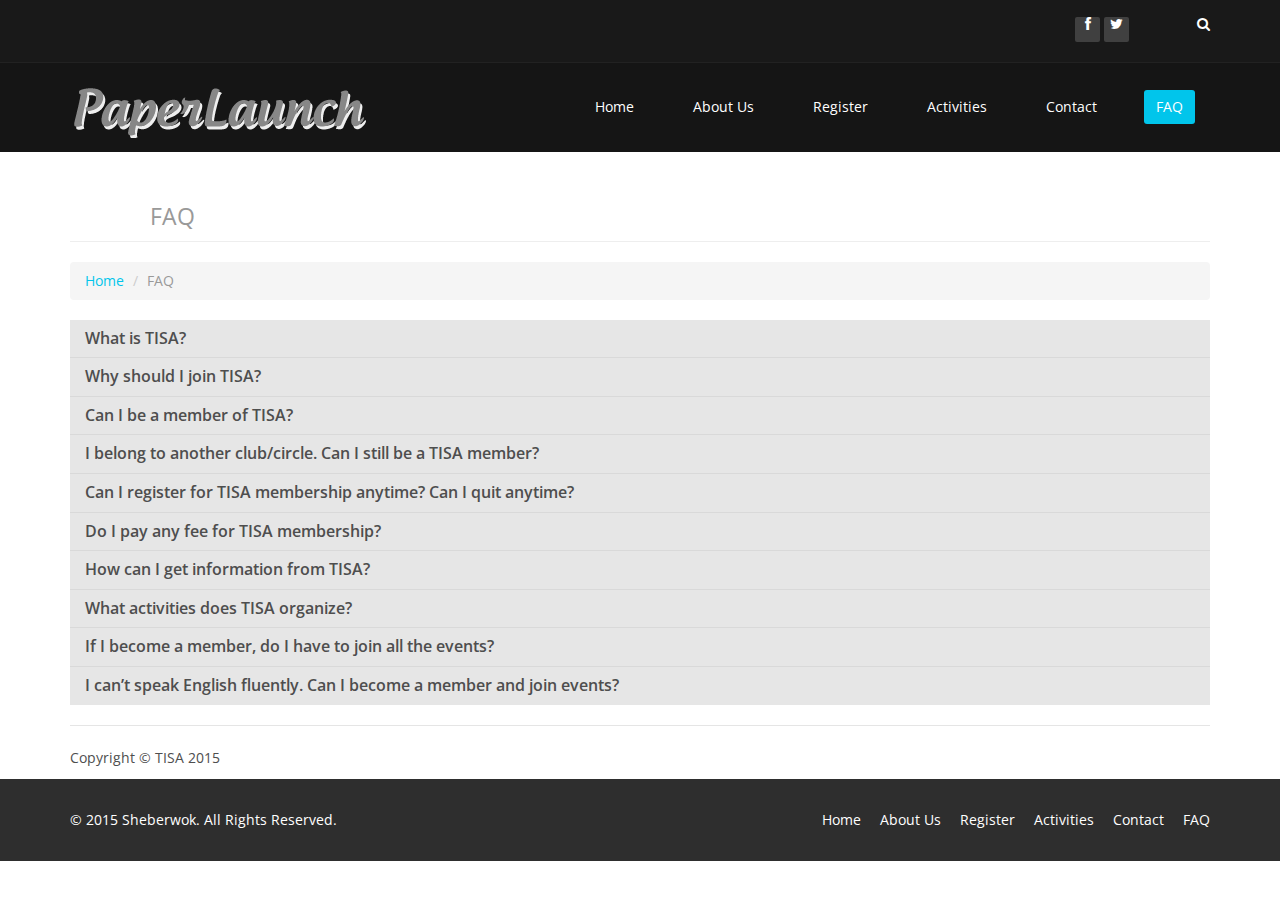
<file: faq.html>
<html lang="en" class="csstransforms csstransforms3d csstransitions no-csstransforms3d"><head>
    <meta charset="utf-8">
    <meta name="viewport" content="width=device-width, initial-scale=1.0">
    <meta name="description" content="">
    <meta name="author" content="">
    <title>Home | TISA</title>
    
    <!-- core CSS -->
    <link href="css/bootstrap.min.css" rel="stylesheet">
    <link href="css/font-awesome.min.css" rel="stylesheet">
    <link href="css/animate.min.css" rel="stylesheet">
    <link href="css/prettyPhoto.css" rel="stylesheet">
    <link href="css/main.css" rel="stylesheet">
    <link href="css/responsive.css" rel="stylesheet">
    <!--[if lt IE 9]>
    <script src="js/html5shiv.js"></script>
    <script src="js/respond.min.js"></script>
    <![endif]-->       
    <link rel="shortcut icon" href="images/ico/favicon.ico">
    <link rel="apple-touch-icon-precomposed" sizes="144x144" href="images/ico/apple-touch-icon-144-precomposed.png">
    <link rel="apple-touch-icon-precomposed" sizes="114x114" href="images/ico/apple-touch-icon-114-precomposed.png">
    <link rel="apple-touch-icon-precomposed" sizes="72x72" href="images/ico/apple-touch-icon-72-precomposed.png">
    <link rel="apple-touch-icon-precomposed" href="images/ico/apple-touch-icon-57-precomposed.png">
</head><!--/head-->

<body class="homepage">

    <header id="header">
        <div class="top-bar">
            <div class="container">
                <div class="row">
                    <div class="col-sm-6 col-xs-4">
                        <div class="top-number"></div>
                    </div>
                    <div class="col-sm-6 col-xs-8">
                       <div class="social">
                           <ul class="social-share">
                               <li><a href="https://www.facebook.com/TISA.TokyoTech"><i class="fa fa-facebook"></i></a></li>
                               <li><a href="https://twitter.com/tisa_tokyotech"><i class="fa fa-twitter"></i></a></li>
                           </ul>
                            <div class="search">
                                <form role="form">
                                    <input type="text" class="search-form" autocomplete="off" placeholder="Search">
                                    <i class="fa fa-search"></i>
                                </form>
                           </div>
                       </div>
                    </div>
                </div>
            </div><!--/.container-->
        </div><!--/.top-bar-->

        <nav class="navbar navbar-inverse" role="banner">
            <div class="container">
                <div class="navbar-header">
                    <button type="button" class="navbar-toggle" data-toggle="collapse" data-target=".navbar-collapse">
                        <span class="sr-only">Toggle navigation</span>
                        <span class="icon-bar"></span>
                        <span class="icon-bar"></span>
                        <span class="icon-bar"></span>
                    </button>
                    <a class="navbar-brand" href="index.html"><img src="images/logo.png" alt="logo"></a>
                </div>
                
                <div class="collapse navbar-collapse navbar-right">
                    <ul class="nav navbar-nav">
                        <li><a href="index.html">Home</a></li>
                        <li><a href="about-us.html">About Us</a></li>
                        <li><a href="services.html">Register</a></li>
                        <li><a href="portfolio.html">Activities</a></li>
                        <li><a href="contact-us.html">Contact</a></li>
                        <li class="active"><a href="faq.html">FAQ</a></li>
                    </ul>
                </div>
            </div><!--/.container-->
        </nav><!--/nav-->
        
    </header><!--/header-->

    

    

    

    <!--/#services-->

    

    <div class="container">

        <!-- Page Heading/Breadcrumbs -->
        <div class="row">
            <div class="col-lg-12">
                <h1 class="page-header">FAQ
                    <small>FAQ</small>
                </h1>
                <ol class="breadcrumb">
                    <li><a href="index.html">Home</a>
                    </li>
                    <li class="active">FAQ</li>
                </ol>
            </div>
        </div>
        <!-- /.row -->

        <!-- Content Row -->
        <div class="row">
            <div class="col-lg-12">
                <div class="panel-group" id="accordion">
                    <div class="panel panel-default">
                        <div class="panel-heading">
                            <h4 class="panel-title">
                                <a class="accordion-toggle collapsed" data-toggle="collapse" data-parent="#accordion" href="#collapseOne">
                                What is TISA?</a>
                            </h4>
                        </div>
                        <div id="collapseOne" class="panel-collapse collapse" style="height: 0px;">
                            <div class="panel-body">
                            TISA is the TokyoTech International Students Association. Our aim is to support international students in TokyoTech and promote cross cultural integration within the TokyoTech community.
                            </div>
                        </div>
                    </div>
                    <!-- /.panel -->
                    <div class="panel panel-default">
                        <div class="panel-heading">
                            <h4 class="panel-title">
                                <a class="accordion-toggle collapsed" data-toggle="collapse" data-parent="#accordion" href="#collapseTwo">
                                Why should I join TISA?
                                </a>
                            </h4>
                        </div>
                        <div id="collapseTwo" class="panel-collapse collapse" style="height: 0px;">
                            <div class="panel-body">
                                For international students, TISA provides support for life in TokyoTech and Japan and representation before the university.
                                <br/>
                                For Japanese students, TISA promotes cross cultural activities between Japan and other countries.
                                <br/>
                                TISA aims to provide an environment for all students to exchange, create friendships, and develop themselves as well as TokyoTech.
                            </div>
                        </div>
                    </div>
                    <!-- /.panel -->
                    <div class="panel panel-default">
                        <div class="panel-heading">
                            <h4 class="panel-title">
                                <a class="accordion-toggle collapsed" data-toggle="collapse" data-parent="#accordion" href="#collapseThree">
                                Can I be a member of TISA?
                                </a>
                            </h4>
                        </div>
                        <div id="collapseThree" class="panel-collapse collapse">
                            <div class="panel-body">
                            All International and Japanese students of Tokyo Tech can be members of TISA. To become a member, it is necessary to fill a membership form and to pay a membership fee of 1500 yen a year.
                            </div>
                        </div>
                    </div>
                    <!-- /.panel -->
                    <div class="panel panel-default">
                        <div class="panel-heading">
                            <h4 class="panel-title">
                                <a class="accordion-toggle collapsed" data-toggle="collapse" data-parent="#accordion" href="#collapseFour">
                                I belong to another club/circle. Can I still be a TISA member?
                                </a>
                            </h4>
                        </div>
                        <div id="collapseFour" class="panel-collapse collapse">
                            <div class="panel-body">
                                Yes, of course. TISA does not restrict you from participating in other activities.
                            </div>
                        </div>
                    </div>
                    <!-- /.panel -->
                    <div class="panel panel-default">
                        <div class="panel-heading">
                            <h4 class="panel-title">
                                <a class="accordion-toggle collapsed" data-toggle="collapse" data-parent="#accordion" href="#collapseFive">
                                Can I register for TISA membership anytime? Can I quit anytime?
                                </a>
                            </h4>
                        </div>
                        <div id="collapseFive" class="panel-collapse collapse">
                            <div class="panel-body">
                                Registrations are accepted regularly throughout the year. Your membership is valid for 12 months, and you can quit at anytime during these 12 months
                            </div>
                        </div>
                    </div>
                    <!-- /.panel -->
                    <div class="panel panel-default">
                        <div class="panel-heading">
                            <h4 class="panel-title">
                                <a class="accordion-toggle collapsed" data-toggle="collapse" data-parent="#accordion" href="#collapseSix">
                                Do I pay any fee for TISA membership?</a>
                            </h4>
                        </div>
                        <div id="collapseSix" class="panel-collapse collapse">
                            <div class="panel-body">
                                TISA membership requires a fee of 1500 yen a year. The funds  are used to maintain TISA services and promote activities for members.
                                </div>
                        </div>
                    </div>
                    <!-- /.panel -->
                    <div class="panel panel-default">
                        <div class="panel-heading">
                            <h4 class="panel-title">
                                <a class="accordion-toggle collapsed" data-toggle="collapse" data-parent="#accordion" href="#collapseSeven">
                                How can I get information from TISA?
                                </a>
                            </h4>
                        </div>
                        <div id="collapseSeven" class="panel-collapse collapse">
                            <div class="panel-body">
                                All information regarding TISA and its activities can be found online, through our website and social media channels (such as Facebook and Twitter). Additionally, members also receive regular newsletters and announcements via email.
                                </div>
                        </div>
                    </div>
                    <!-- /.panel -->
                    <div class="panel panel-default">
                        <div class="panel-heading">
                            <h4 class="panel-title">
                                <a class="accordion-toggle collapsed" data-toggle="collapse" data-parent="#accordion" href="#collapseEight">
                                What activities does TISA organize?
                                </a>
                            </h4>
                        </div>
                        <div id="collapseEight" class="panel-collapse collapse">
                            <div class="panel-body">
                                In TISA there are two types of activities: activities organized by TISA and activities facilitated by TISA. For activities organized by TISA, there are traditional events such as the Welcome Party, the Sports Festival, and the Bento Parties. Besides these, we are also continuously working on new ideas of activities to promote for our members. Regarding activities facilitated by TISA, these are activities that are organized by members and supported by TISA.</div>
                        </div>
                    </div>
                    <!-- /.panel -->
                    <div class="panel panel-default">
                        <div class="panel-heading">
                            <h4 class="panel-title">
                                <a class="accordion-toggle collapsed" data-toggle="collapse" data-parent="#accordion" href="#collapseNine">
                                If I become a member, do I have to join all the events?</a>
                            </h4>
                        </div>
                        <div id="collapseNine" class="panel-collapse collapse">
                            <div class="panel-body">
                                No, it is not mandatory. Members can participate in any event according to their desire and availability.
                                </div>
                        </div>
                    </div>
                    <!-- /.panel -->
                    <div class="panel panel-default">
                        <div class="panel-heading">
                            <h4 class="panel-title">
                                <a class="accordion-toggle collapsed" data-toggle="collapse" data-parent="#accordion" href="#collapseTen">
                                I can’t speak English fluently. Can I become a member and join events?</a>
                            </h4>
                        </div>
                        <div id="collapseTen" class="panel-collapse collapse">
                            <div class="panel-body">
                                Yes! English proficiency is not required to join TISA. TISA aims to create an environment where everyone can participate and contribute. You will likely find other people in TISA who speak your native language.</div>
                        </div>
                    </div>
                    <!-- /.panel -->
                </div>
                <!-- /.panel-group -->
            </div>
            <!-- /.col-lg-12 -->
        </div>
        <!-- /.row -->

        <hr>

        <!-- Footer -->
        <footer>
            <div class="row">
                <div class="col-lg-12">
                    <p>Copyright © TISA 2015</p>
                </div>
            </div>
        </footer>

    </div><!--/#content-->

    

    

    <!--/#bottom-->

    <footer id="footer" class="midnight-blue">
        <div class="container">
            <div class="row">
                <div class="col-sm-6">
                    © 2015 <a target="_blank" href="http://dizzygeeks.com/" title="Free Twitter Bootstrap WordPress Themes and HTML templates">Sheberwok</a>. All Rights Reserved.
                </div>
                <div class="col-sm-6">
                    <ul class="pull-right">
                    <li><a href="index.html">Home</a></li>
                     <li><a href="about-us.html">About Us</a></li>
                     <li><a href="services.html">Register</a></li>
                     <li><a href="portfolio.html">Activities</a></li>
                     <li><a href="contact-us.html">Contact</a></li>
                     <li><a href="faq.html">FAQ</a></li>
                    </ul>
                </div>
            </div>
        </div>
    </footer><!--/#footer-->

    <script src="js/jquery.js"></script>
    <script src="js/bootstrap.min.js"></script>
    <script src="js/jquery.prettyPhoto.js"></script>
    <script src="js/jquery.isotope.min.js"></script>
    <script src="js/main.js"></script>
    <script src="js/wow.min.js"></script>


</body></html>
</file>
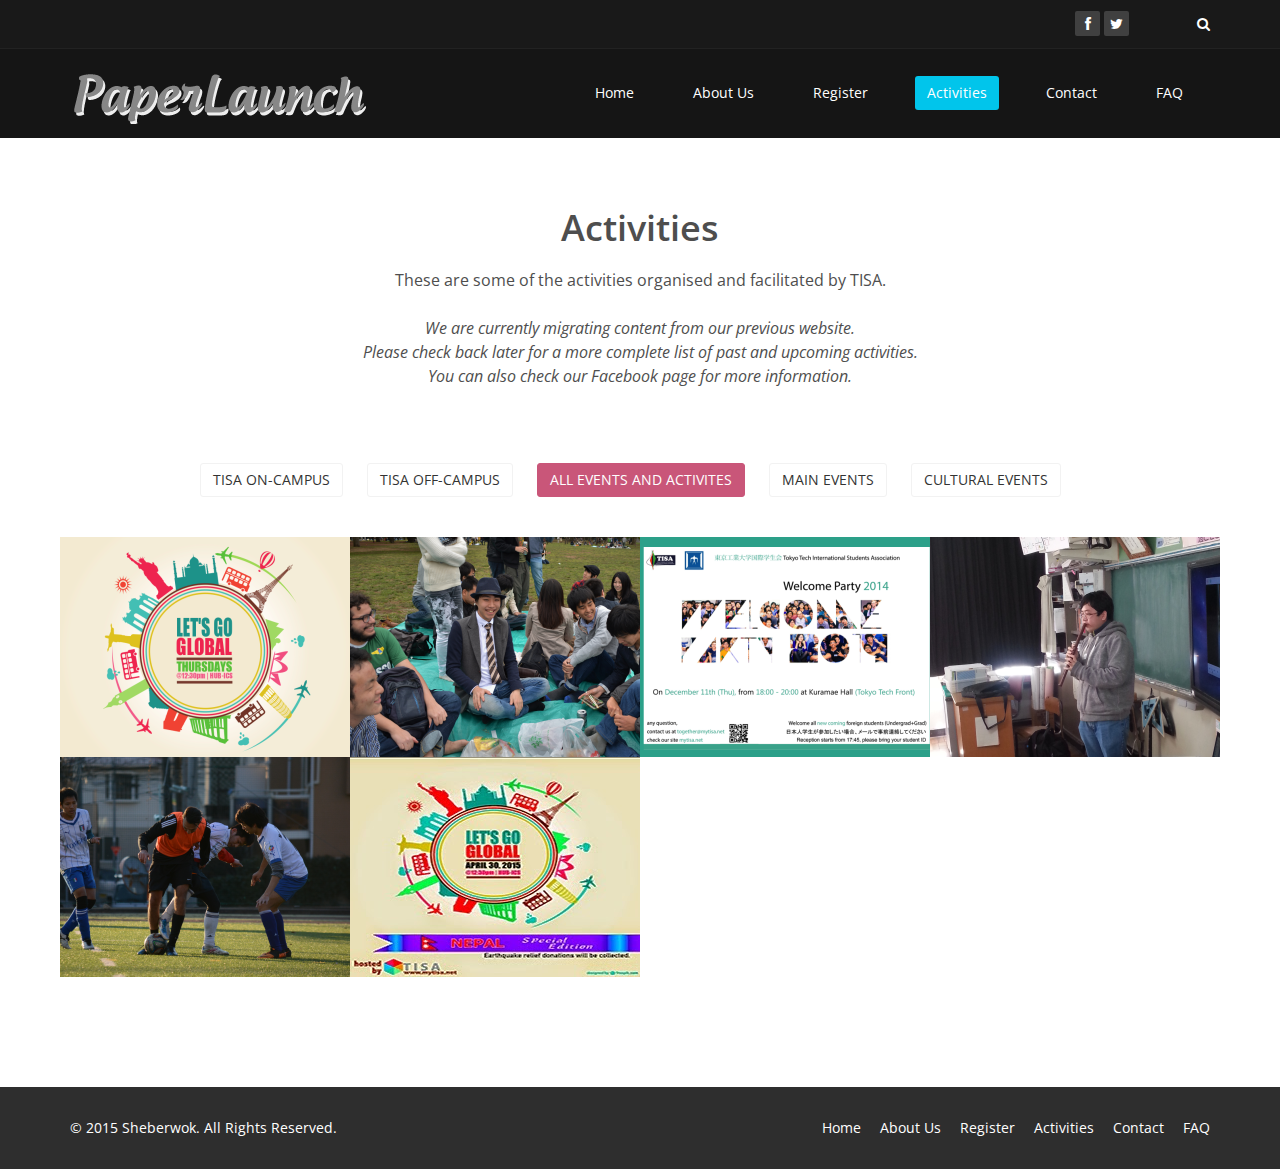
<file: portfolio.html>
﻿<!DOCTYPE html>
<html lang="en" class="csstransforms csstransforms3d csstransitions"><head>
    <meta charset="utf-8">
    <meta name="viewport" content="width=device-width, initial-scale=1.0">
    <meta name="description" content="">
    <meta name="author" content="">
    <title>Activities | TISA</title>
    <link href="css/bootstrap.min.css" rel="stylesheet">
    <link href="css/font-awesome.min.css" rel="stylesheet">
    <link href="css/prettyPhoto.css" rel="stylesheet">
    <link href="css/animate.min.css" rel="stylesheet">
    <link href="css/main.css" rel="stylesheet">
    <link href="css/responsive.css" rel="stylesheet">
    <!--[if lt IE 9]>
    <script src="js/html5shiv.js"></script>
    <script src="js/respond.min.js"></script>
    <![endif]-->
    <link rel="shortcut icon" href="images/ico/favicon.ico">
    <link rel="apple-touch-icon-precomposed" sizes="144x144" href="images/ico/apple-touch-icon-144-precomposed.png">
    <link rel="apple-touch-icon-precomposed" sizes="114x114" href="images/ico/apple-touch-icon-114-precomposed.png">
    <link rel="apple-touch-icon-precomposed" sizes="72x72" href="images/ico/apple-touch-icon-72-precomposed.png">
    <link rel="apple-touch-icon-precomposed" href="images/ico/apple-touch-icon-57-precomposed.png">
</head><!--/head-->
<body>

    <header id="header">
        <div class="top-bar">
            <div class="container">
                <div class="row">
                    <div class="col-sm-6 col-xs-4">

                    </div>
                    <div class="col-sm-6 col-xs-8">
                       <div class="social">
                           <ul class="social-share">
                               <li><a href="https://www.facebook.com/TISA.TokyoTech"><i class="fa fa-facebook"></i></a></li>
                               <li><a href="https://twitter.com/tisa_tokyotech"><i class="fa fa-twitter"></i></a></li>
                           </ul>
                            <div class="search">
                                <form role="form">
                                    <input type="text" class="search-form" autocomplete="off" placeholder="Search">
                                    <i class="fa fa-search"></i>
                                </form>
                           </div>
                       </div>
                    </div>
                </div>
            </div><!--/.container-->
        </div><!--/.top-bar-->

        <nav class="navbar navbar-inverse" role="banner">
            <div class="container">
                <div class="navbar-header">
                    <button type="button" class="navbar-toggle" data-toggle="collapse" data-target=".navbar-collapse">
                        <span class="sr-only">Toggle navigation</span>
                        <span class="icon-bar"></span>
                        <span class="icon-bar"></span>
                        <span class="icon-bar"></span>
                    </button>
                    <a class="navbar-brand" href="index.html"><img src="images/logo.png" alt="logo"></a>
                </div>

                <div class="collapse navbar-collapse navbar-right">
                    <ul class="nav navbar-nav">
                        <li><a href="index.html">Home</a></li>
                        <li><a href="about-us.html">About Us</a></li>
                        <li><a href="services.html">Register</a></li>
                        <li class="active"><a href="portfolio.html">Activities</a></li>
                        <li><a href="contact-us.html">Contact</a></li>
                        <li><a href="faq.html">FAQ</a></li>
                    </ul>
                </div>
            </div><!--/.container-->
        </nav><!--/nav-->

    </header><!--/header-->
    <section id="portfolio">
        <div class="container">
            <div class="center">
               <h2>Activities</h2>
               <p class="lead">These are some of the activities organised and facilitated by TISA.<br/><br/>
                <i>We are currently migrating content from our previous website.
                <br/>Please check back later for a more complete list of past and upcoming activities.<br/>
                You can also check our Facebook page for more information.</i></p>
            </div>


            <ul class="portfolio-filter text-center">
                <li><a class="btn btn-default" href="#" data-filter=".on-campus">TISA on-Campus</a></li>
                <li><a class="btn btn-default" href="#" data-filter=".off-campus">TISA off-Campus</a></li>
                <li><a class="btn btn-default active" href="#" data-filter="*">All Events and Activites</a></li>
                <li><a class="btn btn-default" href="#" data-filter=".main">Main Events</a></li>
                <li><a class="btn btn-default" href="#" data-filter=".culture">Cultural Events</a></li>

            </ul><!--/#portfolio-filter-->

            <div class="row">
                <div class="portfolio-items" style="position: relative; overflow: hidden; height: 440px;">
                    <div class="portfolio-item culture on-campus col-xs-12 col-sm-4 col-md-3 isotope-item" style="position: absolute; left: 0px; top: 0px; transform: translate3d(0px, 0px, 0px); opacity: 1;">
                        <div class="recent-work-wrap">

                            <img class="img-responsive" src="images/portfolio/recent/item5.png" alt="">
                            <div class="overlay">
                                <div class="recent-work-inner">
                                    <h3><a class="preview" href="images/portfolio/full/item5.jpg" rel="prettyPhoto">Let's Go Global</a></h3>
                                    <p>Our newest event. Find out about TISA's activites, and learn about other cultures.</p>
                                    <a class="preview" href="images/portfolio/full/item5.jpg" rel="prettyPhoto"><i class="fa fa-eye"></i> View</a>
                                </div>
                            </div>
                        </div>
                    </div><!--/.portfolio-item-->

                    <div class="portfolio-item main off-campus col-xs-12 col-sm-4 col-md-3 isotope-item" style="position: absolute; left: 0px; top: 0px; transform: translate3d(290px, 0px, 0px); opacity: 1;">
                        <div class="recent-work-wrap">
                            <img class="img-responsive" src="images/portfolio/recent/item2.png" alt="">
                            <div class="overlay">
                                <div class="recent-work-inner">
                                    <h3><a class="preview" href="images/portfolio/full/item2.png" rel="prettyPhoto">Hanami Picnic</a></h3>
                                    <p>During cherry blossom (sakura) season, we have a picnic when the weather is nice and spirits are high</p>
                                    <a class="preview" href="images/portfolio/full/item2.png" rel="prettyPhoto"><i class="fa fa-eye"></i> View</a>
                                </div>
                            </div>
                        </div>
                    </div><!--/.portfolio-item-->

                    <div class="portfolio-item main on-campus col-xs-12 col-sm-4 col-md-3 isotope-item" style="position: absolute; left: 0px; top: 0px; transform: translate3d(580px, 0px, 0px); opacity: 1;">
                        <div class="recent-work-wrap">
                            <img class="img-responsive" src="images/portfolio/recent/item3.png" alt="">
                            <div class="overlay">
                                <div class="recent-work-inner">
                                    <h3><a class="preview" href="images/portfolio/full/item3.png" rel="prettyPhoto">Welcome Party</a></h3>
                                    <p>This event is the University's official welcome party for new international student. It is held once per semester.</p>
                                    <a class="preview" href="images/portfolio/full/item3.png" rel="prettyPhoto"><i class="fa fa-eye"></i> View</a>
                                </div>
                            </div>
                        </div>
                    </div><!--/.portfolio-item-->

                    <div class="portfolio-item culture off-campus col-xs-12 col-sm-4 col-md-3 isotope-item" style="position: absolute; left: 0px; top: 0px; transform: translate3d(870px, 0px, 0px); opacity: 1;">
                        <div class="recent-work-wrap">
                            <img class="img-responsive" src="images/portfolio/recent/item4.png" alt="">
                            <div class="overlay">
                                <div class="recent-work-inner">
                                    <h3><a class="preview" href="images/portfolio/full/item4.png" rel="prettyPhoto">Elementary School Cultural Exchange</a></h3>
                                    <p>We participate in cultural exchange activites with the Shimizukubo Elementary School and others.</p>
                                    <a class="preview" href="images/portfolio/full/item4.png" rel="prettyPhoto"><i class="fa fa-eye"></i> View</a>
                                </div>
                            </div>
                        </div>
                    </div><!--/.portfolio-item-->

                    <div class="portfolio-item main on-campus col-xs-12 col-sm-4 col-md-3 isotope-item" style="position: absolute; left: 0px; top: 0px; transform: translate3d(0px, 220px, 0px);">
                        <div class="recent-work-wrap">
                            <img class="img-responsive" src="images/portfolio/recent/item1.png" alt="">
                            <div class="overlay">
                                <div class="recent-work-inner">
                                    <h3><a class="preview" href="images/portfolio/full/item1.png" rel="prettyPhoto">Sports Festival</a> </h3>
                                    <p>The annual Tokyo Tech Sport Festival organised by TISA</p>
                                    <a class="preview" href="images/portfolio/full/item1.png" rel="prettyPhoto"><i class="fa fa-eye"></i> View</a>
                                </div>
                            </div>
                        </div>
                    </div> <!--/.portfolio-item-->

                    <div class="portfolio-item main culture on-campus col-xs-12 col-sm-4 col-md-3 isotope-item" style="position: absolute; left: 0px; top: 0px; transform: translate3d(290px, 220px, 0px); opacity: 1;">
                        <div class="recent-work-wrap">
                            <img class="img-responsive" src="images/portfolio/recent/lgg_2015-04-30_mini.jpg" alt="">
                            <div class="overlay">
                                <div class="recent-work-inner">
                                    <h3><a class="preview" href="images/portfolio/full/lgg_2015-04-30_mini.jpg" rel="prettyPhoto">Let's Go Global: Nepal and Fundraising</a> </h3>
                                    <p>Get to know more about Nepal and fundraising to relieve the tragedy. </p>
                                    <a class="preview" href="images/portfolio/full/lgg_2015-04-30_mini.jpg" rel="prettyPhoto"><i class="fa fa-eye"></i> View</a>
                                </div>
                            </div>
                        </div>
                    </div><!--/.portfolio-item-->
<!--
                    <div class="portfolio-item wordpress html col-xs-12 col-sm-4 col-md-3 isotope-item" style="position: absolute; left: 0px; top: 0px; transform: translate3d(580px, 220px, 0px); opacity: 1;">
                        <div class="recent-work-wrap">
                            <img class="img-responsive" src="images/portfolio/recent/item7.png" alt="">
                            <div class="overlay">
                                <div class="recent-work-inner">
                                    <h3><a href="#">Business theme</a></h3>
                                    <p>There are many variations of passages of Lorem Ipsum available, but the majority</p>
                                    <a class="preview" href="images/portfolio/full/item7.png" rel="prettyPhoto"><i class="fa fa-eye"></i> View</a>
                                </div>
                            </div>
                        </div>
                    </div><!--/.portfolio-item-->
<!--
                    <div class="portfolio-item wordpress html bootstrap col-xs-12 col-sm-4 col-md-3 isotope-item" style="position: absolute; left: 0px; top: 0px; transform: translate3d(870px, 220px, 0px);">
                        <div class="recent-work-wrap">
                            <img class="img-responsive" src="images/portfolio/recent/item8.png" alt="">
                            <div class="overlay">
                                <div class="recent-work-inner">
                                    <h3><a href="#">Business theme</a></h3>
                                    <p>There are many variations of passages of Lorem Ipsum available, but the majority</p>
                                    <a class="preview" href="images/portfolio/full/item8.png" rel="prettyPhoto"><i class="fa fa-eye"></i> View</a>
                                </div>
                            </div>
                        </div>
                    </div><!--/.portfolio-item-->
                </div>
            </div>
        </div>
    </section><!--/#portfolio-item-->

    <!--/#bottom-->

    <footer id="footer" class="midnight-blue">
        <div class="container">
            <div class="row">
                <div class="col-sm-6">
                    © 2015 <a target="_blank" href="http://dizzygeeks.com/" title="Free Twitter Bootstrap WordPress Themes and HTML templates">Sheberwok</a>. All Rights Reserved.
                </div>
                <div class="col-sm-6">
                    <ul class="pull-right">
                    <li><a href="index.html">Home</a></li>
                     <li><a href="about-us.html">About Us</a></li>
                     <li><a href="services.html">Register</a></li>
                     <li><a href="portfolio.html">Activities</a></li>
                     <li><a href="contact-us.html">Contact</a></li>
                     <li><a href="faq.html">FAQ</a></li>
                    </ul>
                </div>
            </div>
        </div>
    </footer><!--/#footer-->

    <script src="js/jquery.js"></script>
    <script src="js/bootstrap.min.js"></script>
    <script src="js/jquery.prettyPhoto.js"></script>
    <script src="js/jquery.isotope.min.js"></script>
    <script src="js/main.js"></script>
    <script src="js/wow.min.js"></script>


</body></html>
</file>
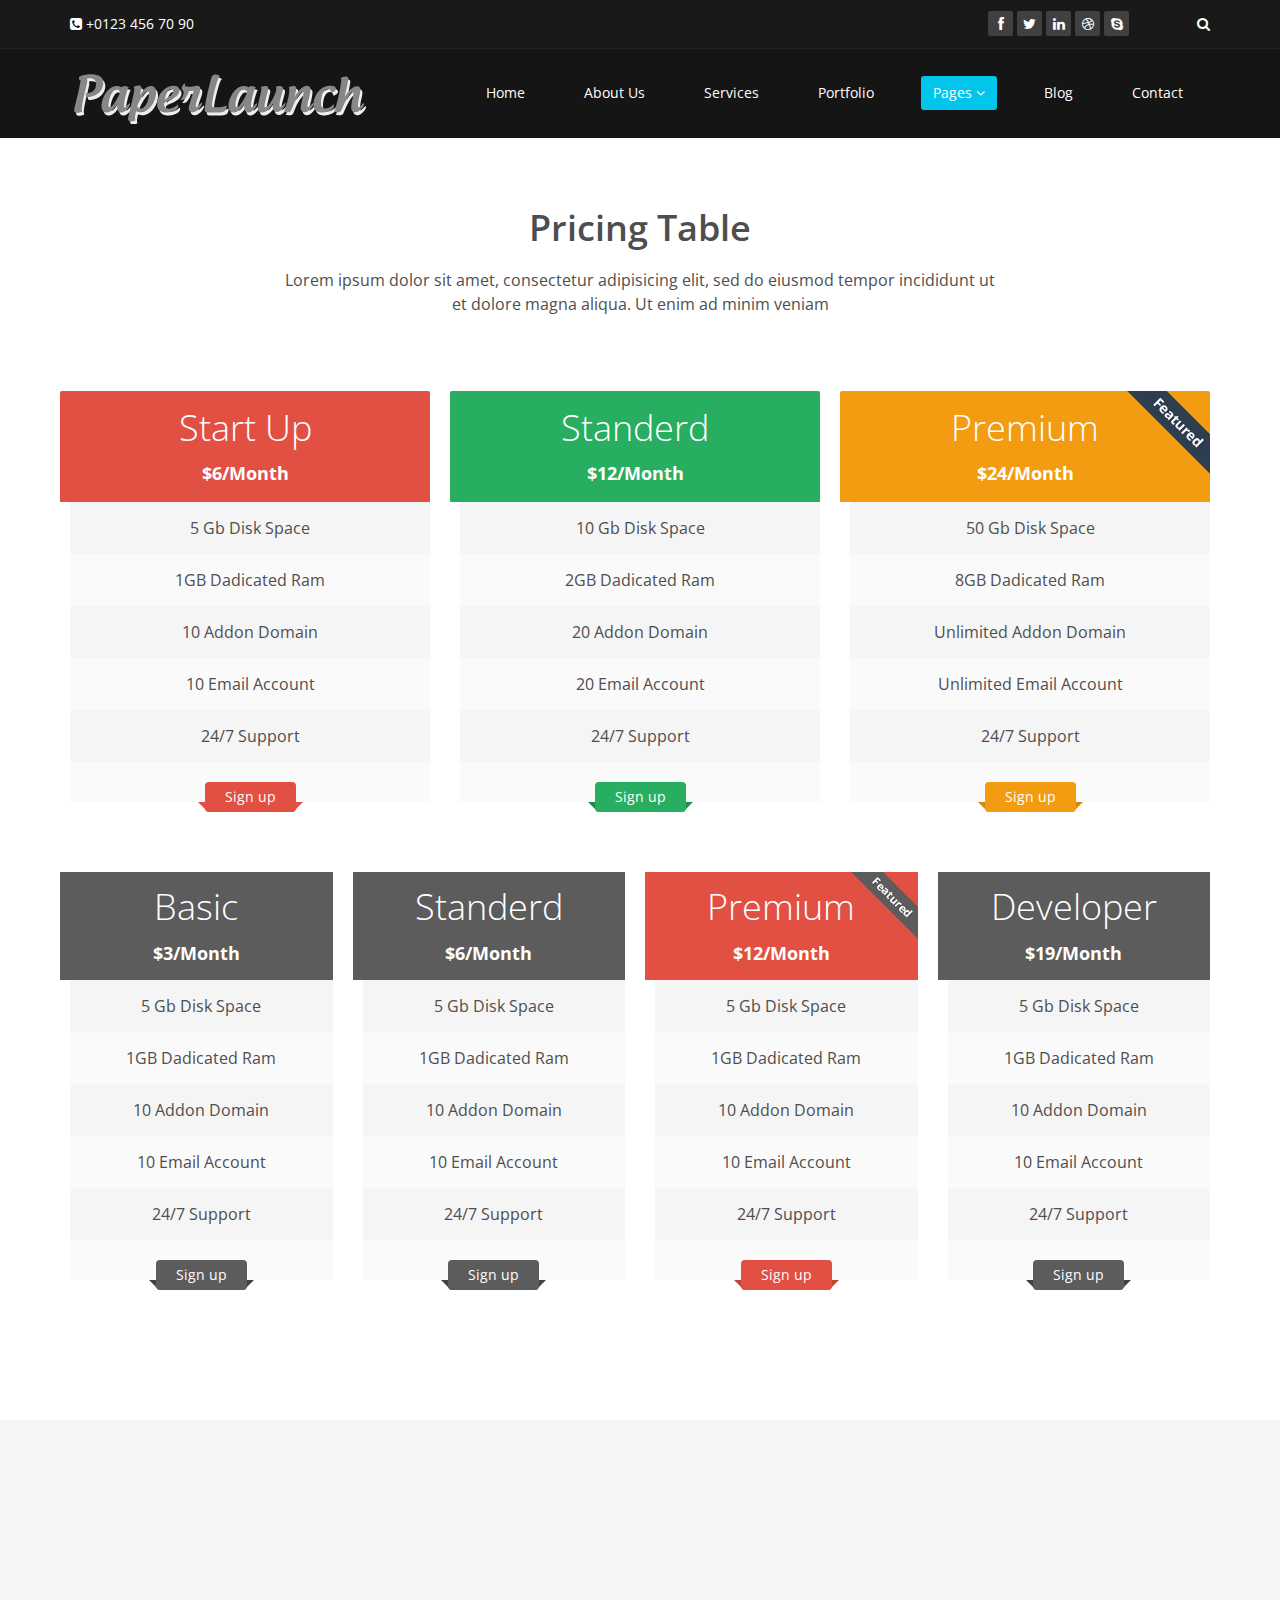
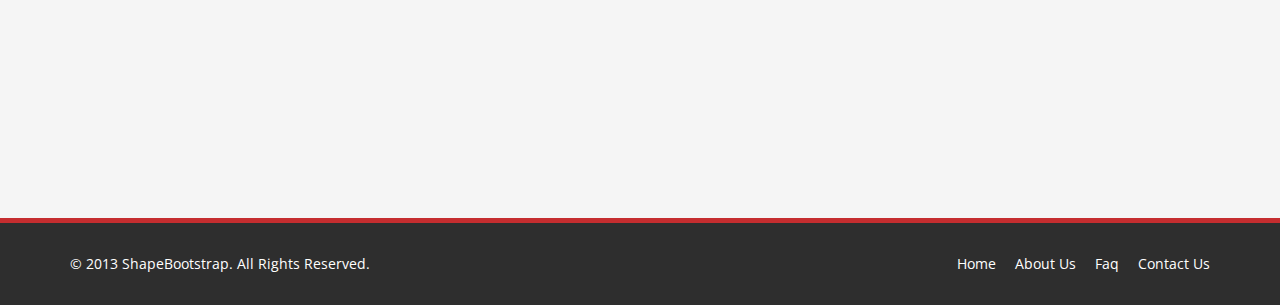
<file: pricing.html>
<!DOCTYPE html>
<html lang="en">
<head>
    <meta charset="utf-8">
    <meta name="viewport" content="width=device-width, initial-scale=1.0">
    <meta name="description" content="">
    <meta name="author" content="">
    <title>About Us | Corlate</title>
    
    <!-- core CSS -->
    <link href="css/bootstrap.min.css" rel="stylesheet">
    <link href="css/font-awesome.min.css" rel="stylesheet">
    <link href="css/prettyPhoto.css" rel="stylesheet">
    <link href="css/animate.min.css" rel="stylesheet">
    <link href="css/main.css" rel="stylesheet">
    <link href="css/responsive.css" rel="stylesheet">
    
    <!--[if lt IE 9]>
    <script src="js/html5shiv.js"></script>
    <script src="js/respond.min.js"></script>
    <![endif]-->       
    <link rel="shortcut icon" href="images/ico/favicon.ico">
    <link rel="apple-touch-icon-precomposed" sizes="144x144" href="images/ico/apple-touch-icon-144-precomposed.png">
    <link rel="apple-touch-icon-precomposed" sizes="114x114" href="images/ico/apple-touch-icon-114-precomposed.png">
    <link rel="apple-touch-icon-precomposed" sizes="72x72" href="images/ico/apple-touch-icon-72-precomposed.png">
    <link rel="apple-touch-icon-precomposed" href="images/ico/apple-touch-icon-57-precomposed.png">
</head><!--/head-->

<body>

    <header id="header">
        <div class="top-bar">
            <div class="container">
                <div class="row">
                    <div class="col-sm-6 col-xs-4">
                        <div class="top-number"><p><i class="fa fa-phone-square"></i>  +0123 456 70 90</p></div>
                    </div>
                    <div class="col-sm-6 col-xs-8">
                       <div class="social">
                            <ul class="social-share">
                                <li><a href="#"><i class="fa fa-facebook"></i></a></li>
                                <li><a href="#"><i class="fa fa-twitter"></i></a></li>
                                <li><a href="#"><i class="fa fa-linkedin"></i></a></li> 
                                <li><a href="#"><i class="fa fa-dribbble"></i></a></li>
                                <li><a href="#"><i class="fa fa-skype"></i></a></li>
                            </ul>
                            <div class="search">
                                <form role="form">
                                    <input type="text" class="search-form" autocomplete="off" placeholder="Search">
                                    <i class="fa fa-search"></i>
                                </form>
                           </div>
                       </div>
                    </div>
                </div>
            </div><!--/.container-->
        </div><!--/.top-bar-->

        <nav class="navbar navbar-inverse" role="banner">
            <div class="container">
                <div class="navbar-header">
                    <button type="button" class="navbar-toggle" data-toggle="collapse" data-target=".navbar-collapse">
                        <span class="sr-only">Toggle navigation</span>
                        <span class="icon-bar"></span>
                        <span class="icon-bar"></span>
                        <span class="icon-bar"></span>
                    </button>
                    <a class="navbar-brand" href="index.html"><img src="images/logo.png" alt="logo"></a>
                </div>
                
                <div class="collapse navbar-collapse navbar-right">
                    <ul class="nav navbar-nav">
                        <li><a href="index.html">Home</a></li>
                        <li><a href="about-us.html">About Us</a></li>
                        <li><a href="services.html">Services</a></li>
                        <li><a href="portfolio.html">Portfolio</a></li>
                        <li class="dropdown active">
                            <a href="#" class="dropdown-toggle" data-toggle="dropdown">Pages <i class="fa fa-angle-down"></i></a>
                            <ul class="dropdown-menu">
                                <li><a href="blog-item.html">Blog Single</a></li>
                                <li class="active"><a href="pricing.html">Pricing</a></li>
                                <li><a href="404.html">404</a></li>
                                <li><a href="shortcodes.html">Shortcodes</a></li>
                            </ul>
                        </li>
                        <li><a href="blog.html">Blog</a></li> 
                        <li><a href="contact-us.html">Contact</a></li>                        
                    </ul>
                </div>
            </div><!--/.container-->
        </nav><!--/nav-->
        
    </header><!--/header-->

    <section class="pricing-page">
        <div class="container">
            <div class="center">  
                <h2>Pricing Table</h2>
                <p class="lead">Lorem ipsum dolor sit amet, consectetur adipisicing elit, sed do eiusmod tempor incididunt ut <br> et dolore magna aliqua. Ut enim ad minim veniam</p>
            </div>  
            <div class="pricing-area text-center">
                <div class="row">
                    <div class="col-sm-4 plan price-one wow fadeInDown">
                        <ul>
                            <li class="heading-one">
                                <h1>Start Up</h1>
                                <span>$6/Month</span>
                            </li>
                            <li>5 Gb Disk Space</li>
                            <li>1GB Dadicated Ram</li>
                            <li>10 Addon Domain</li>
                            <li>10 Email Account</li>
                            <li>24/7 Support</li>
                            <li class="plan-action">
                                <a href="" class="btn btn-primary">Sign up</a>
                            </li>
                        </ul>
                    </div>

                    <div class="col-sm-4 plan price-two wow fadeInDown">
                        <ul>
                            <li class="heading-two">
                                <h1>Standerd</h1>
                                <span>$12/Month</span>
                            </li>
                            <li>10 Gb Disk Space</li>
                            <li>2GB Dadicated Ram</li>
                            <li>20 Addon Domain</li>
                            <li>20 Email Account</li>
                            <li>24/7 Support</li>
                            <li class="plan-action">
                                <a href="" class="btn btn-primary">Sign up</a>
                            </li>
                        </ul>
                    </div>

                    <div class="col-sm-4 plan price-three wow fadeInDown">
                        <img src="images/ribon_one.png">
                        <ul>
                            <li class="heading-three">
                                <h1>Premium</h1>
                                <span>$24/Month</span>
                            </li>
                            <li>50 Gb Disk Space</li>
                            <li>8GB Dadicated Ram</li>
                            <li>Unlimited Addon Domain</li>
                            <li>Unlimited Email Account</li>
                            <li>24/7 Support</li>
                            <li class="plan-action">
                                <a href="" class="btn btn-primary">Sign up</a>
                            </li>
                        </ul>
                    </div>

                    <div class="col-sm-6 col-md-3 plan price-four wow fadeInDown">
                        <ul>
                            <li class="heading-four">
                                <h1>Basic</h1>
                                <span>$3/Month</span>
                            </li>
                            <li>5 Gb Disk Space</li>
                            <li>1GB Dadicated Ram</li>
                            <li>10 Addon Domain</li>
                            <li>10 Email Account</li>
                            <li>24/7 Support</li>
                            <li class="plan-action">
                                <a href="" class="btn btn-primary">Sign up</a>
                            </li>
                        </ul>
                    </div>

                    <div class="col-sm-6 col-md-3 plan price-five wow fadeInDown">
                        <ul>
                            <li class="heading-five">
                                <h1>Standerd</h1>
                                <span>$6/Month</span>
                            </li>
                            <li>5 Gb Disk Space</li>
                            <li>1GB Dadicated Ram</li>
                            <li>10 Addon Domain</li>
                            <li>10 Email Account</li>
                            <li>24/7 Support</li>
                            <li class="plan-action">
                                <a href="" class="btn btn-primary">Sign up</a>
                            </li>
                        </ul>
                    </div>

                    <div class="col-sm-6 col-md-3 plan price-six wow fadeInDown">
                         <img src="images/ribon_two.png">
                        <ul>
                            <li class="heading-six">
                                <h1>Premium</h1>
                                <span>$12/Month</span>
                            </li>
                            <li>5 Gb Disk Space</li>
                            <li>1GB Dadicated Ram</li>
                            <li>10 Addon Domain</li>
                            <li>10 Email Account</li>
                            <li>24/7 Support</li>
                            <li class="plan-action">
                                <a href="" class="btn btn-primary">Sign up</a>
                            </li>
                        </ul>
                    </div>

                     <div class="col-sm-6 col-md-3 plan price-seven wow fadeInDown">
                        <ul>
                            <li class="heading-seven">
                                <h1>Developer</h1>
                                <span>$19/Month</span>
                            </li>
                            <li>5 Gb Disk Space</li>
                            <li>1GB Dadicated Ram</li>
                            <li>10 Addon Domain</li>
                            <li>10 Email Account</li>
                            <li>24/7 Support</li>
                            <li class="plan-action">
                                <a href="" class="btn btn-primary">Sign up</a>
                            </li>
                        </ul>
                    </div>
                </div>
            </div><!--/pricing-area-->
        </div><!--/container-->
    </section><!--/pricing-page-->
           
    <section id="bottom">
        <div class="container wow fadeInDown" data-wow-duration="1000ms" data-wow-delay="600ms">
            <div class="row">
                <div class="col-md-3 col-sm-6">
                    <div class="widget">
                        <h3>Company</h3>
                        <ul>
                            <li><a href="#">About us</a></li>
                            <li><a href="#">We are hiring</a></li>
                            <li><a href="#">Meet the team</a></li>
                            <li><a href="#">Copyright</a></li>
                            <li><a href="#">Terms of use</a></li>
                            <li><a href="#">Privacy policy</a></li>
                            <li><a href="#">Contact us</a></li>
                        </ul>
                    </div>    
                </div><!--/.col-md-3-->

                <div class="col-md-3 col-sm-6">
                    <div class="widget">
                        <h3>Support</h3>
                        <ul>
                            <li><a href="#">Faq</a></li>
                            <li><a href="#">Blog</a></li>
                            <li><a href="#">Forum</a></li>
                            <li><a href="#">Documentation</a></li>
                            <li><a href="#">Refund policy</a></li>
                            <li><a href="#">Ticket system</a></li>
                            <li><a href="#">Billing system</a></li>
                        </ul>
                    </div>    
                </div><!--/.col-md-3-->

                <div class="col-md-3 col-sm-6">
                    <div class="widget">
                        <h3>Developers</h3>
                        <ul>
                            <li><a href="#">Web Development</a></li>
                            <li><a href="#">SEO Marketing</a></li>
                            <li><a href="#">Theme</a></li>
                            <li><a href="#">Development</a></li>
                            <li><a href="#">Email Marketing</a></li>
                            <li><a href="#">Plugin Development</a></li>
                            <li><a href="#">Article Writing</a></li>
                        </ul>
                    </div>    
                </div><!--/.col-md-3-->

                <div class="col-md-3 col-sm-6">
                    <div class="widget">
                        <h3>Our Partners</h3>
                        <ul>
                            <li><a href="#">Adipisicing Elit</a></li>
                            <li><a href="#">Eiusmod</a></li>
                            <li><a href="#">Tempor</a></li>
                            <li><a href="#">Veniam</a></li>
                            <li><a href="#">Exercitation</a></li>
                            <li><a href="#">Ullamco</a></li>
                            <li><a href="#">Laboris</a></li>
                        </ul>
                    </div>    
                </div><!--/.col-md-3-->
            </div>
        </div>
    </section><!--/#bottom-->

    <footer id="footer" class="midnight-blue">
        <div class="container">
            <div class="row">
                <div class="col-sm-6">
                    &copy; 2013 <a target="_blank" href="http://shapebootstrap.net/" title="Free Twitter Bootstrap WordPress Themes and HTML templates">ShapeBootstrap</a>. All Rights Reserved.
                </div>
                <div class="col-sm-6">
                    <ul class="pull-right">
                        <li><a href="#">Home</a></li>
                        <li><a href="#">About Us</a></li>
                        <li><a href="#">Faq</a></li>
                        <li><a href="#">Contact Us</a></li>
                    </ul>
                </div>
            </div>
        </div>
    </footer><!--/#footer-->

    <script src="js/jquery.js"></script>
    <script type="text/javascript">
        $('.carousel').carousel()
    </script>
    <script src="js/bootstrap.min.js"></script>
    <script src="js/jquery.prettyPhoto.js"></script>
    <script src="js/jquery.isotope.min.js"></script>
    <script src="js/main.js"></script>
    <script src="js/wow.min.js"></script>
</body>
</html>
</file>
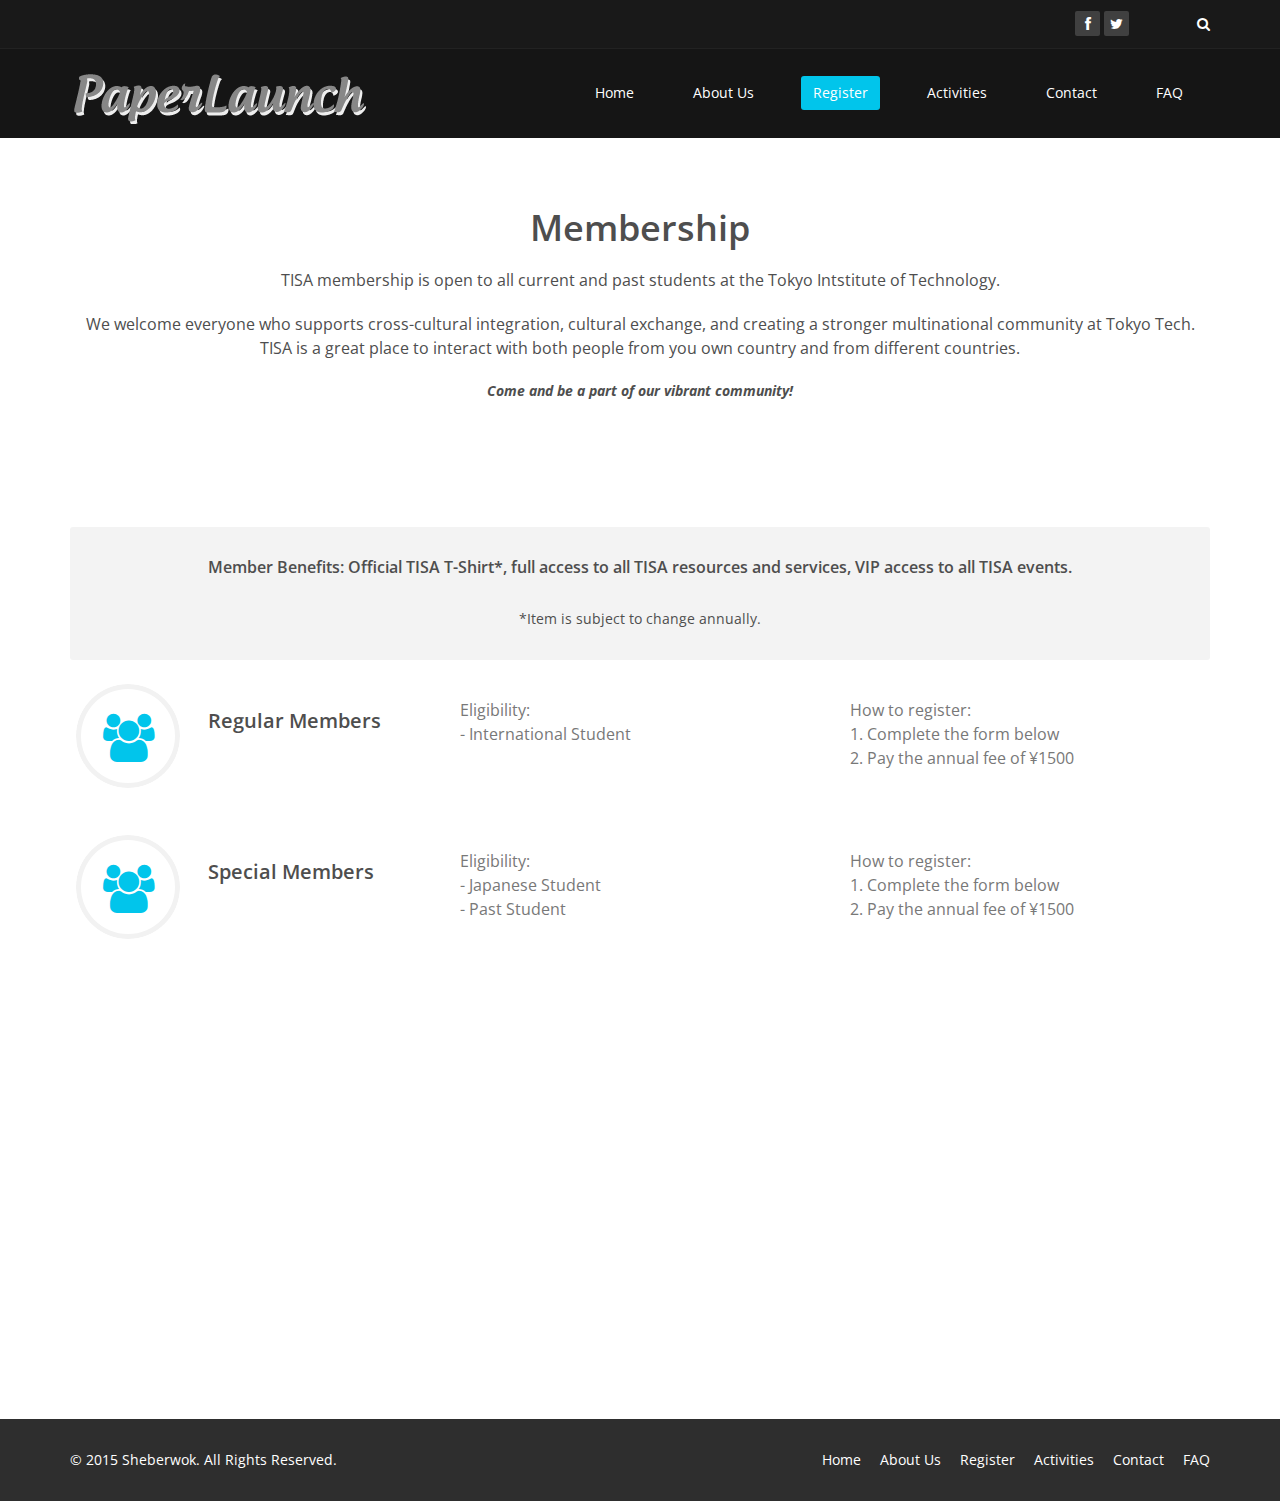
<file: services.html>
<!DOCTYPE html>
<html lang="en" class="csstransforms csstransforms3d csstransitions"><head>
    <meta charset="utf-8">
    <meta name="viewport" content="width=device-width, initial-scale=1.0">
    <meta name="description" content="">
    <meta name="author" content="">
    <title>Membership | TISA</title>
    
    <!-- core CSS -->
    <link href="css/bootstrap.min.css" rel="stylesheet">
    <link href="css/font-awesome.min.css" rel="stylesheet">
    <link href="css/prettyPhoto.css" rel="stylesheet">
    <link href="css/animate.min.css" rel="stylesheet">
    <link href="css/main.css" rel="stylesheet">
    <link href="css/responsive.css" rel="stylesheet">
    
    <!--[if lt IE 9]>
    <script src="js/html5shiv.js"></script>
    <script src="js/respond.min.js"></script>
    <![endif]-->       
    <link rel="shortcut icon" href="images/ico/favicon.ico">
    <link rel="apple-touch-icon-precomposed" sizes="144x144" href="images/ico/apple-touch-icon-144-precomposed.png">
    <link rel="apple-touch-icon-precomposed" sizes="114x114" href="images/ico/apple-touch-icon-114-precomposed.png">
    <link rel="apple-touch-icon-precomposed" sizes="72x72" href="images/ico/apple-touch-icon-72-precomposed.png">
    <link rel="apple-touch-icon-precomposed" href="images/ico/apple-touch-icon-57-precomposed.png">
</head><!--/head-->

<body>

    <header id="header">
        <div class="top-bar">
            <div class="container">
                <div class="row">
                    <div class="col-sm-6 col-xs-4">
                        
                    </div>
                    <div class="col-sm-6 col-xs-8">
                       <div class="social">
                           <ul class="social-share">
                               <li><a href="https://www.facebook.com/TISA.TokyoTech"><i class="fa fa-facebook"></i></a></li>
                               <li><a href="https://twitter.com/tisa_tokyotech"><i class="fa fa-twitter"></i></a></li>
                           </ul>
                            <div class="search">
                                <form role="form">
                                    <input type="text" class="search-form" autocomplete="off" placeholder="Search">
                                    <i class="fa fa-search"></i>
                                </form>
                           </div>
                       </div>
                    </div>
                </div>
            </div><!--/.container-->
        </div><!--/.top-bar-->

        <nav class="navbar navbar-inverse" role="banner">
            <div class="container">
                <div class="navbar-header">
                    <button type="button" class="navbar-toggle" data-toggle="collapse" data-target=".navbar-collapse">
                        <span class="sr-only">Toggle navigation</span>
                        <span class="icon-bar"></span>
                        <span class="icon-bar"></span>
                        <span class="icon-bar"></span>
                    </button>
                    <a class="navbar-brand" href="index.html"><img src="images/logo.png" alt="logo"></a>
                </div>
                
                <div class="collapse navbar-collapse navbar-right">
                    <ul class="nav navbar-nav">
                        <li><a href="index.html">Home</a></li>
                        <li><a href="about-us.html">About Us</a></li>
                        <li class="active"><a href="services.html">Register</a></li>
                        <li><a href="portfolio.html">Activities</a></li>
                        <li><a href="contact-us.html">Contact</a></li>
                        <li><a href="faq.html">FAQ</a></li>                       
                    </ul>
                </div>
            </div><!--/.container-->
        </nav><!--/nav-->
        
    </header><!--/header-->




    <section id="feature" class="transparent-bg">
        <div class="container">
           <div class="center wow fadeInDown animated animated animated animated" style="visibility: visible;">
                <h2>Membership</h2>
                <p class="lead">TISA membership is open to all current and past students at the Tokyo Intstitute of Technology.</p>
                <p class="lead">We welcome everyone who supports cross-cultural integration, cultural exchange, and creating a stronger multinational
                community at Tokyo Tech. TISA is a great place to interact with both people from you own country and from different
                countries.</p>
                <p><b><i>Come and be a part of our vibrant community!</i></b>
                </p>
            </div>

            <div class="get-started center wow fadeInDown animated animated animated" style="visibility: visible;">
                <br>
                <h4>Member Benefits: Official TISA T-Shirt*, full access to all TISA resources and services, VIP access to all TISA events.</h4>
                <br/>*Item is subject to change annually.
            </div><!--/.get-started-->

            <div class="row">
                <div class="features">
                    <div class="col-md-4 col-sm-6 wow fadeInDown animated animated animated animated" data-wow-duration="1000ms" data-wow-delay="600ms" style="visibility: visible; -webkit-animation-duration: 1000ms; -webkit-animation-delay: 600ms;">
                        <div class="feature-wrap">
                            <i class="fa fa-users"></i></br>
                            <h2>Regular Members</h2>
                        </div>
                    </div><!--/.col-md-4-->

                    <div class="col-md-4 col-sm-6 wow fadeInDown animated animated animated animated" data-wow-duration="1000ms" data-wow-delay="600ms" style="visibility: visible; -webkit-animation-duration: 1000ms; -webkit-animation-delay: 600ms;">
                      <div class="feature-wrap">

                        <h3>Eligibility: </br> - International Student</h3>
                        </div>
                    </div><!--/.col-md-4-->

                    <div class="col-md-4 col-sm-6 wow fadeInDown animated animated animated animated" data-wow-duration="1000ms" data-wow-delay="600ms" style="visibility: visible; -webkit-animation-duration: 1000ms; -webkit-animation-delay: 600ms;">
                      <div class="feature-wrap">

                        <h3>How to register: </br> 1. Complete the form below </br> 2. Pay the annual fee of ¥1500</h3>
                        </div>
                    </div><!--/.col-md-4-->

                 </div>
            </div>

            <div class="row">
                <div class="features">
                    <div class="col-md-4 col-sm-6 wow fadeInDown animated animated animated animated" data-wow-duration="1000ms" data-wow-delay="600ms" style="visibility: visible; -webkit-animation-duration: 1000ms; -webkit-animation-delay: 600ms;">
                        <div class="feature-wrap">
                            <i class="fa fa-users"></i></br>
                            <h2>Special Members</h2>
                        </div>
                    </div><!--/.col-md-4-->

                    <div class="col-md-4 col-sm-6 wow fadeInDown animated animated animated animated" data-wow-duration="1000ms" data-wow-delay="600ms" style="visibility: visible; -webkit-animation-duration: 1000ms; -webkit-animation-delay: 600ms;">
                      <div class="feature-wrap">

                        <h3>Eligibility: </br> - Japanese Student </br> - Past Student</h3>
                        </div>
                    </div><!--/.col-md-4-->

                    <div class="col-md-4 col-sm-6 wow fadeInDown animated animated animated animated" data-wow-duration="1000ms" data-wow-delay="600ms" style="visibility: visible; -webkit-animation-duration: 1000ms; -webkit-animation-delay: 600ms;">
                      <div class="feature-wrap">

                        <h3>How to register: </br> 1. Complete the form below </br> 2. Pay the annual fee of ¥1500</h3>
                        </div>
                    </div><!--/.col-md-4-->

                 </div>
            </div>

            <div class="row">
                <div class="features">
                    <div class="col-md-4 col-sm-6 wow fadeInDown animated animated animated animated" data-wow-duration="1000ms" data-wow-delay="600ms" style="visibility: visible; -webkit-animation-duration: 1000ms; -webkit-animation-delay: 600ms;">
                        <div class="feature-wrap">
                            <i class="fa fa-users"></i></br>
                            <h2>Honorary Members</h2>
                        </div>
                    </div><!--/.col-md-4-->

                    <div class="col-md-4 col-sm-6 wow fadeInDown animated animated animated animated" data-wow-duration="1000ms" data-wow-delay="600ms" style="visibility: visible; -webkit-animation-duration: 1000ms; -webkit-animation-delay: 600ms;">
                      <div class="feature-wrap">

                        <h3>Eligibility: </br> - Offer outstanding service to TISA or </br> - Donate over ¥50,000</h3>
                        </div>
                    </div><!--/.col-md-4-->

                    <div class="col-md-4 col-sm-6 wow fadeInDown animated animated animated animated" data-wow-duration="1000ms" data-wow-delay="600ms" style="visibility: visible; -webkit-animation-duration: 1000ms; -webkit-animation-delay: 600ms;">
                      <div class="feature-wrap">

                        <h3><em>By invitation only</em></h3>
                        </div>
                    </div><!--/.col-md-4-->

                 </div>
            </div>



            <div class="get-started center wow fadeInDown animated animated animated" style="visibility: visible;">
                <h2>Ready to start the TISA adventure</h2>
                <a href="http://goo.gl/forms/8ouISSF8Ea"><input type="button" value="CLICK HERE TO REGISTER" style="width:300px;height:50px;background:#33CC00;border:none;color:white;font-weight: bold;" ></a>

            </div><!--/.get-started-->



        </div><!--/.container-->
    </section><!--/#feature-->


    <!--/#bottom-->

    <footer id="footer" class="midnight-blue">
        <div class="container">
            <div class="row">
                <div class="col-sm-6">
                    © 2015 <a target="_blank" href="http://dizzygeeks.com/" title="Free Twitter Bootstrap WordPress Themes and HTML templates">Sheberwok</a>. All Rights Reserved.
                </div>
                <div class="col-sm-6">
                    <ul class="pull-right">
                    <li><a href="index.html">Home</a></li>
                     <li><a href="about-us.html">About Us</a></li>
                     <li><a href="services.html">Register</a></li>
                     <li><a href="portfolio.html">Activities</a></li>
                     <li><a href="contact-us.html">Contact</a></li>
                     <li><a href="faq.html">FAQ</a></li>
                    </ul>
                </div>
            </div>
        </div>
    </footer><!--/#footer-->

    <script src="js/jquery.js"></script>
    <script src="js/bootstrap.min.js"></script>
    <script src="js/jquery.prettyPhoto.js"></script>
    <script src="js/jquery.isotope.min.js"></script>
    <script src="js/main.js"></script>
    <script src="js/wow.min.js"></script>

</body></html>
</file>
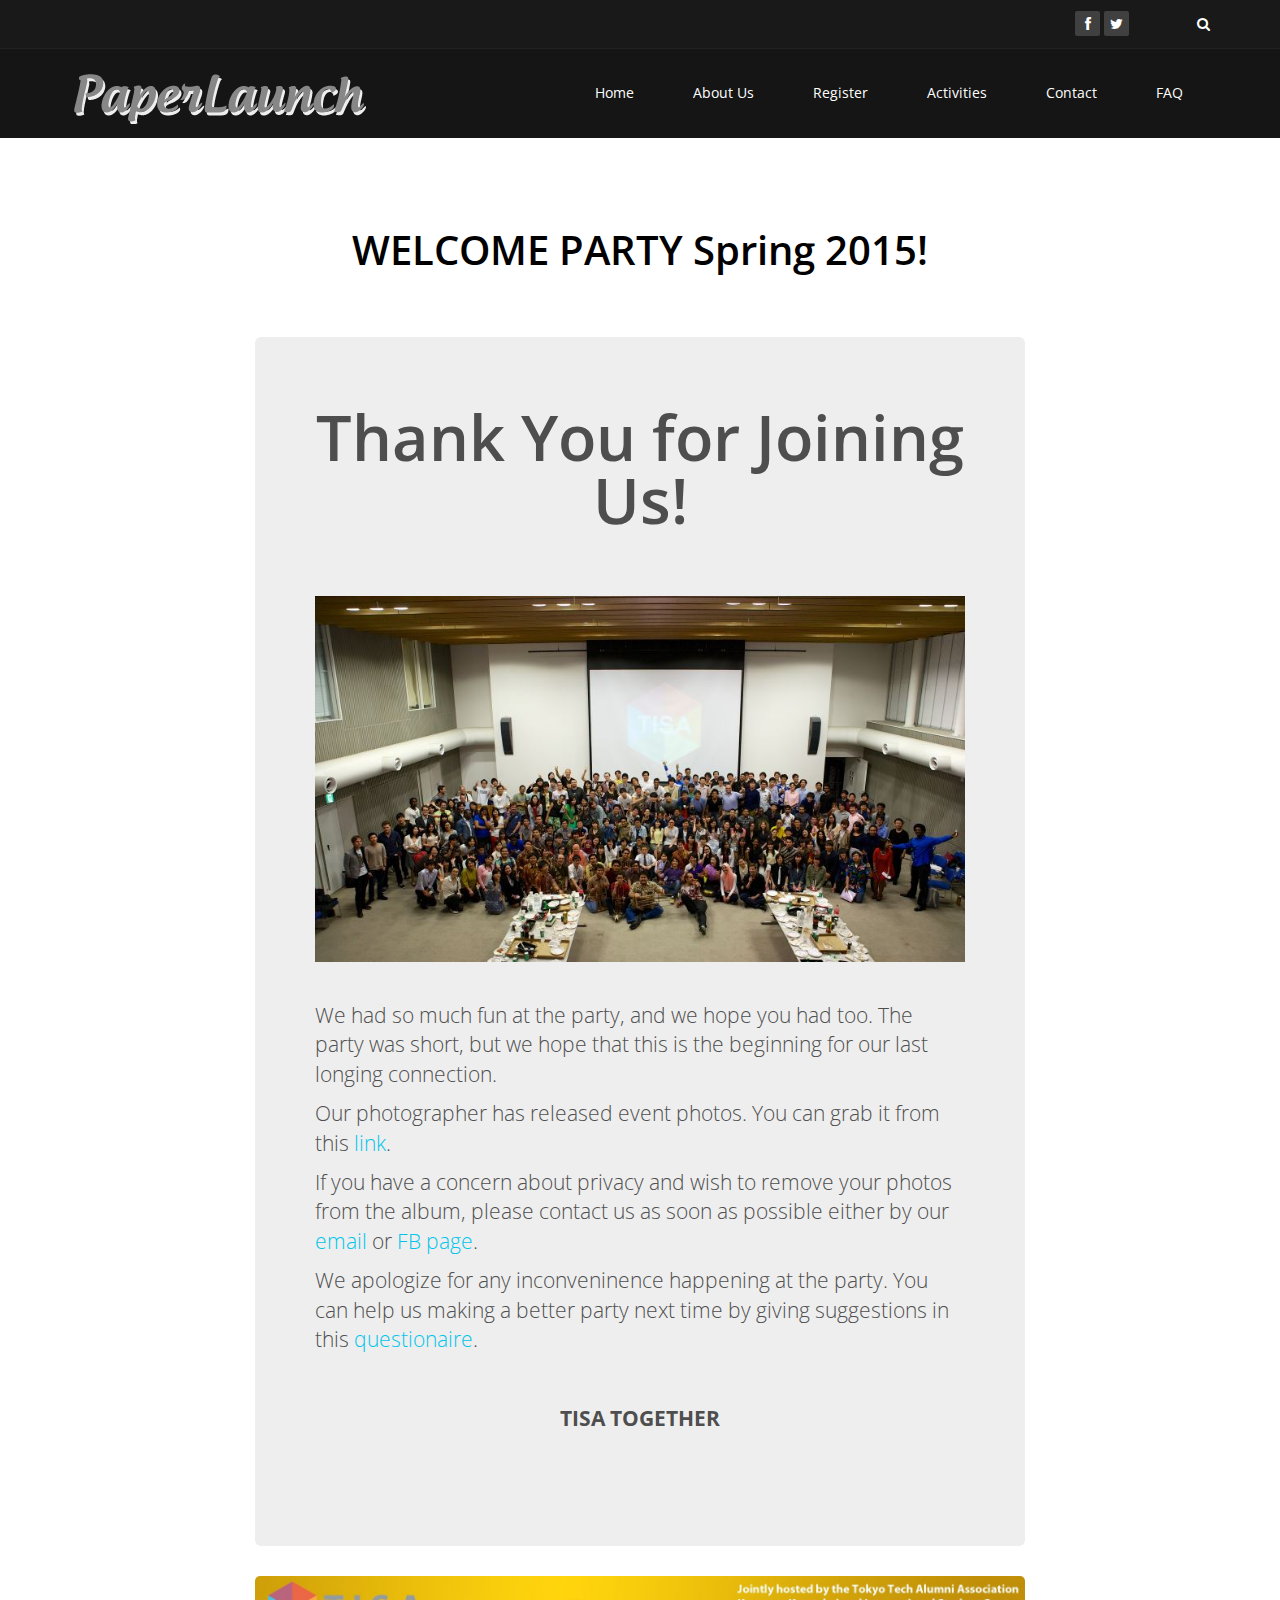
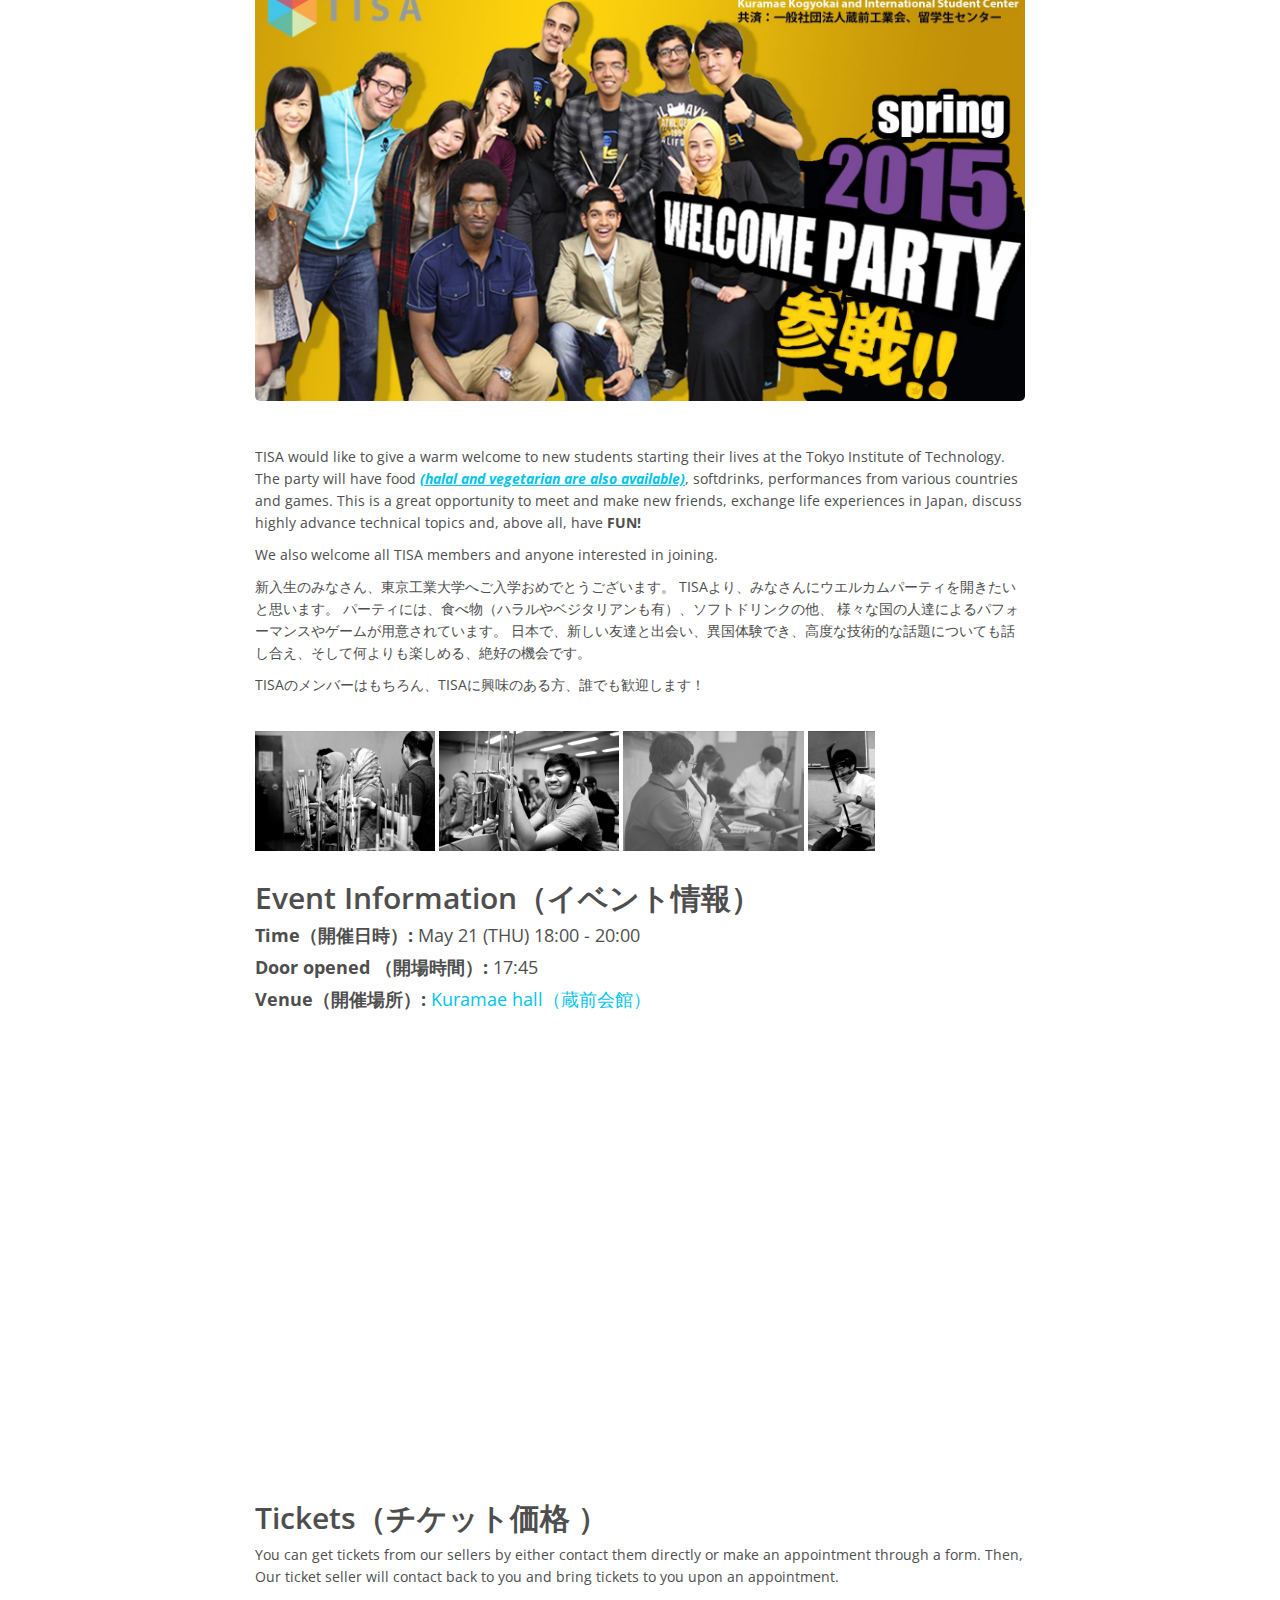
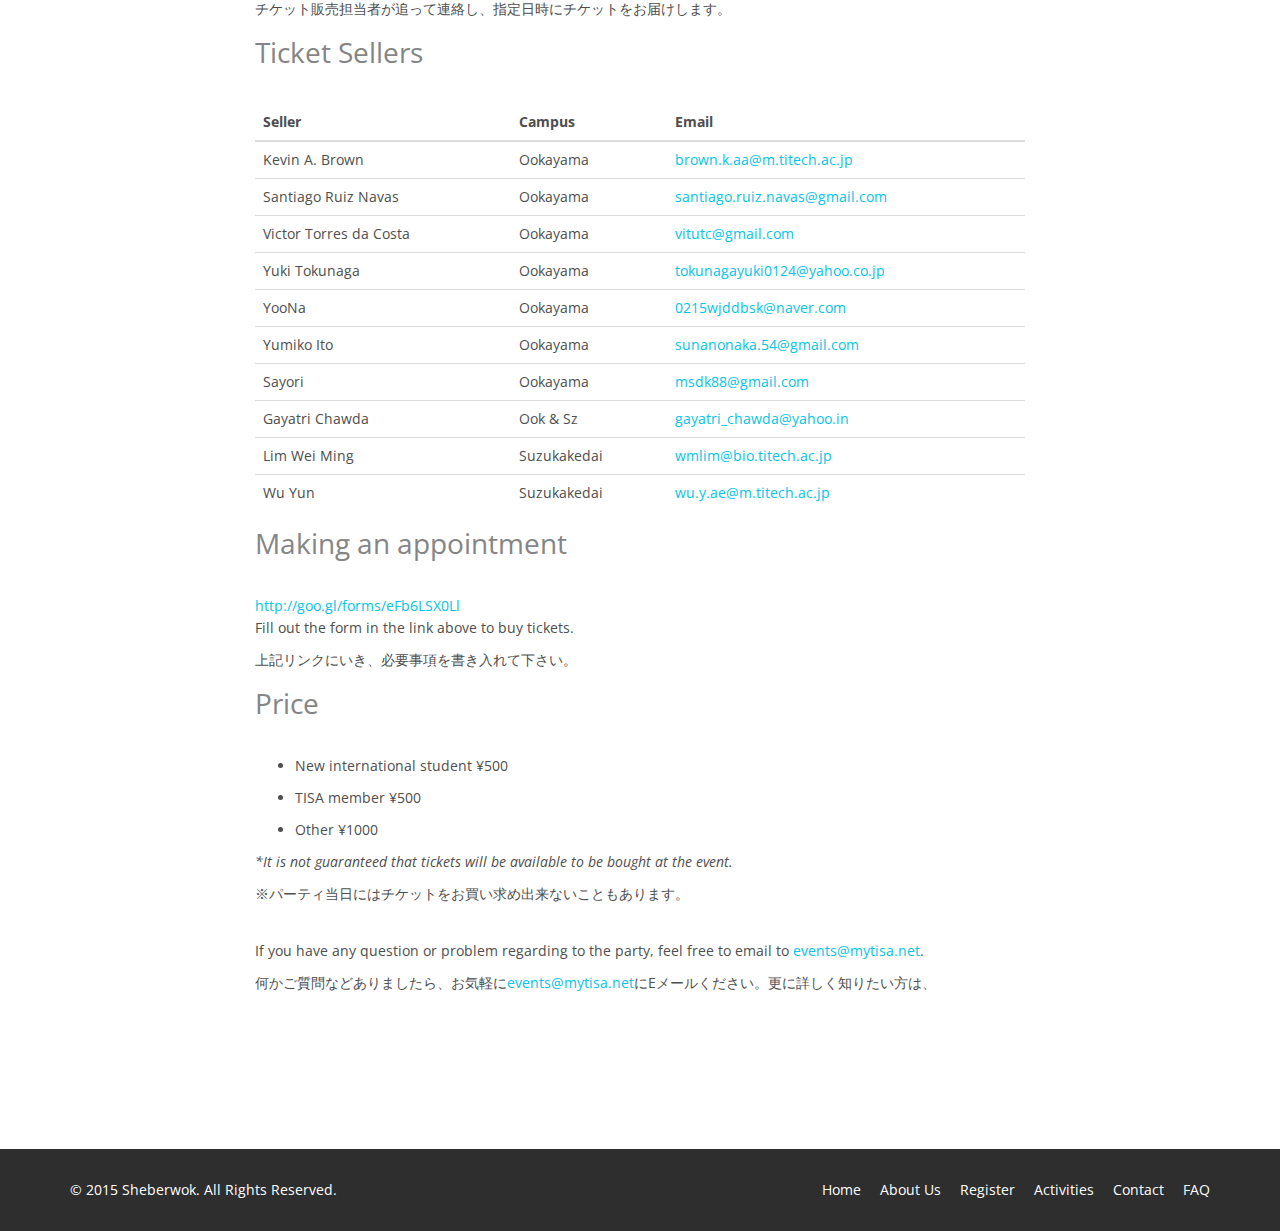
<file: events/welcome-s2015.html>
﻿<!DOCTYPE html>
<html lang="en" class="csstransforms csstransforms3d csstransitions"><head>
    <meta charset="utf-8">
    <meta name="viewport" content="width=device-width, initial-scale=1.0">
    <meta name="description" content="">
    <meta name="author" content="">
    <title>Welcome Party Spring 2015 | TISA</title>
    
    <!-- core CSS -->
    <link href="/css/bootstrap.min.css" rel="stylesheet">
    <link href="/css/font-awesome.min.css" rel="stylesheet">
    <link href="/css/prettyPhoto.css" rel="stylesheet">
    <link href="/css/animate.min.css" rel="stylesheet">
    <link href="/css/main.css" rel="stylesheet">
    <link href="/css/responsive.css" rel="stylesheet">
    
    <!--[if lt IE 9]>
    <script src="js/html5shiv.js"></script>
    <script src="js/respond.min.js"></script>
    <![endif]-->       
    <link rel="shortcut icon" href="../images/ico/favicon.ico">
    <link rel="apple-touch-icon-precomposed" sizes="144x144" href="/images/ico/apple-touch-icon-144-precomposed.png">
    <link rel="apple-touch-icon-precomposed" sizes="114x114" href="/images/ico/apple-touch-icon-114-precomposed.png">
    <link rel="apple-touch-icon-precomposed" sizes="72x72" href="/images/ico/apple-touch-icon-72-precomposed.png">
    <link rel="apple-touch-icon-precomposed" href="/images/ico/apple-touch-icon-57-precomposed.png">
</head><!--/head-->

<body>

    <header id="header">
        <div class="top-bar">
            <div class="container">
                <div class="row">
                    <div class="col-sm-6 col-xs-4">
                        
                    </div>
                    <div class="col-sm-6 col-xs-8">
                       <div class="social">
                           <ul class="social-share">
                               <li><a href="https://www.facebook.com/TISA.TokyoTech"><i class="fa fa-facebook"></i></a></li>
                               <li><a href="https://twitter.com/tisa_tokyotech"><i class="fa fa-twitter"></i></a></li>
                           </ul>
                            <div class="search">
                                <form role="form">
                                    <input type="text" class="search-form" autocomplete="off" placeholder="Search">
                                    <i class="fa fa-search"></i>
                                </form>
                           </div>
                       </div>
                    </div>
                </div>
            </div><!--/.container-->
        </div><!--/.top-bar-->

        <nav class="navbar navbar-inverse" role="banner">
            <div class="container">
                <div class="navbar-header">
                    <button type="button" class="navbar-toggle" data-toggle="collapse" data-target=".navbar-collapse">
                        <span class="sr-only">Toggle navigation</span>
                        <span class="icon-bar"></span>
                        <span class="icon-bar"></span>
                        <span class="icon-bar"></span>
                    </button>
                    <a class="navbar-brand" href="/index.html"><img src="/images/logo.png" alt="logo"></a>
                </div>
                
                <div class="collapse navbar-collapse navbar-right">
                    <ul class="nav navbar-nav">
                        <li><a href="/index.html">Home</a></li>
                        <li><a href="/about-us.html">About Us</a></li>
                        <li><a href="/services.html">Register</a></li>
                        <li><a href="/portfolio.html">Activities</a></li>
                        <li><a href="/contact-us.html">Contact</a></li>
                        <li><a href="/faq.html">FAQ</a></li>                       
                    </ul>
                </div>
            </div><!--/.container-->
        </nav><!--/nav-->
        
    </header><!--/header-->




    <section id="blog" class="container">
        <div class="center">
            <h1 style="font-size: 4rem; color: black;">WELCOME PARTY Spring 2015!</h1>
        </div>
        <div class="blog">
            <div class="row" style="max-width: 800px; margin-left: auto; margin-right: auto;">
                <div class="col-md-12">
                    <div class="jumbotron">
                        <h1 class="center">Thank You for Joining Us&#33;</h1>
                        <img class="img-responsive center-block" src="/images/events/welcome-5_s.jpg"/>
                        <p>&nbsp;</p>
                        <p>We had so much fun at the party, and we hope you had too. The party was short, but we hope that this is the beginning for our last longing connection. </p>
                        <p>Our photographer has released event photos. You can grab it from this <a href="http://1drv.ms/1etF544">link</a>. </p>
                        <p>If you have a concern about privacy and wish to remove your photos from the album, please contact us as soon as possible either by our <a href="mailto:together@mytisa.net">email</a> or <a href="https://www.facebook.com/TISA.TokyoTech">FB page</a>. </p>
                        <p>We apologize for any inconveninence happening at the party. You can help us making a better party next time by giving suggestions in this <a href="https://drive.google.com/open?id=17U9qGY2DrdNEaMlhQdyIU6rUo4w-PCugzYCE5Qchxxw&authuser=0">questionaire</a>. </p>
                        <p>&nbsp;</p>
                        <p class="center"><strong>TISA TOGETHER</strong></p>
                    </div>
                    <div class="blog-item">
                        <!-- TODO: Change to the poster image -->
                        <img class="img-responsive img-blog" src="/images/events/banner-wcps2015.jpg" alt="" />
                        <div class="row">
                            <div class="col-xs-12 blog-content">
                                <p style="font-size: 1.4rem;">TISA would like to give a warm welcome to new students starting their lives at the Tokyo Institute of Technology. 
                                The party will have food <em style="color: #01C5EB; text-decoration: underline; font-weight: bold;">(halal and vegetarian are also available)</em>, softdrinks, performances from various countries and games. 
                                This is a great opportunity to meet and make new friends, exchange life experiences in Japan, discuss highly advance technical topics and, 
                                above all, have <strong>FUN!</strong></p>
                                <p style="font-size: 1.4rem;">We also welcome all TISA members and anyone interested in joining.</p>
                                <p style="font-size: 1.4rem;">
                                    新入生のみなさん、東京工業大学へご入学おめでとうございます。
                                    TISAより、みなさんにウエルカムパーティを開きたいと思います。
                                    パーティには、食べ物（ハラルやベジタリアンも有）、ソフトドリンクの他、
                                    様々な国の人達によるパフォーマンスやゲームが用意されています。
                                    日本で、新しい友達と出会い、異国体験でき、高度な技術的な話題についても話し合え、そして何よりも楽しめる、絶好の機会です。
                                </p>
                                <p style="font-size: 1.4rem;">
                                    TISAのメンバーはもちろん、TISAに興味のある方、誰でも歓迎します！
                                </p>
                            </div>
                        </div>
                        <div style="margin-bottom: 20px;">
                            <img src="/images/events/welcome-1_s.jpg" height="120" style="margin-bottom: 10px;" />
                            <img src="/images/events/welcome-2_s.jpg" height="120" style="margin-bottom: 10px;" />
                            <img src="/images/events/welcome-3_s.jpg" height="120" style="margin-bottom: 10px;" />
                            <img src="/images/events/welcome-4_s.jpg" height="120" style="margin-bottom: 10px;" />
                        </div>
                        <div class="row">
                            <div class="col-xs-12 blog-content">
                                <h2 style="font-size: 3.0rem;">Event Information（イベント情報）</h2>
                                <p style="font-size: 1.8rem;"><strong>Time（開催日時）: </strong>May 21 (THU) 18:00 - 20:00 </p>
                                <p style="font-size: 1.8rem;"><strong>Door opened （開場時間）: </strong>17:45</p>
                                <p style="font-size: 1.8rem;"><strong>Venue（開催場所）: </strong><a href="http://www.somuka.titech.ac.jp/ttf/floor/index.html#f1a">Kuramae hall（蔵前会館）</a></p>
                                <iframe src="https://www.google.com/maps/embed?pb=!1m18!1m12!1m3!1d810.9556979541328!2d139.68448204999999!3d35.607437600000004!2m3!1f0!2f0!3f0!3m2!1i1024!2i768!4f13.1!3m3!1m2!1s0x6018f52e20da9537%3A0x38b509c9dc11ff11!2z44CSMTUyLTAwMzMgVMWNa3nFjS10bywgTWVndXJvLWt1LCDFjG9rYXlhbWEsIDIgQ2hvbWXiiJIxMCDmnbHlt6XlpKfolLXliY3kvJrppKg!5e0!3m2!1sen!2sjp!4v1431223549339" width="100%" height="450" frameborder="0" style="border:0"></iframe>
                            </div>
                        </div>
                        <div class="row">
                            <div class="col-xs-12 blog-content">
                                <h2 style="font-size: 3.0rem;">Tickets（チケット価格 ）</h2>
                                <p style ="font-size: 1.4rem;">
                                    You can get tickets from our sellers by either contact them directly or make an appointment through a form.
                                    Then, Our ticket seller will contact back to you and bring tickets to you upon an appointment.
                                </p>
                                <p style="font-size: 1.4rem;">チケット販売担当者が追って連絡し、指定日時にチケットをお届けします。</p>
                                <h3 style="font-size: 2.8rem;">Ticket Sellers</h3>
                                <table class="table">
                                    <thead>
                                        <tr>
                                            <th>Seller<br></th>
                                            <th>Campus</th>
                                            <th>Email</th>
                                        </tr>
                                    </thead>
                                    <tr>
                                        <td>Kevin A. Brown</td>
                                        <td>Ookayama<br></td>
                                        <td><a href="mailto:brown.k.aa@m.titech.ac.jp">brown.k.aa@m.titech.ac.jp</a></td>
                                    </tr>
                                    <tr>
                                        <td>Santiago Ruiz Navas</td>
                                        <td>Ookayama</td>
                                        <td><a href="mailto:santiago.ruiz.navas@gmail.com">santiago.ruiz.navas@gmail.com</td>
                                    </tr>
                                    <tr>
                                        <td>Victor Torres da Costa</td>
                                        <td>Ookayama</td>
                                        <td><a href="mailto:vitutc@gmail.com">vitutc@gmail.com</td>
                                    </tr>
                                    <tr>
                                        <td>Yuki Tokunaga</td>
                                        <td>Ookayama</td>
                                        <td><a href="mailto:tokunagayuki0124@yahoo.co.jp">tokunagayuki0124@yahoo.co.jp</td>
                                    </tr>
                                    <tr>
                                        <td>YooNa</td>
                                        <td>Ookayama</td>
                                        <td><a href="mailto:0215wjddbsk@naver.com">0215wjddbsk@naver.com</td>
                                    </tr>
                                    <tr>
                                        <td>Yumiko Ito</td>
                                        <td>Ookayama</td>
                                        <td><a href="mailto:sunanonaka.54@gmail.com">sunanonaka.54@gmail.com</td>
                                    </tr>
                                    <tr>
                                        <td>Sayori</td>
                                        <td>Ookayama</td>
                                        <td><a href="mailto:msdk88@gmail.com">msdk88@gmail.com</td>
                                    </tr>
                                    <tr>
                                        <td>Gayatri Chawda</td>
                                        <td>Ook &amp; Sz</td>
                                        <td><a href="mailto:gayatri_chawda@yahoo.in">gayatri_chawda@yahoo.in</td>
                                    </tr>
                                    <tr>
                                        <td>Lim Wei Ming</td>
                                        <td>Suzukakedai</td>
                                        <td><a href="mailto:wmlim@bio.titech.ac.jp">wmlim@bio.titech.ac.jp</td>
                                    </tr>
                                    <tr>
                                        <td>Wu Yun</td>
                                        <td>Suzukakedai</td>
                                        <td><a href="mailto:wu.y.ae@m.titech.ac.jp">wu.y.ae@m.titech.ac.jp</td>
                                    </tr>
                                </table>
                                <h3 style="font-size: 2.8rem;">Making an appointment</h3>
                                <a href="http://goo.gl/forms/eFb6LSX0Ll">http://goo.gl/forms/eFb6LSX0Ll</a>
                                <p style="font-size: 1.4rem;">Fill out the form in the link above to buy tickets. </p>
                                <p style="font-size: 1.4rem;"></p>
                                <p style="font-size: 1.4rem;">上記リンクにいき、必要事項を書き入れて下さい。</p>
                                <h3 style="font-size: 2.8rem;">Price</h3>
                                <ul>
                                    <li><p style="font-size: 1.4rem;">New international student ¥500</p></li>
                                    <li><p style="font-size: 1.4rem;">TISA member ¥500</p></li>
                                    <li><p style="font-size: 1.4rem;">Other ¥1000</p></li>
                                </ul>
                                
                                <p><em style="font-size: 1.4rem;">*It is not guaranteed that tickets will be available to be bought at the event. </em></p>
                                <p style="font-size: 1.4rem;">※パーティ当日にはチケットをお買い求め出来ないこともあります。</p>
                            </div>
                        </div>
                        <div class="row">
                            <div class="col-xs-12 blog-content">
                                <p style="font-size: 1.4rem;">If you have any question or problem regarding to the party, feel free to email to <a href="mailto:events@mytisa.net">events@mytisa.net</a>.</p>
                                <p>何かご質問などありましたら、お気軽に<a href="mailto:events@mytisa.net">events@mytisa.net</a>にEメールください。更に詳しく知りたい方は、</p>
                            </div>
                        </div>
                    </div><!--/.blog-item-->
                </div><!--/.col-md-8-->

            </div><!--/.row-->
        </div><!--/.blog-->
    </section><!--/#blog-->


    <!--/#bottom-->

    <footer id="footer" class="midnight-blue">
        <div class="container">
            <div class="row">
                <div class="col-sm-6">
                    © 2015 <a target="_blank" href="http://dizzygeeks.com/" title="Free Twitter Bootstrap WordPress Themes and HTML templates">Sheberwok</a>. All Rights Reserved.
                </div>
                <div class="col-sm-6">
                    <ul class="pull-right">
                    <li><a href="/index.html">Home</a></li>
                     <li><a href="/about-us.html">About Us</a></li>
                     <li><a href="/services.html">Register</a></li>
                     <li><a href="/portfolio.html">Activities</a></li>
                     <li><a href="/contact-us.html">Contact</a></li>
                     <li><a href="/faq.html">FAQ</a></li>
                    </ul>
                </div>
            </div>
        </div>
    </footer><!--/#footer-->

    <script src="../js/jquery.js"></script>
    <script src="../js/bootstrap.min.js"></script>
    <script src="../js/jquery.prettyPhoto.js"></script>
    <script src="../js/jquery.isotope.min.js"></script>
    <script src="../js/main.js"></script>
    <script src="../js/wow.min.js"></script>

</body></html>
</file>
<file: css/prettyPhoto.css>
div.pp_default .pp_top,div.pp_default .pp_top .pp_middle,div.pp_default .pp_top .pp_left,div.pp_default .pp_top .pp_right,div.pp_default .pp_bottom,div.pp_default .pp_bottom .pp_left,div.pp_default .pp_bottom .pp_middle,div.pp_default .pp_bottom .pp_right{height:13px}
div.pp_default .pp_top .pp_left{background:url(../images/prettyPhoto/default/sprite.png) -78px -93px no-repeat}
div.pp_default .pp_top .pp_middle{background:url(../images/prettyPhoto/default/sprite_x.png) top left repeat-x}
div.pp_default .pp_top .pp_right{background:url(../images/prettyPhoto/default/sprite.png) -112px -93px no-repeat}
div.pp_default .pp_content .ppt{color:#f8f8f8}
div.pp_default .pp_content_container .pp_left{background:url(../images/prettyPhoto/default/sprite_y.png) -7px 0 repeat-y;padding-left:13px}
div.pp_default .pp_content_container .pp_right{background:url(../images/prettyPhoto/default/sprite_y.png) top right repeat-y;padding-right:13px}
div.pp_default .pp_next:hover{background:url(../images/prettyPhoto/default/sprite_next.png) center right no-repeat;cursor:pointer}
div.pp_default .pp_previous:hover{background:url(../images/prettyPhoto/default/sprite_prev.png) center left no-repeat;cursor:pointer}
div.pp_default .pp_expand{background:url(../images/prettyPhoto/default/sprite.png) 0 -29px no-repeat;cursor:pointer;width:28px;height:28px}
div.pp_default .pp_expand:hover{background:url(../images/prettyPhoto/default/sprite.png) 0 -56px no-repeat;cursor:pointer}
div.pp_default .pp_contract{background:url(../images/prettyPhoto/default/sprite.png) 0 -84px no-repeat;cursor:pointer;width:28px;height:28px}
div.pp_default .pp_contract:hover{background:url(../images/prettyPhoto/default/sprite.png) 0 -113px no-repeat;cursor:pointer}
div.pp_default .pp_close{width:30px;height:30px;background:url(../images/prettyPhoto/default/sprite.png) 2px 1px no-repeat;cursor:pointer}
div.pp_default .pp_gallery ul li a{background:url(../images/prettyPhoto/default/default_thumb.png) center center #f8f8f8;border:1px solid #aaa}
div.pp_default .pp_social{margin-top:7px}
div.pp_default .pp_gallery a.pp_arrow_previous,div.pp_default .pp_gallery a.pp_arrow_next{position:static;left:auto}
div.pp_default .pp_nav .pp_play,div.pp_default .pp_nav .pp_pause{background:url(../images/prettyPhoto/default/sprite.png) -51px 1px no-repeat;height:30px;width:30px}
div.pp_default .pp_nav .pp_pause{background-position:-51px -29px}
div.pp_default a.pp_arrow_previous,div.pp_default a.pp_arrow_next{background:url(../images/prettyPhoto/default/sprite.png) -31px -3px no-repeat;height:20px;width:20px;margin:4px 0 0}
div.pp_default a.pp_arrow_next{left:52px;background-position:-82px -3px}
div.pp_default .pp_content_container .pp_details{margin-top:5px}
div.pp_default .pp_nav{clear:none;height:30px;width:110px;position:relative}
div.pp_default .pp_nav .currentTextHolder{font-family:Georgia;font-style:italic;color:#999;font-size:11px;left:75px;line-height:25px;position:absolute;top:2px;margin:0;padding:0 0 0 10px}
div.pp_default .pp_close:hover,div.pp_default .pp_nav .pp_play:hover,div.pp_default .pp_nav .pp_pause:hover,div.pp_default .pp_arrow_next:hover,div.pp_default .pp_arrow_previous:hover{opacity:0.7}
div.pp_default .pp_description{font-size:11px;font-weight:700;line-height:14px;margin:5px 50px 5px 0}
div.pp_default .pp_bottom .pp_left{background:url(../images/prettyPhoto/default/sprite.png) -78px -127px no-repeat}
div.pp_default .pp_bottom .pp_middle{background:url(../images/prettyPhoto/default/sprite_x.png) bottom left repeat-x}
div.pp_default .pp_bottom .pp_right{background:url(../images/prettyPhoto/default/sprite.png) -112px -127px no-repeat}
div.pp_default .pp_loaderIcon{background:url(../images/prettyPhoto/default/loader.gif) center center no-repeat}
div.light_rounded .pp_top .pp_left{background:url(../images/prettyPhoto/light_rounded/sprite.png) -88px -53px no-repeat}
div.light_rounded .pp_top .pp_right{background:url(../images/prettyPhoto/light_rounded/sprite.png) -110px -53px no-repeat}
div.light_rounded .pp_next:hover{background:url(../images/prettyPhoto/light_rounded/btnNext.png) center right no-repeat;cursor:pointer}
div.light_rounded .pp_previous:hover{background:url(../images/prettyPhoto/light_rounded/btnPrevious.png) center left no-repeat;cursor:pointer}
div.light_rounded .pp_expand{background:url(../images/prettyPhoto/light_rounded/sprite.png) -31px -26px no-repeat;cursor:pointer}
div.light_rounded .pp_expand:hover{background:url(../images/prettyPhoto/light_rounded/sprite.png) -31px -47px no-repeat;cursor:pointer}
div.light_rounded .pp_contract{background:url(../images/prettyPhoto/light_rounded/sprite.png) 0 -26px no-repeat;cursor:pointer}
div.light_rounded .pp_contract:hover{background:url(../images/prettyPhoto/light_rounded/sprite.png) 0 -47px no-repeat;cursor:pointer}
div.light_rounded .pp_close{width:75px;height:22px;background:url(../images/prettyPhoto/light_rounded/sprite.png) -1px -1px no-repeat;cursor:pointer}
div.light_rounded .pp_nav .pp_play{background:url(../images/prettyPhoto/light_rounded/sprite.png) -1px -100px no-repeat;height:15px;width:14px}
div.light_rounded .pp_nav .pp_pause{background:url(../images/prettyPhoto/light_rounded/sprite.png) -24px -100px no-repeat;height:15px;width:14px}
div.light_rounded .pp_arrow_previous{background:url(../images/prettyPhoto/light_rounded/sprite.png) 0 -71px no-repeat}
div.light_rounded .pp_arrow_next{background:url(../images/prettyPhoto/light_rounded/sprite.png) -22px -71px no-repeat}
div.light_rounded .pp_bottom .pp_left{background:url(../images/prettyPhoto/light_rounded/sprite.png) -88px -80px no-repeat}
div.light_rounded .pp_bottom .pp_right{background:url(../images/prettyPhoto/light_rounded/sprite.png) -110px -80px no-repeat}
div.dark_rounded .pp_top .pp_left{background:url(../images/prettyPhoto/dark_rounded/sprite.png) -88px -53px no-repeat}
div.dark_rounded .pp_top .pp_right{background:url(../images/prettyPhoto/dark_rounded/sprite.png) -110px -53px no-repeat}
div.dark_rounded .pp_content_container .pp_left{background:url(../images/prettyPhoto/dark_rounded/contentPattern.png) top left repeat-y}
div.dark_rounded .pp_content_container .pp_right{background:url(../images/prettyPhoto/dark_rounded/contentPattern.png) top right repeat-y}
div.dark_rounded .pp_next:hover{background:url(../images/prettyPhoto/dark_rounded/btnNext.png) center right no-repeat;cursor:pointer}
div.dark_rounded .pp_previous:hover{background:url(../images/prettyPhoto/dark_rounded/btnPrevious.png) center left no-repeat;cursor:pointer}
div.dark_rounded .pp_expand{background:url(../images/prettyPhoto/dark_rounded/sprite.png) -31px -26px no-repeat;cursor:pointer}
div.dark_rounded .pp_expand:hover{background:url(../images/prettyPhoto/dark_rounded/sprite.png) -31px -47px no-repeat;cursor:pointer}
div.dark_rounded .pp_contract{background:url(../images/prettyPhoto/dark_rounded/sprite.png) 0 -26px no-repeat;cursor:pointer}
div.dark_rounded .pp_contract:hover{background:url(../images/prettyPhoto/dark_rounded/sprite.png) 0 -47px no-repeat;cursor:pointer}
div.dark_rounded .pp_close{width:75px;height:22px;background:url(../images/prettyPhoto/dark_rounded/sprite.png) -1px -1px no-repeat;cursor:pointer}
div.dark_rounded .pp_description{margin-right:85px;color:#fff}
div.dark_rounded .pp_nav .pp_play{background:url(../images/prettyPhoto/dark_rounded/sprite.png) -1px -100px no-repeat;height:15px;width:14px}
div.dark_rounded .pp_nav .pp_pause{background:url(../images/prettyPhoto/dark_rounded/sprite.png) -24px -100px no-repeat;height:15px;width:14px}
div.dark_rounded .pp_arrow_previous{background:url(../images/prettyPhoto/dark_rounded/sprite.png) 0 -71px no-repeat}
div.dark_rounded .pp_arrow_next{background:url(../images/prettyPhoto/dark_rounded/sprite.png) -22px -71px no-repeat}
div.dark_rounded .pp_bottom .pp_left{background:url(../images/prettyPhoto/dark_rounded/sprite.png) -88px -80px no-repeat}
div.dark_rounded .pp_bottom .pp_right{background:url(../images/prettyPhoto/dark_rounded/sprite.png) -110px -80px no-repeat}
div.dark_rounded .pp_loaderIcon{background:url(../images/prettyPhoto/dark_rounded/loader.gif) center center no-repeat}
div.dark_square .pp_left,div.dark_square .pp_middle,div.dark_square .pp_right,div.dark_square .pp_content{background:#000}
div.dark_square .pp_description{color:#fff;margin:0 85px 0 0}
div.dark_square .pp_loaderIcon{background:url(../images/prettyPhoto/dark_square/loader.gif) center center no-repeat}
div.dark_square .pp_expand{background:url(../images/prettyPhoto/dark_square/sprite.png) -31px -26px no-repeat;cursor:pointer}
div.dark_square .pp_expand:hover{background:url(../images/prettyPhoto/dark_square/sprite.png) -31px -47px no-repeat;cursor:pointer}
div.dark_square .pp_contract{background:url(../images/prettyPhoto/dark_square/sprite.png) 0 -26px no-repeat;cursor:pointer}
div.dark_square .pp_contract:hover{background:url(../images/prettyPhoto/dark_square/sprite.png) 0 -47px no-repeat;cursor:pointer}
div.dark_square .pp_close{width:75px;height:22px;background:url(../images/prettyPhoto/dark_square/sprite.png) -1px -1px no-repeat;cursor:pointer}
div.dark_square .pp_nav{clear:none}
div.dark_square .pp_nav .pp_play{background:url(../images/prettyPhoto/dark_square/sprite.png) -1px -100px no-repeat;height:15px;width:14px}
div.dark_square .pp_nav .pp_pause{background:url(../images/prettyPhoto/dark_square/sprite.png) -24px -100px no-repeat;height:15px;width:14px}
div.dark_square .pp_arrow_previous{background:url(../images/prettyPhoto/dark_square/sprite.png) 0 -71px no-repeat}
div.dark_square .pp_arrow_next{background:url(../images/prettyPhoto/dark_square/sprite.png) -22px -71px no-repeat}
div.dark_square .pp_next:hover{background:url(../images/prettyPhoto/dark_square/btnNext.png) center right no-repeat;cursor:pointer}
div.dark_square .pp_previous:hover{background:url(../images/prettyPhoto/dark_square/btnPrevious.png) center left no-repeat;cursor:pointer}
div.light_square .pp_expand{background:url(../images/prettyPhoto/light_square/sprite.png) -31px -26px no-repeat;cursor:pointer}
div.light_square .pp_expand:hover{background:url(../images/prettyPhoto/light_square/sprite.png) -31px -47px no-repeat;cursor:pointer}
div.light_square .pp_contract{background:url(../images/prettyPhoto/light_square/sprite.png) 0 -26px no-repeat;cursor:pointer}
div.light_square .pp_contract:hover{background:url(../images/prettyPhoto/light_square/sprite.png) 0 -47px no-repeat;cursor:pointer}
div.light_square .pp_close{width:75px;height:22px;background:url(../images/prettyPhoto/light_square/sprite.png) -1px -1px no-repeat;cursor:pointer}
div.light_square .pp_nav .pp_play{background:url(../images/prettyPhoto/light_square/sprite.png) -1px -100px no-repeat;height:15px;width:14px}
div.light_square .pp_nav .pp_pause{background:url(../images/prettyPhoto/light_square/sprite.png) -24px -100px no-repeat;height:15px;width:14px}
div.light_square .pp_arrow_previous{background:url(../images/prettyPhoto/light_square/sprite.png) 0 -71px no-repeat}
div.light_square .pp_arrow_next{background:url(../images/prettyPhoto/light_square/sprite.png) -22px -71px no-repeat}
div.light_square .pp_next:hover{background:url(../images/prettyPhoto/light_square/btnNext.png) center right no-repeat;cursor:pointer}
div.light_square .pp_previous:hover{background:url(../images/prettyPhoto/light_square/btnPrevious.png) center left no-repeat;cursor:pointer}
div.facebook .pp_top .pp_left{background:url(../images/prettyPhoto/facebook/sprite.png) -88px -53px no-repeat}
div.facebook .pp_top .pp_middle{background:url(../images/prettyPhoto/facebook/contentPatternTop.png) top left repeat-x}
div.facebook .pp_top .pp_right{background:url(../images/prettyPhoto/facebook/sprite.png) -110px -53px no-repeat}
div.facebook .pp_content_container .pp_left{background:url(../images/prettyPhoto/facebook/contentPatternLeft.png) top left repeat-y}
div.facebook .pp_content_container .pp_right{background:url(../images/prettyPhoto/facebook/contentPatternRight.png) top right repeat-y}
div.facebook .pp_expand{background:url(../images/prettyPhoto/facebook/sprite.png) -31px -26px no-repeat;cursor:pointer}
div.facebook .pp_expand:hover{background:url(../images/prettyPhoto/facebook/sprite.png) -31px -47px no-repeat;cursor:pointer}
div.facebook .pp_contract{background:url(../images/prettyPhoto/facebook/sprite.png) 0 -26px no-repeat;cursor:pointer}
div.facebook .pp_contract:hover{background:url(../images/prettyPhoto/facebook/sprite.png) 0 -47px no-repeat;cursor:pointer}
div.facebook .pp_close{width:22px;height:22px;background:url(../images/prettyPhoto/facebook/sprite.png) -1px -1px no-repeat;cursor:pointer}
div.facebook .pp_description{margin:0 37px 0 0}
div.facebook .pp_loaderIcon{background:url(../images/prettyPhoto/facebook/loader.gif) center center no-repeat}
div.facebook .pp_arrow_previous{background:url(../images/prettyPhoto/facebook/sprite.png) 0 -71px no-repeat;height:22px;margin-top:0;width:22px}
div.facebook .pp_arrow_previous.disabled{background-position:0 -96px;cursor:default}
div.facebook .pp_arrow_next{background:url(../images/prettyPhoto/facebook/sprite.png) -32px -71px no-repeat;height:22px;margin-top:0;width:22px}
div.facebook .pp_arrow_next.disabled{background-position:-32px -96px;cursor:default}
div.facebook .pp_nav{margin-top:0}
div.facebook .pp_nav p{font-size:15px;padding:0 3px 0 4px}
div.facebook .pp_nav .pp_play{background:url(../images/prettyPhoto/facebook/sprite.png) -1px -123px no-repeat;height:22px;width:22px}
div.facebook .pp_nav .pp_pause{background:url(../images/prettyPhoto/facebook/sprite.png) -32px -123px no-repeat;height:22px;width:22px}
div.facebook .pp_next:hover{background:url(../images/prettyPhoto/facebook/btnNext.png) center right no-repeat;cursor:pointer}
div.facebook .pp_previous:hover{background:url(../images/prettyPhoto/facebook/btnPrevious.png) center left no-repeat;cursor:pointer}
div.facebook .pp_bottom .pp_left{background:url(../images/prettyPhoto/facebook/sprite.png) -88px -80px no-repeat}
div.facebook .pp_bottom .pp_middle{background:url(../images/prettyPhoto/facebook/contentPatternBottom.png) top left repeat-x}
div.facebook .pp_bottom .pp_right{background:url(../images/prettyPhoto/facebook/sprite.png) -110px -80px no-repeat}
div.pp_pic_holder a:focus{outline:none}
div.pp_overlay{background:#000;display:none;left:0;position:absolute;top:0;width:100%;z-index:9500}
div.pp_pic_holder{display:none;position:absolute;width:100px;z-index:10000}
.pp_content{height:40px;min-width:40px}
* html .pp_content{width:40px}
.pp_content_container{position:relative;text-align:left;width:100%}
.pp_content_container .pp_left{padding-left:20px}
.pp_content_container .pp_right{padding-right:20px}
.pp_content_container .pp_details{float:left;margin:10px 0 2px}
.pp_description{display:none;margin:0}
.pp_social{float:left;margin:0}
.pp_social .facebook{float:left;margin-left:5px;width:55px;overflow:hidden}
.pp_social .twitter{float:left}
.pp_nav{clear:right;float:left;margin:3px 10px 0 0}
.pp_nav p{float:left;white-space:nowrap;margin:2px 4px}
.pp_nav .pp_play,.pp_nav .pp_pause{float:left;margin-right:4px;text-indent:-10000px}
a.pp_arrow_previous,a.pp_arrow_next{display:block;float:left;height:15px;margin-top:3px;overflow:hidden;text-indent:-10000px;width:14px}
.pp_hoverContainer{position:absolute;top:0;width:100%;z-index:2000}
.pp_gallery{display:none;left:50%;margin-top:-50px;position:absolute;z-index:10000}
.pp_gallery div{float:left;overflow:hidden;position:relative}
.pp_gallery ul{float:left;height:35px;position:relative;white-space:nowrap;margin:0 0 0 5px;padding:0}
.pp_gallery ul a{border:1px rgba(0,0,0,0.5) solid;display:block;float:left;height:33px;overflow:hidden}
.pp_gallery ul a img{border:0}
.pp_gallery li{display:block;float:left;margin:0 5px 0 0;padding:0}
.pp_gallery li.default a{background:url(../images/prettyPhoto/facebook/default_thumbnail.gif) 0 0 no-repeat;display:block;height:33px;width:50px}
.pp_gallery .pp_arrow_previous,.pp_gallery .pp_arrow_next{margin-top:7px!important}
a.pp_next{background:url(../images/prettyPhoto/light_rounded/btnNext.png) 10000px 10000px no-repeat;display:block;float:right;height:100%;text-indent:-10000px;width:49%}
a.pp_previous{background:url(../images/prettyPhoto/light_rounded/btnNext.png) 10000px 10000px no-repeat;display:block;float:left;height:100%;text-indent:-10000px;width:49%}
a.pp_expand,a.pp_contract{cursor:pointer;display:none;height:20px;position:absolute;right:30px;text-indent:-10000px;top:10px;width:20px;z-index:20000}
a.pp_close{position:absolute;right:0;top:0;display:block;line-height:22px;text-indent:-10000px}
.pp_loaderIcon{display:block;height:24px;left:50%;position:absolute;top:50%;width:24px;margin:-12px 0 0 -12px}
#pp_full_res{line-height:1!important}
#pp_full_res .pp_inline{text-align:left}
#pp_full_res .pp_inline p{margin:0 0 15px}
div.ppt{color:#fff;display:none;font-size:17px;z-index:9999;margin:0 0 5px 15px}
div.pp_default .pp_content,div.light_rounded .pp_content{background-color:#fff}
div.pp_default #pp_full_res .pp_inline,div.light_rounded .pp_content .ppt,div.light_rounded #pp_full_res .pp_inline,div.light_square .pp_content .ppt,div.light_square #pp_full_res .pp_inline,div.facebook .pp_content .ppt,div.facebook #pp_full_res .pp_inline{color:#000}
div.pp_default .pp_gallery ul li a:hover,div.pp_default .pp_gallery ul li.selected a,.pp_gallery ul a:hover,.pp_gallery li.selected a{border-color:#fff}
div.pp_default .pp_details,div.light_rounded .pp_details,div.dark_rounded .pp_details,div.dark_square .pp_details,div.light_square .pp_details,div.facebook .pp_details{position:relative}
div.light_rounded .pp_top .pp_middle,div.light_rounded .pp_content_container .pp_left,div.light_rounded .pp_content_container .pp_right,div.light_rounded .pp_bottom .pp_middle,div.light_square .pp_left,div.light_square .pp_middle,div.light_square .pp_right,div.light_square .pp_content,div.facebook .pp_content{background:#fff}
div.light_rounded .pp_description,div.light_square .pp_description{margin-right:85px}
div.light_rounded .pp_gallery a.pp_arrow_previous,div.light_rounded .pp_gallery a.pp_arrow_next,div.dark_rounded .pp_gallery a.pp_arrow_previous,div.dark_rounded .pp_gallery a.pp_arrow_next,div.dark_square .pp_gallery a.pp_arrow_previous,div.dark_square .pp_gallery a.pp_arrow_next,div.light_square .pp_gallery a.pp_arrow_previous,div.light_square .pp_gallery a.pp_arrow_next{margin-top:12px!important}
div.light_rounded .pp_arrow_previous.disabled,div.dark_rounded .pp_arrow_previous.disabled,div.dark_square .pp_arrow_previous.disabled,div.light_square .pp_arrow_previous.disabled{background-position:0 -87px;cursor:default}
div.light_rounded .pp_arrow_next.disabled,div.dark_rounded .pp_arrow_next.disabled,div.dark_square .pp_arrow_next.disabled,div.light_square .pp_arrow_next.disabled{background-position:-22px -87px;cursor:default}
div.light_rounded .pp_loaderIcon,div.light_square .pp_loaderIcon{background:url(../images/prettyPhoto/light_rounded/loader.gif) center center no-repeat}
div.dark_rounded .pp_top .pp_middle,div.dark_rounded .pp_content,div.dark_rounded .pp_bottom .pp_middle{background:url(../images/prettyPhoto/dark_rounded/contentPattern.png) top left repeat}
div.dark_rounded .currentTextHolder,div.dark_square .currentTextHolder{color:#c4c4c4}
div.dark_rounded #pp_full_res .pp_inline,div.dark_square #pp_full_res .pp_inline{color:#fff}
.pp_top,.pp_bottom{height:20px;position:relative}
* html .pp_top,* html .pp_bottom{padding:0 20px}
.pp_top .pp_left,.pp_bottom .pp_left{height:20px;left:0;position:absolute;width:20px}
.pp_top .pp_middle,.pp_bottom .pp_middle{height:20px;left:20px;position:absolute;right:20px}
* html .pp_top .pp_middle,* html .pp_bottom .pp_middle{left:0;position:static}
.pp_top .pp_right,.pp_bottom .pp_right{height:20px;left:auto;position:absolute;right:0;top:0;width:20px}
.pp_fade,.pp_gallery li.default a img{display:none}
</file>
<file: css/main.css>
@import url(http://fonts.googleapis.com/css?family=Open+Sans:300italic,400italic,600italic,700italic,800italic,400,600,700,300,800);


/*************************
*******Typography******
**************************/

body {
  background: #fff;
  font-family: 'Open Sans', sans-serif;
  color:#4e4e4e;
  line-height: 22px;
}

h1,
h2,
h3,
h4,
h5,
h6 {
  font-weight: 600; 
  font-family: 'Open Sans', sans-serif;
  color:#4e4e4e;
}

h1{
  font-size: 36px;
  color:#fff;
}

h2{
  font-size: 20px;
}

h3{
  font-size: 16px;
  color: #787878;
  font-weight: 400;
  line-height: 24px;
}

h4{
  font-size: 16px;
}

a {
  color: #01C5EB;
  -webkit-transition: color 300ms, background-color 300ms;
  -moz-transition: color 300ms, background-color 300ms;
  -o-transition:  color 300ms, background-color 300ms;
  transition:  color 300ms, background-color 300ms;
}

a:hover, a:focus {
  color: #01C5EB;
}

hr {
  border-top: 1px solid #e5e5e5;
  border-bottom: 1px solid #fff;
}


.btn-primary {
  padding: 8px 20px;
  background: #01C5EB;
  color: #fff;
  border-radius: 4px;
  border:none;
  margin-top: 10px;
}


.btn-primary:hover, 
.btn-primary:focus{
  background: #c52d2f;
  outline: none;
  box-shadow: none;
} 

.btn-transparent {
  border: 3px solid #fff;
  background: transparent;
  color: #fff;
}

.btn-transparent:hover {
  border-color: rgba(255, 255, 255, 0.5);
}

a:hover,
a:focus {
  color: #FFF;
  text-decoration: none;
  outline: none;
}

.dropdown-menu {
  margin-top: -1px;
  min-width: 180px;
}

.center h2{
  font-size: 36px;
  margin-top: 0;
  margin-bottom: 20px;
}

.media>.pull-left{
  margin-right: 20px;
}

.media>.pull-right{
  margin-left: 20px;
}

body > section {
  padding: 70px 0;
}

.center {
  text-align: center;
  padding-bottom: 55px;
}

.scaleIn {
  -webkit-animation-name: scaleIn;
  animation-name: scaleIn;
}

.lead{
  font-size: 16px;
  line-height: 24px;
  font-weight: 400;
}

.transparent-bg {
  background-color: transparent !important;
  margin-bottom: 0;
}

@-webkit-keyframes scaleIn {
  0% {
    opacity: 0;
    -webkit-transform: scale(0);
    transform: scale(0);
  }

  100% {
    opacity: 1;
    -webkit-transform: scale(1);
    transform: scale(1);
  }
}

@keyframes scaleIn {
  0% {
    opacity: 0;
    -webkit-transform: scale(0);
    -ms-transform: scale(0);
    transform: scale(0);
  }

  100% {
    opacity: 1;
    -webkit-transform: scale(1);
    -ms-transform: scale(1);
    transform: scale(1);
  }
}


/*************************
*******Header******
**************************/

#header .search{
  display: inline-block;
}

.navbar>.container .navbar-brand{
  margin-left: 0;
}

.top-bar {
  padding: 10px 0;
  background: #191919;
  border-bottom: 1px solid #222;
  line-height: 28px;
}

.top-number{
  color: #fff;
}

.top-number p{
  margin: 0
}

.social{
  text-align: right;
}

.social-share{
 display: inline-block;
 list-style: none;
 padding: 0;
 margin: 0;
}

ul.social-share li {
  display: inline-block;
}

ul.social-share li a {
  display: inline-block;
  color: #fff;
  background: #404040;
  width: 25px;
  height: 25px;
  line-height: 25px;
  text-align: center;
  border-radius: 2px;
}

ul.social-share li a:hover {
  background: #FD562D;
  color: #fff;
}

.search i {
  color: #fff;
}

input.search-form{
  background: transparent;
  border: 0 none;
  width: 60px;
  padding: 0 10px;
  color: #FFF;
  -webkit-transition: all 400ms;
  -moz-transition: all 400ms;
  -ms-transition: all 400ms;
  -o-transition: all 400ms;
  transition: all 400ms;
}

input.search-form::-webkit-input-placeholder{
  color: transparent;
}

input.search-form:hover::-webkit-input-placeholder {
  color: #fff;
}

input.search-form:hover {
  width: 180px;
}

.navbar-brand {
  padding: 0;
  margin:0;
}

.navbar {
  border-radius: 0;
  margin-bottom: 0;
  background: #151515;
  padding: 15px 0;
  padding-bottom: 0;
}

 .navbar-nav{
  margin-top: 12px;
 }

.navbar-nav>li{
  margin-left: 35px;
  padding-bottom: 28px;
}

.navbar-inverse .navbar-nav > li > a {
  padding: 5px 12px;
  margin: 0;
  border-radius: 3px;
  color: #fff;
  line-height: 24px;
  display: inline-block;
}

.navbar-inverse .navbar-nav > li > a:hover{
	background-color: #01C5EB;
  color: #fff;
}

.navbar-inverse {
  border: none;
}

.navbar-inverse .navbar-brand {
  font-size: 36px;
  line-height: 50px;
  color: #fff;
}

.navbar-inverse .navbar-nav > .active > a,
.navbar-inverse .navbar-nav > .active > a:hover,
.navbar-inverse .navbar-nav > .active > a:focus,
.navbar-inverse .navbar-nav > .open > a,
.navbar-inverse .navbar-nav > .open > a:hover,
.navbar-inverse .navbar-nav > .open > a:focus {
  background-color: #01C5EB;
  color: #fff;
}

.navbar-inverse .navbar-nav .dropdown-menu {
  background-color: rgba(0,0,0,.85);
  -webkit-box-shadow: 0 3px 8px rgba(0, 0, 0, 0.125);
  -moz-box-shadow: 0 3px 8px rgba(0, 0, 0, 0.125);
  box-shadow: 0 3px 8px rgba(0, 0, 0, 0.125);
  border: 0;
  padding: 0;
  margin-top: 0;
  border-top: 0;
  border-radius: 0;
  left: 0;
}

.navbar-inverse .navbar-nav .dropdown-menu:before{
  position: absolute;
  top:0;
}

.navbar-inverse .navbar-nav .dropdown-menu > li > a {
  padding: 8px 15px;
  color: #fff;
}

.navbar-inverse .navbar-nav .dropdown-menu > li:hover > a,
.navbar-inverse .navbar-nav .dropdown-menu > li:focus > a,
.navbar-inverse .navbar-nav .dropdown-menu > li.active > a {
  background-color: #c52d2f;
  color: #fff;
}

.navbar-inverse .navbar-nav .dropdown-menu > li:last-child > a {
  border-radius: 0 0 3px 3px;
}

.navbar-inverse .navbar-nav .dropdown-menu > li.divider {
  background-color: transparent;
}

.navbar-inverse .navbar-collapse,
.navbar-inverse .navbar-form {
  border-top: 0;
  padding-bottom: 0;
}


/*************************
*******Home Page******
**************************/


#main-slider {
  position: relative;
}

.no-margin {
  margin: 0;
  padding: 0;
}

#main-slider .carousel .carousel-content {
  margin-top: 150px;
}

#main-slider .carousel .slide-margin{
  margin-top: 140px;
}

#main-slider .carousel h2 {
  color: #fff;
}

#main-slider .carousel .btn-slide {
  padding: 8px 20px;
  background: #c52d2f;
  color: #fff;
  border-radius: 4px;
  margin-top: 25px;
  display: inline-block;
}

#main-slider .carousel .slider-img{
  text-align: right;
  position: absolute;
}


#main-slider .carousel .item {
  background-position: 50%;
  background-repeat: no-repeat;
  background-size: cover;
  left: 0 !important;
  opacity: 0;
  top: 0;
  position: absolute;
  width: 100%;
  display: block !important;
  height: 730px;
  -webkit-transition: opacity ease-in-out 500ms;
  -moz-transition: opacity ease-in-out 500ms;
  -o-transition: opacity ease-in-out 500ms;
  transition: opacity ease-in-out 500ms;
}

#main-slider .carousel .item:first-child {
  top: auto;
  position: relative;
}

#main-slider .carousel .item.active {
  opacity: 1;
  -webkit-transition: opacity ease-in-out 500ms;
  -moz-transition: opacity ease-in-out 500ms;
  -o-transition: opacity ease-in-out 500ms;
  transition: opacity ease-in-out 500ms;
  z-index: 1;
}

#main-slider .prev,
#main-slider .next {
  position: absolute;
  top: 50%;
  background-color: #02C7ED;
  color: #fff;
  display: inline-block;
  margin-top: -25px;
  height: 40px;
  line-height: 40px;
  width: 40px;
  line-height: 40px;
  text-align: center;
  border-radius: 4px;
  z-index: 5;
}

#main-slider .prev:hover,
#main-slider .next:hover {
  background-color: #000;
}

#main-slider .prev {
  left: 10px;
}

#main-slider .next {
  right: 10px;
}

#main-slider .carousel-indicators li {
  width: 20px;
  height: 20px;
  background-color: #fff;
  margin: 0 15px 0 0;
  position: relative;
}

#main-slider .carousel-indicators li:after {
  position: absolute;
  content: "";
  width: 24px;
  height: 24px;
  border-radius: 100%;
  background: rgba(0, 0, 0, 0);
  border: 1px solid #FFF;
  left: -3px;
  top: -3px;
}

#main-slider .carousel-indicators .active{
  width: 20px;
  height: 20px;
  background-color: #02C7ED;
   margin: 0 15px 0 0;
   
  border: 1px solid #02C7ED;
   position: relative;
}

#main-slider .carousel-indicators .active:after {
  position: absolute;
  content: "";
  width: 24px;
  height: 24px;
  border-radius: 100%;
  background: #02C7ED;
  border: 1px solid #02C7ED;
  left: -3px;
  top: -3px;
}

#main-slider .active .animation.animated-item-1 {
  -webkit-animation: fadeInUp 300ms linear 300ms both;
  -moz-animation: fadeInUp 300ms linear 300ms both;
  -o-animation: fadeInUp 300ms linear 300ms both;
  -ms-animation: fadeInUp 300ms linear 300ms both;
  animation: fadeInUp 300ms linear 300ms both;
}

#main-slider .active .animation.animated-item-2 {
  -webkit-animation: fadeInUp 300ms linear 600ms both;
  -moz-animation: fadeInUp 300ms linear 600ms both;
  -o-animation: fadeInUp 300ms linear 600ms both;
  -ms-animation: fadeInUp 300ms linear 600ms both;
  animation: fadeInUp 300ms linear 600ms both;
}

#main-slider .active .animation.animated-item-3 {
  -webkit-animation: fadeInUp 300ms linear 900ms both;
  -moz-animation: fadeInUp 300ms linear 900ms both;
  -o-animation: fadeInUp 300ms linear 900ms both;
  -ms-animation: fadeInUp 300ms linear 900ms both;
  animation: fadeInUp 300ms linear 900ms both;
}

#main-slider .active .animation.animated-item-4 {
  -webkit-animation: fadeInUp 300ms linear 1200ms both;
  -moz-animation: fadeInUp 300ms linear 1200ms both;
  -o-animation: fadeInUp 300ms linear 1200ms both;
  -ms-animation: fadeInUp 300ms linear 1200ms both;
  animation: fadeInUp 300ms linear 1200ms both;
}

#feature {
  background: #f2f2f2;
  padding-bottom: 40px;
}

.features{
  padding: 0;
}

.feature-wrap {
  margin-bottom: 35px;
  overflow: hidden;
}

.feature-wrap h2{
  margin-top: 10px;
}

.feature-wrap .pull-left {
  margin-right: 25px;
}

.feature-wrap i{
  font-size: 48px;
  height: 110px;
  width: 110px;
  margin: 3px;
  border-radius: 100%;
  line-height: 110px;
  text-align:center;
  background: #ffffff;
  color: #01C5EB;
  border: 3px solid #ffffff;
  box-shadow: inset 0 0 0 5px #f2f2f2;
  -webkit-box-shadow: inset 0 0 0 5px #f2f2f2;
  -webkit-transition: 500ms;
  -moz-transition: 500ms;
  -o-transition: 500ms;
  transition: 500ms;
  float: left;
  margin-right: 25px;
}

.feature-wrap i:hover {
  background: #2AC0A3;
  color: #fff;
  box-shadow: inset 0 0 0 5px #01C5EB;
  -webkit-box-shadow: inset 0 0 0 5px #01C5EB;
  border: 3px solid #01C5EB;
}

#recent-works .col-xs-12.col-sm-4.col-md-3{
  padding: 0;
}

#recent-works{
    padding-bottom: 70px;
}

.recent-work-wrap {
  position: relative;
}

.recent-work-wrap img{
  width: 100%;
}

.recent-work-wrap .recent-work-inner{
  top: 0;
  background: transparent;
  opacity: .8;
  width: 100%;
  border-radius: 0;
  margin-bottom: 0;
}

.recent-work-wrap .recent-work-inner h3{
  margin: 10px 0;
}

.recent-work-wrap .recent-work-inner h3 a{
  font-size: 24px;
  color: #fff;
}

.recent-work-wrap .overlay {
  position: absolute;
  top: 0;
  left: 0;
  width: 100%;
  height: 100%;
  opacity: 0;
  border-radius: 0;
  background: #C95679;
  color: #fff;
  vertical-align: middle;
  -webkit-transition: opacity 500ms;
  -moz-transition: opacity 500ms;
  -o-transition: opacity 500ms;
  transition: opacity 500ms;  
  padding: 30px;
}

.recent-work-wrap .overlay .preview {
  bottom: 0;
  display: inline-block;
  height: 35px;
  line-height: 35px;
  border-radius: 0;
  background: transparent;
  text-align: center;
  color: #fff;
}

.recent-work-wrap:hover .overlay {
  opacity: 1;
}

#services {
  background: #000 url(../images/services/bg_services.png);
  background-size: cover;
}

#services .lead,
#services h2{
  color: #fff;
}

.services-wrap {
  padding: 40px 30px;
  background: #fff;
  border-radius: 4px;
  margin: 0 0 40px;
}

.services-wrap h3 {
  font-size: 20px;
  margin: 10px 0;
}

.services-wrap .pull-left {
  margin-right: 20px;
}

#middle {
  background: #f2f2f2;
}

.skill h2{
  margin-bottom: 25px;
}

.progress-wrap{
  position: relative;
}

.progress .color1,
.progress .color1 .bar-width{
  background: #2d7da4;
}

.progress .color2,
.progress .color2 .bar-width{
  background: #6aa42f;
}

.progress .color3,
.progress .color3 .bar-width{
  background: #ffcc33;
}

.progress .color4,
.progress .color4 .bar-width{
  background: #db3615;
}

.progress, 
.progress-bar {
  height: 15px;
  line-height: 15px;
  background: #e6e6e6;
  -webkit-box-shadow: none;
  -moz-box-shadow: none;
  box-shadow: none;
  border-radius: 0;
  overflow: visible;
  text-align: right;
}

.progress{
  position: relative;
}

.progress .bar-width{
  position: absolute;
  width: 40px;
  height: 20px;
  line-height: 20px;
  text-align: center;
  font-size: 12px;
  font-weight: 700;
  top: -30px;
  border-radius: 2px;
  margin-left: -30px;
}

.progress span{
  position: relative;
}

.progress span:before{
  content: " ";
  position: absolute;
  width: auto;
  height: auto;
  border-width: 8px 5px;
  border-style: solid;
  bottom: -15px;
  right: 8px;
}

.progress .color1 span:before{
  border-color: #2d7da4 transparent transparent transparent;
}

.progress .color2 span:before{
  border-color: #6aa42f transparent transparent transparent;
}

.progress .color3 span:before{
  border-color: #ffcc33 transparent transparent transparent;
}

.progress .color4 span:before{
  border-color: #db3615 transparent transparent transparent;
}

.accordion h2{
  margin-bottom: 25px;
}

.panel-default{
  border-color: transparent;
}

.panel-default>.panel-heading,
.panel{
  background-color: #e6e6e6; 
  border:0 none;
  box-shadow:none;
}

.panel-default>.panel-heading+.panel-collapse .panel-body{
  background: #fff;
  color: #858586;
}

.panel-body{
  padding: 20px 20px 10px;
}

.panel-group .panel+.panel{
  margin-top: 0;
  border-top: 1px solid #d9d9d9;
}

.panel-group .panel{
  border-radius: 0;
}

.panel-heading{
  border-radius: 0;
}

.panel-title>a{
  color: #4e4e4e;
}

.accordion-inner img{
  border-radius: 4px;
}

.accordion-inner h4{
  margin-top: 0;
}

.panel-heading.active{
  background: #1f1f20;
}

.panel-heading.active .panel-title>a{
  color:#fff;
}

a.accordion-toggle  i{
  width: 45px;
  line-height: 44px;
  font-size: 20px;
  margin-top: -10px;
  text-align: center;
  margin-right: -15px;
  background: #c9c9c9;
}

.panel-heading.active a.accordion-toggle i{
  background: #c52d2f;
  color: #fff;
}

.panel-heading.active a.accordion-toggle.collapsed i{
  background: #c52d2f;
  color: #fff;
}

.nav-tabs>li{
  margin-bottom: 0px;
  border-bottom: 1px solid #e6e6e6;
}

.nav-tabs{
  border-bottom: transparent;
  border-right: 1px solid #e6e6e6;
}

.nav-tabs>li>a {
  background: #f5f5f5;
  color: #666;
  border-radius: 0;
  border: 0 none;
  line-height: 24px;
  margin-right:0;
  padding: 13px 15px;
}

.nav-tabs li:last-child{
  border-bottom: 0 none;
} 

.nav-stacked>li+li{
  margin-top: 0;
}

.nav-tabs>li>a:hover{
  background: #000000;
  color:#fff;
}

.nav-tabs>li.active>a, 
.nav-tabs>li.active>a:hover, 
.nav-tabs>li.active>a:focus {
  border: 0;
  color:#fff;
  background: #FEA731;
  position: relative;
}

.nav-tabs>li.active>a:after {
  position: absolute;
  content:  "";
  width: auto;
  height: auto;
  border-style:solid;
  border-color: transparent transparent transparent #FD562D;
  border-width: 25px 22px;
  right: -44px;
  top:0;
}

.tab-wrap{
  border:1px solid #e6e6e6;
  margin-bottom: 20px;
}

.tab-content{
  padding: 20px;
}

.tab-content h2{
  margin-top: 0;
}

.tab-content img{
  border-radius: 4px;
}

.testimonial h2{
  margin-top: 0;
}

.testimonial-inner {
  color:#858586;
  font-size: 14px;
}

.testimonial-inner .pull-left{
  border-right: 1px solid #e7e7e7;
  padding-right: 15px;
  position: relative;
}

.testimonial-inner .pull-left:after{
  content: "";
  position: absolute;
  width: 9px;
  height: 9px;
  top: 50%;
  margin-top: -5px;
  background: #FFF;
  -webkit-transform: rotate(45deg);
  border: 1px solid #e7e7e7;
  right: -5px;
  border-left: 0 none;
  border-bottom: 0 none;
}

#partner {
  background: url(../images/partners/partner_bg.png) 50% 50% no-repeat;
  background-size: cover;
}

#partner {
  color: #fff;
  text-align: center;
}

#partner h2, 
#partner h3 {
  color: #fff;
}

.partners ul {
  list-style: none;
  margin: 0;
  padding: 0;
}

.partners ul li{
  display: inline-block;
  float: left;
  width: 20%;
}

#conatcat-info{
  background: #fff no-repeat 90% 0;
  padding: 30px 0;
}

.contact-info i{
  width: 60px;
  height: 60px;
  font-size: 40px;
  line-height: 60px;
  color: #fff;
  background: #FEA731;
  text-align: center;
  border-radius: 10px;
}

.contact-info h2{
  margin-top: 0;
  color: #000;
}

.contact-info{
  color:#000;
}

/*************************
********* About Us Page CSS ******
**************************/

.about-us {
  margin-top: 110px;
  margin-bottom: -110px;
}

.about-us h2, 
.skill_text h2 {
  color:#4e4e4e;
  font-size: 30px;
  font-weight: 600;
}

.about-us p {
  color:#4e4e4e;
}

#carousel-slider {
  position: relative;
}

#carousel-slider .carousel-indicators {
  bottom: -25px;
}

#carousel-slider .carousel-indicators li {
  border: 1px solid #ffbd20;
}

#carousel-slider a i {
  border: 1px solid #777;
  border-radius:50%;
  font-size: 28px;
  height: 50px;
  padding: 8px;
  position: absolute;
  top: 50%;
  width: 50px;
  color:#777;
}

#carousel-slider a i:hover {
  background:#bfbfbf;
  color:#fff;
  border: 1px solid #bfbfbf;
}

#carousel-slider 
.carousel-control {
  width:inherit;
}

#carousel-slider .carousel-control.left i {
  left:-25px
}

#carousel-slider .carousel-control.right i {
  right: -25px;
}

#carousel-slider
.carousel-control.left, 
#carousel-slider
.carousel-control.right {
  background: none;
}

.skill_text {
  display: block;
  margin-bottom: 60px;
  margin-top: 25px;
  overflow: hidden;
}

.sinlge-skill {
  background:#f2f2f2;
  border-radius: 100%;
  color: #FFFFFF;
  font-size: 22px;
  font-weight: bold;
  height: 200px;
  position: relative;
  width: 200px;
  text-transform: uppercase;
  overflow: hidden;
  margin: 30px 0;

}

.sinlge-skill p em {
  color: #FFFFFF;
  font-size: 38px;
}

.sinlge-skill p {
  line-height: 1;
}

.joomla-skill, 
.html-skill, 
.css-skill, 
.wp-skill {
  position: absolute;
  height: 100%;
  bottom: 0;
  width:100%;
  border-radius: 100%;
  padding: 70px 0;
  text-align: center;
}


.joomla-skill {
  background: rgb(242,242,242); /* Old browsers */
  background: -moz-linear-gradient(top, rgba(242,242,242,1) 0%, rgba(242,242,242,1) 28%, rgba(45,125,164,1) 28%); /* FF3.6+ */
  background: -webkit-gradient(linear, left top, left bottom, color-stop(0%,rgba(242,242,242,1)), color-stop(28%,rgba(242,242,242,1)), color-stop(28%,rgba(45,125,164,1))); /* Chrome,Safari4+ */
  background: -webkit-linear-gradient(top, rgba(242,242,242,1) 0%,rgba(242,242,242,1) 28%,rgba(45,125,164,1) 28%); /* Chrome10+,Safari5.1+ */
  background: -o-linear-gradient(top, rgba(242,242,242,1) 0%,rgba(242,242,242,1) 28%,rgba(45,125,164,1) 28%); /* Opera 11.10+ */
  background: -ms-linear-gradient(top, rgba(242,242,242,1) 0%,rgba(242,242,242,1) 28%,rgba(45,125,164,1) 28%); /* IE10+ */
  background: linear-gradient(to bottom, rgba(45, 125, 164, 1) 0%,rgba(45, 125, 164, 1) 28%,rgba(45,125,164,1) 28%); /* W3C */
  filter: progid:DXImageTransform.Microsoft.gradient( startColorstr='#f2f2f2', endColorstr='#2d7da4',GradientType=0 ); /* IE6-9 */    
}

.html-skill {
  background: rgb(242,242,242); /* Old browsers */
  background: -moz-linear-gradient(top, rgba(242,242,242,1) 0%, rgba(242,242,242,1) 9%, rgba(106,164,47,1) 9%); /* FF3.6+ */
  background: -webkit-gradient(linear, left top, left bottom, color-stop(0%,rgba(242,242,242,1)), color-stop(9%,rgba(242,242,242,1)), color-stop(9%,rgba(106,164,47,1))); /* Chrome,Safari4+ */
  background: -webkit-linear-gradient(top, rgba(242,242,242,1) 0%,rgba(242,242,242,1) 9%,rgba(106,164,47,1) 9%); /* Chrome10+,Safari5.1+ */
  background: -o-linear-gradient(top, rgba(242,242,242,1) 0%,rgba(242,242,242,1) 9%,rgba(106,164,47,1) 9%); /* Opera 11.10+ */
  background: -ms-linear-gradient(top, rgba(242,242,242,1) 0%,rgba(242,242,242,1) 9%,rgba(106,164,47,1) 9%); /* IE10+ */
  background: linear-gradient(to bottom, rgba(106, 164, 47, 1) 0%,rgba(106, 164, 47, 1) 9%,rgba(106,164,47,1) 9%); /* W3C */
  filter: progid:DXImageTransform.Microsoft.gradient( startColorstr='#f2f2f2', endColorstr='#6aa42f',GradientType=0 ); /* IE6-9 */
}

.css-skill {
  background: rgb(242,242,242); /* Old browsers */
  background: -moz-linear-gradient(top, rgba(242,242,242,1) 0%, rgba(242,242,242,1) 32%, rgba(255,189,32,1) 32%); /* FF3.6+ */
  background: -webkit-gradient(linear, left top, left bottom, color-stop(0%,rgba(242,242,242,1)), color-stop(32%,rgba(242,242,242,1)), color-stop(32%,rgba(255,189,32,1))); /* Chrome,Safari4+ */
  background: -webkit-linear-gradient(top, rgba(242,242,242,1) 0%,rgba(242,242,242,1) 32%,rgba(255,189,32,1) 32%); /* Chrome10+,Safari5.1+ */
  background: -o-linear-gradient(top, rgba(242,242,242,1) 0%,rgba(242,242,242,1) 32%,rgba(255,189,32,1) 32%); /* Opera 11.10+ */
  background: -ms-linear-gradient(top, rgba(242,242,242,1) 0%,rgba(242,242,242,1) 32%,rgba(255,189,32,1) 32%); /* IE10+ */
  background: linear-gradient(to bottom, rgba(255, 189, 32, 1) 0%,rgba(255, 189, 32, 1) 32%,rgba(255,189,32,1) 32%); /* W3C */
  filter: progid:DXImageTransform.Microsoft.gradient( startColorstr='#f2f2f2', endColorstr='#ffbd20',GradientType=0 ); /* IE6-9 */
}

.wp-skill {
  background: rgb(242,242,242); /* Old browsers */
  background: -moz-linear-gradient(top, rgba(242,242,242,1) 0%, rgba(242,242,242,1) 19%, rgba(219,54,21,1) 19%); /* FF3.6+ */
  background: -webkit-gradient(linear, left top, left bottom, color-stop(0%,rgba(242,242,242,1)), color-stop(19%,rgba(242,242,242,1)), color-stop(19%,rgba(219,54,21,1))); /* Chrome,Safari4+ */
  background: -webkit-linear-gradient(top, rgba(242,242,242,1) 0%,rgba(242,242,242,1) 19%,rgba(219,54,21,1) 19%); /* Chrome10+,Safari5.1+ */
  background: -o-linear-gradient(top, rgba(242,242,242,1) 0%,rgba(242,242,242,1) 19%,rgba(219,54,21,1) 19%); /* Opera 11.10+ */
  background: -ms-linear-gradient(top, rgba(242,242,242,1) 0%,rgba(242,242,242,1) 19%,rgba(219,54,21,1) 19%); /* IE10+ */
  background: linear-gradient(to bottom, rgba(219, 54, 21, 1) 0%,rgba(219, 54, 21, 1) 19%,rgba(219,54,21,1) 19%); /* W3C */
  filter: progid:DXImageTransform.Microsoft.gradient( startColorstr='#f2f2f2', endColorstr='#db3615',GradientType=0 ); /* IE6-9 */
}

.skill-wrap {
  display: block;
  overflow: hidden;
  margin: 60px 0;
}

.team h4 {
  margin-top: 0;
  text-transform: uppercase;
}

.team h5 {
  font-weight: 300;
}

.single-profile-top, 
.single-profile-bottom {
  font-weight: 400;
  line-height: 24px;
}

.single-profile-top, 
.single-profile-bottom  {
  border: 1px solid #ddd;
  padding: 15px;
  position: relative;
}

.media_image {
  margin-bottom: 10px;
}

.team .btn {
  background:transparent;
  font-size: 12px;
  font-weight: 300;
  margin-bottom: 3px;
  padding: 1px 5px;
  text-transform: uppercase;
  border:1px solid#ddd;
  margin-right: 3px;
}


ul.social_icons,
ul.tag {
  list-style: none;
  padding: 0;
  margin: 10px 0;
  display: block;
}

ul.social_icons li,
ul.tag li {
  display: inline-block;
  margin-right: 5px;
}

ul.social_icons li  a i{
  border-radius: 50%;
  color: #FFFFFF;
  height: 25px;
  line-height: 25px;
  font-size: 12px;
  padding: 0;
  text-align: center;
  width: 25px;
  opacity:.8;
}


.team .social_icons .fa-facebook:hover, 
.team .social_icons .fa-twitter:hover, 
.team .social_icons .fa-google-plus:hover {
  transform: rotate(360deg);
  -ms-transform:rotate(360deg);
  -webkit-transform:rotate(360deg); 
  transition-duration:2s;
  transition-property: all;
  transition-timing-function: ease;
  opacity:1;
  transition: all 0.9s ease 0s;
  -moz-transition: all 0.9s ease 0s;
  -webkit-transition: all 0.9s ease 0s;
  -o-transition: all 0.9s ease 0s;
}

.team .social_icons .fa-facebook {
  background: #0182c4;
}

.team .social_icons .fa-twitter {
  background: #20B8FF
}

.team .social_icons .fa-google-plus {
  background: #D34836
}


.team-bar .first-one-arrow {
  float: left;
  margin-right: 30px;
  width: 2%;
}

.team-bar .first-arrow {
  float: left;
  margin-left: 5px;
  margin-right: 35px;
  width: 22%;
}

.team-bar .second-arrow {
  float: left;
  margin-left: 5px;
  width: 21%;
}

.team-bar .third-arrow {
  float: left;
  margin-left: 40px;
  margin-right: 12px;
  width: 22%;
}

.team-bar .fourth-arrow {
  float: left;
  margin-left: 25px;
  width: 20%;
}

.team-bar .first-one-arrow hr {
  border-bottom: 1px solid #2D7DA4;
  border-top: 1px solid #2D7DA4;
 }

.team-bar .first-arrow hr {
  border-bottom: 1px solid #2D7DA4;
  border-top: 1px solid #2D7DA4;
 }

.team-bar .second-arrow hr {
  border-bottom: 1px solid #6aa42f;
  border-top: 1px solid #6aa42f;
}

.team-bar .third-arrow hr {
  border-bottom: 1px solid #FFBD20;
  border-top: 1px solid #FFBD20;

}

.team-bar .fourth-arrow hr {
  border-bottom: 1px solid #db3615;
  border-top: 1px solid #db3615;
}

.team-bar {
  margin-bottom: 15px;
  margin-top: 30px;
  position: relative;
}

.team-bar i {
  border-radius: 50%;
  color: #FFFFFF;
  display: block;
  height: 24px;
  line-height: 24px;
  margin-top: -32px;
  overflow: hidden;
  padding: 0;
  text-align: center;
  width: 24px;
  position: absolute;
}

.team-bar .first-arrow .fa-angle-up {
  background:#2D7DA4;
  margin-left:-33px
 }

.team-bar .second-arrow .fa-angle-down {
  background:#6AA42F;
  margin-left: -33px;
}

.team-bar .third-arrow .fa-angle-up {
  background:#FFBD20;
  margin-left: -32px;
}

.team-bar .fourth-arrow .fa-angle-down {
  background:#db3615;
  margin-left: -32px;
}

.team .single-profile-top:before, 
.team .single-profile-top:after {
  content: "";
  position: absolute;
  width: 0;
  height: 0;
  border-style: solid;
}

.team .single-profile-top:before {
  left:26px;
  bottom: -20px;
  border-width: 10px;
  border-color:#fff transparent transparent transparent;
  z-index: 1;
}


.team .single-profile-top:after {
  left: 25px;
  bottom: -22px;
  border-style: solid;
  border-width: 11px;
  border-color:#ddd transparent transparent transparent;
  z-index: 0;
}

.team .single-profile-bottom:before,
.team .single-profile-bottom:after {
  position: absolute;
  content:"";
  width: 0;
  height: 0;
  border-style: solid;
}

.team .single-profile-bottom:before {
  left:30px;
  top: -20px;
  border-width: 10px;
  border-color: transparent transparent #fff transparent;
  z-index: 1;
}

.team .single-profile-bottom:after {
  left: 29px;
  top: -22px;
  border-style: solid;
  border-width: 11px;
  border-color: transparent transparent #DDD transparent;
  z-index: 0;
}

/***********************
****Service page css****
***********************/

.services {
  padding: 0;
}

.get-started {
  background: none repeat scroll 0 0 #F3F3F3;
  border-radius: 3px;
  padding-bottom: 30px;
  position: relative;
  margin-bottom: 18px;
  margin-top: 60px;
}

.get-started h2 {
  padding-top: 30px;
  margin-bottom: 20px;
}

.request {
  bottom: -15px;
  left: 50%;
  position: absolute;
  margin-left: -110px;
}

.request h4 {
  position: absolute;
  width: 220px;
  position:relative;
}

.request h4 a{
  background:#c52d2f;
  color: #fff;
  font-size: 14px;
  font-weight: normal;
  border-radius: 3px;
  padding: 5px 15px;
}

.request h4:after {
  border-color: #c52d2f transparent transparent;
  border-style: solid;
  border-width: 12px;
  bottom: -18px;
  content: "";
  height: 0;
  position: absolute;
  right: 13px;
  z-index: -99999;
}

.request h4:before {
  border-color: #c52d2f transparent transparent;
  border-style: solid;
  border-width: 12px;
  bottom: -18px;
  content: "";
  height: 0;
  left: 13px;
  position: absolute;
  z-index: -99999;
}

.clients-area {
  padding: 60px;
}

.clients-comments {
    background-image: url("../images/image_bg.png");
    background-position: center 118px;
    background-repeat: no-repeat;
    margin-bottom: 100px;
}

.clients-comments img {
  background:#DDDDDD;
  border: 1px solid #DDDDDD;
  height: 182px;
  padding: 3px;
  width: 182px;
  transition: all 0.9s ease 0s;
  -moz-transition: all 0.9s ease 0s;
  -webkit-transition: all 0.9s ease 0s;
  -o-transition: all 0.9s ease 0s;
}

.clients-comments h3 {
  margin-top: 55px;
  font-weight: 300;
  padding: 0 40px;
}

.clients-comments h4 {
  font-weight: 300;
  margin-top: 15px;
}


.clients-comments  h4  span {
  font-weight: 700;
  font-style: oblique;
}

.footer {
  background: none repeat scroll 0 0 #2E2E2E;
  border-top: 5px solid #C52D2F;
  height: 84px;
  margin-top: 110px;
}

.footer_left {
  padding: 10px;
}

.text-left {
  color: #FFFFFF;
  font-size: 12px;
  margin-top: 15px;
}

/*************************
********* Portfolio CSS ******
**************************/

#portfolio_page {
  margin-top: 115px;
  padding-bottom: 0;
}

.portfolio-items, 
.portfolio-filter {
  list-style: none outside none;
  margin: 0 0 40px 0;
  padding: 0;
}

.portfolio-filter > li {
  display: inline-block;
}

.portfolio-filter > li a {
  background: none repeat scroll 0 0 #FFFFFF;
  font-size: 14px;
  font-weight: 400;
  margin-right: 20px;
  text-transform: uppercase;
  transition: all 0.9s ease 0s;
  -moz-transition: all 0.9s ease 0s;
  -webkit-transition: all 0.9s ease 0s;
  -o-transition: all 0.9s ease 0s;
  border: 1px solid #F2F2F2;
  outline: none;
  border-radius: 3px;
}

.portfolio-filter > li a:hover,
.portfolio-filter > li a.active{
  color:#fff;
  background: #C95679;
  border: 1px solid #C95679;
  box-shadow: none;
  -webkit-box-shadow: none;
}

.portfolio-items > li {
  float: left;
  padding: 0;
  -webkit-box-sizing: border-box;
  -moz-box-sizing: border-box;
  box-sizing: border-box;
}

.portfolio-item {
  margin: 0;
  padding:0;
}

/* Start: Recommended Isotope styles */
/**** Isotope Filtering ****/
.isotope-item {
  z-index: 2;
}

.isotope-hidden.isotope-item {
  pointer-events: none;
  z-index: 1;
}

/**** Isotope CSS3 transitions ****/
.isotope,
.isotope .isotope-item {
  -webkit-transition-duration: 0.8s;
  -moz-transition-duration: 0.8s;
  -ms-transition-duration: 0.8s;
  -o-transition-duration: 0.8s;
  transition-duration: 0.8s;
}

.isotope {
  -webkit-transition-property: height, width;
  -moz-transition-property: height, width;
  -ms-transition-property: height, width;
  -o-transition-property: height, width;
  transition-property: height, width;
}

.isotope .isotope-item {
  -webkit-transition-property: -webkit-transform, opacity;
  -moz-transition-property: -moz-transform, opacity;
  -ms-transition-property: -ms-transform, opacity;
  -o-transition-property: -o-transform, opacity;
  transition-property: transform, opacity;
}

/**** disabling Isotope CSS3 transitions ****/
.isotope.no-transition,
.isotope.no-transition .isotope-item,
.isotope .isotope-item.no-transition {
  -webkit-transition-duration: 0s;
  -moz-transition-duration: 0s;
  -ms-transition-duration: 0s;
  -o-transition-duration: 0s;
  transition-duration: 0s;
}

/* End: Recommended Isotope styles */
/* disable CSS transitions for containers with infinite scrolling*/
.isotope.infinite-scrolling {
  -webkit-transition: none;
  -moz-transition: none;
  -ms-transition: none;
  -o-transition: none;
  transition: none;
}


/**************************
********* Pricing Table CSS *
**************************/

.pricing_heading {
  margin-top: 120px
}

.pricing_heading h2, 
.pricing_heading p {
  color:#4e4e4e;
}

.pricing-area h1 {
  font-weight: 300;
  margin-top: 0;
  margin-bottom: 15px;
}

.pricing-area span {
  font-weight: 700;
  font-size: 18px;
}

.pricing-area h3, 
.pricing-area span  {
  color: #fff;
}

.plan {
  position: relative;
  margin-bottom: 70px;
}

.pricing-area ul {
  background:#FAFAFA;
  padding: 0;
  margin: 0;
}

.pricing-area ul li {
  list-style: none;
  padding: 15px 0;
  font-size: 16px;
  font-weight: 400;
}

.pricing-area ul li:nth-child(even){
  background:#f5f5f5
}

.pricing-area .price-three img, 
.pricing-area .price-six img {
  position: absolute;
  right: 15px;
  top: 0;
}

.pricing-area .heading-one, 
.pricing-area .heading-two, 
.pricing-area .heading-three {
  padding:17px 0;
  border-radius:2px 2px 0 0;
} 

.pricing-area .heading-one, 
.pricing-area .heading-two, 
.pricing-area .heading-three, 
.pricing-area .heading-four, 
.pricing-area .heading-five, 
.pricing-area .heading-six, 
.pricing-area .heading-seven {
  margin-left: -10px
}


.pricing-area .heading-one, 
.pricing-area .price-one .plan-action .btn-primary {
  background: #e24f43
}

.pricing-area .heading-two, 
.pricing-area .price-two .plan-action .btn-primary {
  background:#27AE60;
}

.pricing-area .heading-three,
.pricing-area .price-three .plan-action .btn-primary {
  background: #f39c12;
}

.pricing-area .heading-four, 
.pricing-area .price-four .plan-action .btn-primary {
  background: #5c5c5c
}

.pricing-area .heading-five, 
.pricing-area .price-five .plan-action .btn-primary {
  background: #5c5c5c
}

.pricing-area .heading-six, 
.pricing-area .price-six .plan-action .btn-primary {
  background: #e24f43
;
}

.pricing-area .heading-seven, 
.pricing-area .price-seven .plan-action .btn-primary {
  background: #5c5c5c
}

.pricing-area .bg{
 background: #fafafa 
}

.pricing-area .heading-one h3:before {
  border-color: #bf4539 transparent transparent;
}

.pricing-area .heading-two h3:before {
  border-color: #1f8c4d transparent transparent;
}

.pricing-area .heading-three h3:before {
  border-color: #d4880f transparent transparent;
}

.pricing-area .heading-four h3:before {
  border-color: #424242 transparent transparent;
}

.pricing-area .heading-five h3:before {
  border-color: #424242 transparent transparent;
}

.pricing-area .heading-six h3:before {
  border-color: #bf4539 transparent transparent;
}

.pricing-area .heading-seven h3:before {
  border-color: #424242 transparent transparent;
}

.pricing-area h3:before {
  border-color: #D4880F transparent transparent;
  border-radius: 5px 0 0 0px;
  border-style: solid;
  border-width: 12px;
  content: "";
  height: 0;
  left: 4px;
  position: absolute;
  top: 78px;
  width: 0;
  z-index: -999;
}

.small-pricing h3:after {
  height:94px;
}

.small-pricing h3:before {
  top: 74px;
}

.plan-action {
  height: 40px;
}

.pricing-area .plan-action .btn-primary {
  position: relative;
  padding:5px 20px;
  color: #fff
;
  margin-top: 5px;
}

.pricing-area .plan-action .btn-primary:before {
  border-color: #E24F43 transparent transparent;
  border-radius: 5px 0 0 0;
  border-style: solid;
  border-width: 12px;
  bottom: -12px;
  content: "";
  height: 0;
  left: -9px;
  position: absolute;
  width: 0;
  z-index: -1;
}

.pricing-area .plan-action .btn-primary:after {
  border-color: #E24F43 transparent transparent;
  border-radius: 5px 0 0 0;
  border-style: solid;
  border-width: 12px;
  bottom: -12px;
  content: "";
  height: 0;
  position: absolute;
  right: -9px;
  width: 0;
  z-index: -1;
}

.pricing-area .price-two .plan-action .btn-primary:before, 
.pricing-area .price-two .plan-action .btn-primary:after {
  border-color: #1f8c4d transparent transparent;
}

.pricing-area .price-three .plan-action .btn-primary:before, 
.pricing-area .price-three .plan-action .btn-primary:after {
  border-color: #d4880f transparent transparent;
}

.pricing-area .price-four .plan-action .btn-primary:before, 
.pricing-area .price-four .plan-action .btn-primary:after, 
.pricing-area .price-five .plan-action .btn-primary:before, 
.pricing-area .price-five .plan-action .btn-primary:after, 
.pricing-area .price-seven .plan-action .btn-primary:before, 
.pricing-area .price-seven .plan-action .btn-primary:after  {
  border-color: #424242 transparent transparent;
  right: -9px;
}

.pricing-area .price-six .plan-action .btn-primary:before, 
.pricing-area .price-six .plan-action .btn-primary:after {
  border-color: #bf4539 transparent transparent;
  right: -9px;
}


/*************************
********* Contact Us CSS ******
**************************/

.gmap-area {
  background-image: url("../images/map.jpg");
  background-position: 0 0;
  background-repeat: no-repeat;
  background-size: cover;
  padding: 70px 0;
}

.gmap-area .gmap iframe {
  border-radius: 50%;
  height: 280px;
  width: 300px;
}

.gmap{
    border: 10px solid #f6f5f0;
    border-radius: 50%;
    height: 300px;
    width: 300px;
    box-shadow: 0px 0px 3px 3px #e7e4dc;
    overflow: hidden;
    position: relative;
    margin: 0 auto;
}

.gmap-area .map-content ul {
  list-style: none; 
}

.gmap-area .map-content address h5{
  font-weight: 700;
  /* font-size: 16px; */
}

#contact-page{
  padding-top: 0;
}

#contact-page .contact-form 
.form-group label {
  color: #4E4E4E;
  font-size: 16px;
  font-weight: 300;
}

.form-group .form-control {
  padding: 7px 12px;
  border-color:#f2f2f2;
  box-shadow: none;
}

textarea#message{
  resize: none;
  padding: 10px;
}

#contact-page .contact-wrap {
  margin-top: 20px;
}

/*********************
****blog page css*****
**********************/

.widget {
  margin-bottom: 60px;
  padding-left: 0;
}

.single_comments {
  margin-bottom: 20px;
}

.single_comments img {
  float: left;
  margin-right: 10px;
  margin-top: 5px;
}

.single_comments p {
  margin-bottom: 0;
}

.widget .entry-meta span {
  display: inline-block;
  margin-right: 10px;
}

.widget h3 {
  color: #000;
  text-transform: uppercase;
  margin-bottom: 20px;
}

.blog_category{
  list-style:none;
  margin:0;
  padding:0;
}

.blog_category li{
  float:none;
  margin-bottom:20px;
}

.blog_category li a {
  background:#f5f5f5;
  border-radius: 4px;
  color: #888;
  display: inline-block;
  padding: 5px 15px;
}

.blog_category li a:hover{
  background: #01C5EB;
  color: #fff;
}

 .badge:before {
  border-color: transparent transparent transparent #01C5EB;
  border-style: solid;
  border-width: 10px;
  bottom: -8px;
  content: "";
  height: 0;
  left: 5px;
  position: absolute;
  z-index: -99999;
}

.badge {
  background-color: #01C5EB;
  border-radius: 5px;
  color: #fff;
  padding: 8px;
  position: relative;
  left: 60px;
  top: -18px;
  font-weight: normal;
}

.blog_archieve {
  list-style: none outside none;
  margin: 0;
  padding: 0;
}

.blog_archieve li {
  padding: 10px 0;
  border-bottom: 1px solid #f5f5f5;
}

.blog_archieve li:first-child {
  padding-top: 0;
}

ul.gallery {
  list-style: none;
  padding: 0;
  margin: 0;
}

ul.gallery li {
  display: block;
  width: 60px;
  padding: 0;
  margin: 0 4px 4px 0;
  float: left;
}

ul.faq {
  list-style: none;
  margin: 0;
}

ul.faq li {
  margin-top: 30px;
}

ul.faq li:first-child {
  margin-top: 0;
}

ul.faq li span.number {
  display: block;
  float: left;
  width: 50px;
  height: 50px;
  line-height: 50px;
  text-align: center;
  background: #34495e;
  color: #fff;
  font-size: 24px;
}

ul.faq li > div {
  margin-left: 70px;
}

ul.faq li > div h3 {
  margin-top: 0;
}


.embed-container {
  position: relative;
  padding-bottom: 56.25%;
  padding-top: 30px;
  height: 0;
  overflow: hidden;
}

.embed-container iframe,
.embed-container object,
.embed-container embed {
  position: absolute;
  top: 0;
  left: 0;
  width: 100%;
  height: 100%;
}

.blog-item {
  border-radius: 0;
  overflow: hidden;
  margin-bottom: 50px;
}

.blog .blog-item .img-blog {
  border-radius: 5px;
  margin-bottom: 45px;
}

.blog .blog-item .blog-content {
  padding-bottom: 25px;
}

.blog .blog-item .blog-content h2 {
  margin-top: 0;
  font-size: 30px;
}

.readmore{
  margin-top: 0;
}

.blog .blog-item .blog-content h3 {
  color: #858586;
  margin-bottom: 40px;
  /* font-weight: 300 */}

.blog .blog-item .blog-content h4 {
  font-size: 14px;
}

.post-tags {

}

.blog .blog-item .entry-meta {
  border-radius: 5px;
  overflow: hidden;
}

.blog .blog-item .entry-meta > span {
  background: #f5f5f5;
  border-top: 1px solid #fff;
  display: block;
  font-size: 12px;
  overflow: hidden;
  padding: 5px;
  text-align: left;
}

#publish_date {
  background: #01C5EB;
  border-bottom: 5px solid #4e4e4e;
  color: #fff;
  padding: 5px 0;
  text-align: center;
}

.blog .blog-item .entry-meta > span {
  color: #ccc;
}

.blog .blog-item .entry-meta > span a {
  font-size: 12px;
  margin-left: 3px;
  font-weight: 300;
  color: #888;
}

ul.pagination > li > a {
  border: 1px solid #F1F1F1;
  margin-right:5px;
  border-radius: 5px;
  font-size: 16px;
  padding: 5px 14px;
}

ul.pagination > li > a i{
  margin-left:5px;
  margin-right:5px;
}

ul.pagination > li.active > a, 
ul.pagination > li:hover > a {
  background-color: #01C5EB !important;
  border-color: #01C5EB !important;
  color: #fff;
}

.search_box {
  background-image: url("../images/search_icon.png");
  background-position: 314px 15px;
  background-repeat: no-repeat;
  border-color: #DEDEDE;
  height: 48px;
  outline: medium none;
  box-shadow: none;
}

.form-control:focus {
  box-shadow:none;
  outline: 0 none;
}


ul.tag-cloud, 
ul.sidebar-gallery {
  list-style: none;
  padding: 0;
  margin: 0;
}

.tag-cloud li{
    display: inline-block;
    margin-bottom: 3px;
}

.tag-cloud li a {
  background: #f5f5f5;
  color: #888;
  border: 0;
  border-radius: 4px;
  padding: 8px 15px;
}

.tag-cloud li a:hover{
  background: #01C5EB;
  color: #fff;  
}

.sidebar-gallery li{
  display: inline-block;
  margin: 0 10px 10px 0;
}

.sidebar-gallery li a {
  border-radius: 4px;
  display: inline-block;
}


/**********************
**blog single page css*
**********************/

.reply_section {
  background: #f5f5f5;
  border-radius: 5px;
}

.post_reply {
  margin-left: 10px;
  margin-top: 45px;
}

.post_reply img {
  width: 85px;
  height: 85px;
  border: 5px solid #D5D8DD;
}

.post_reply ul {
  list-style: none outside none;
  margin: 0;
  padding: 0;
  margin-top: 5px;
}

.post_reply ul li{
  float:left;
}

.post_reply ul li a {
  display: block;
}

.post_reply ul li a i {
  border: 1px solid #DDDDDD;
  border-radius: 39px;
  color: #FFFFFF;
  font-size: 20px;
  height: 30px;
  margin-right: 3px;
  padding-top: 7px;
  text-align: center;
  width: 30px;
}

.post_reply ul li a i.fa-facebook {
  background: #0182C4;
}

.post_reply ul li a i.fa-twitter {
  background: none repeat scroll 0 0 #3FC1FE;
}

.post_reply ul li a i.fa-google-plus{
 background: none repeat scroll 0 0 #D34836;
}

.post_reply ul li a i:hover{
  opacity:.5;
}

.post_reply_content {
  margin: 30px;
}

.post_reply_content h1 a:hover{
  color:#FFC800;
}

.post_reply_content h4 {
  margin-bottom: 50px;
}

.reply_section .media-body{
  display:inherit;
}

.comment_section .media-body{
  display:inherit;
}

#comments_title{
   color:#4e4e4e;
   font-weight:700px;
   font-size:20px;
   margin-top:60px;
   margin-bottom:40px;
}
.comment_section {
  margin-top: 30px;
  position: relative;
}

.post_comments img {
  width: 85px;
  height: 85px;
  margin-top: 35px;
}

.post_reply_comments {
  background:#f5f5f5;
  border-radius: 4px;
  padding: 30px;
}

.post_reply_comments:before {
  border-color: transparent #F0F0F0 transparent transparent;
  border-style: solid;
  border-width: 15px;
  content: " ";
  height: 0;
  left: 75px;
  position: absolute;
  top: 20px;
}

.post_reply_comments h3, 
.post_reply_content h3{
  margin-top: 0;
}

.post_reply_comments h1 a:hover{
  color:#c52d2f;
}

.post_reply_comments h4{
  color:#c4c4c5;
  font-weight:400;
}

.post_reply_comments p {
  padding-bottom: 30px;
}

.post_reply_comments a {
  bottom: 15px;
  position: absolute;
  right: 30px;
  background: #c52d2f;
  color: #fff;
  border-radius: 5px;
  padding: 8px 20px;
}

.post_reply_comments a:before {
  border-color: #c52d2f transparent transparent;
  border-style: solid;
  border-width: 16px;
  bottom: -11px;
  content: "";
  height: 0;
  left: -12px;
  position: absolute;
  z-index: 99999;
}

.post_reply_comments h2 a{
 
}

.message_heading {
  margin-bottom: 50px;
  margin-top: 60px;
}


/******************
 404 page css
 ******************/

#error .btn-success:hover, 
.btn-success:focus, 
.btn-success:active, 
.btn-success.active, 
.open .dropdown-toggle.btn-success:hover {
  background-color: #EBEBEB;
  border-color: #EBEBEB;
  color: #4E4E4E;
}

#error h1{
  color: #4e4e4e;
  text-transform: uppercase;
}


/******************
shortcodes page css
******************/

.shortcode-item {
  padding-bottom: 0;
}

.shortcode-item h2 {
  color: #4E4E4E;
  font-size: 24px;
  margin-bottom: 22px;
  margin-top: 0;
  font-weight: 600
}



/***********************
********* Footer ******
************************/
#bottom {
  background: #f5f5f5;
  border-bottom: 5px solid #c52d2f;
  font-size: 14px;
}

#bottom h3 {
  margin-top: 0;
  margin-bottom: 10px;
  text-transform: uppercase;
  font-size:22px;
  color: #000;
}

#bottom ul {
  list-style: none;
  padding: 0;
  margin: 0;
}

#bottom ul li {
  display: block;
  padding: 5px 0;
}

#bottom ul li a {
  color: #808080;
}

#bottom ul li a:hover {
  color: #c52d2f;
}

#bottom .widget {
  margin-bottom: 0;
}

#footer {
  padding-top: 30px;
  padding-bottom: 30px;
  color: #fff;
  background: #2e2e2e;
}

#footer a {
  color: #fff;
}

#footer a:hover {
  color: #c52d2f;
}

#footer ul {
  list-style: none;
  padding: 0;
  margin: 0;
}

#footer ul > li {
  display: inline-block;
  margin-left: 15px;
}
</file>
<file: css/responsive.css>
/* lg */ 
@media (min-width: 1200px) {
 /* Make Navigation Toggle on Desktop Hover */
  .dropdown:hover .dropdown-menu {
      display: block;
      -webkit-animation: fadeInUp 400ms;
      animation: fadeInUp 400ms;
  }

  #portfolio .row {
    margin-left: -10px;
    margin-right: -10px;
  }

  

}

/* md */
@media (min-width: 992px) and (max-width: 1199px) {
  
 /* Make Navigation Toggle on Desktop Hover */
  .dropdown:hover .dropdown-menu {
      display: block;
      -webkit-animation: fadeInUp 400ms;
      animation: fadeInUp 400ms;
  }

  .navbar-nav > li {
    margin-left: 10px;
  }

  .navbar-collapse {
    padding-left: 0;
    padding-right: 0;
  }

  .recent-work-wrap .recent-work-inner h3 a {
    font-size: 20px;
  }

  .recent-work-wrap .overlay{
    padding: 15px;
  }

  .services-wrap {
    padding: 40px 10px 40px 30px;
  }

  .feature-wrap h2, 
  .single-services h2 {
    font-size: 18px;
  }

  .feature-wrap h3, 
  .single-services h3{
    font-size: 14px;
  }

  .tab-wrap .media .parrent.pull-left{
    clear: both;
    width: 100%;
  }

  .tab-wrap .media .parrent.media-body{
    clear: both;
  }

  #portfolio .row {
    margin-left: -10px;
    margin-right: -10px;
  }

  .recent-work-wrap .overlay .preview{
    line-height: inherit;
  }

  .team-bar .first-arrow {
    width: 21%;
  }

  .team-bar .second-arrow {
    width: 20%;
  }

  .team-bar .third-arrow {
    width: 21%;
  }

  .team-bar .fourth-arrow {
    width: 20%;
  }

  ul.social_icons li{
    margin-right: 0;
  }

}


/* sm */
@media (min-width: 768px) and (max-width: 991px) {
  /* Make Navigation Toggle on Desktop Hover */
  .dropdown:hover .dropdown-menu {
      display: block;
      -webkit-animation: fadeInUp 400ms;
      animation: fadeInUp 400ms;
  }

  .navbar-collapse {
    padding-left: 0;
    padding-right: 0;
  }

  .navbar-nav > li {
    margin-left: 0;
  }

  #main-slider .carousel h1 {
    font-size: 25px;
  }

  #main-slider .carousel h2 {
    font-size: 20px;
  }

  .tab-wrap .media .parrent.pull-left, 
  .media.accordion-inner .pull-left{
    clear: both;
    width: 100%;
  }

  .tab-wrap .media .parrent.media-body, 
  .media.accordion-inner .media-body{
    clear: both;
  }

  .services-wrap {
    padding: 40px 0 40px 30px;
  }

  .recent-work-wrap .overlay{
   padding: 15px;
  }

  .recent-work-wrap .recent-work-inner h3 a {
    font-size: 20px;
  }

  .sinlge-skill{
    width: 150px;
    height: 150px;
  } 

  .sinlge-skill p em {
    font-size: 25px;
  }

  .sinlge-skill p {
    font-size: 16px;
  }

  .team-bar .first-one-arrow {
    width: 2%;
  }

  .team-bar .first-arrow {
    width: 18%;
  }

  .team-bar .second-arrow {
    width: 24%;
  }

  .team-bar .third-arrow {
    width: 15%;
  }

  .team-bar .fourth-arrow {
    width: 20%;
  }

  .blog .blog-item .entry-meta > span a{
    font-size: 10px;
  }
}

/* xs */
@media (max-width: 767px) {
  .container > .navbar-header, .container > .navbar-collapse{
    margin-left: 0;
  }

  .top-number{
    font-size: 14px;
  }

  input.search-form:hover {
    width: 120px;
  }

  .navbar-nav > li {
    padding-bottom: 0;
  }

  #main-slider .carousel h1 {
    font-size: 25px;
  }

  #main-slider .carousel h2 {
    font-size: 16px;
  }

  .feature-wrap h2, 
  .single-services h2 {
    font-size: 18px;
  }

  .feature-wrap h3, 
  .single-services h3{
    font-size: 14px;
  }


  .media.accordion-inner .pull-left, 
  .media.accordion-inner .media-body{
    clear: both;
  }

  .accordion-inner h4 {
    margin-top: 10px;
  }

  .tab-wrap .media .pull-left{
    clear: both;
    width: 100%;
  }

  .tab-wrap .media .media-body{
    clear: both;
  }

  .nav-tabs > li.active > a:after{
    display: none;
  }

  #footer .col-sm-6{
      text-align:center;
  }
  
   #footer .pull-right{
      float: none !important;
  }

  .sinlge-skill {
    margin: 0 auto;
    margin-top: 30px;
    margin-bottom: 30px;
  }

  .team .single-profile-top, 
  .team .single-profile-bottom {
    margin-bottom: 30px;
  }

  .clients-area {
    padding: 60px 0;
  }

  .clients-area h1 {
    font-size: 25px;
  }

  .portfolio-item, 
  #recent-works .col-xs-12.col-sm-4.col-md-3{
    padding:0 15px;
  }

  ul.social_icons li{
    margin-right: 0;
  }

  .blog .blog-item .entry-meta{
    margin-bottom: 20px;
  }

  .blog .blog-item .blog-content h3 {
    margin-bottom: 20px;
  }

  .post_reply_comments {
    padding-left: 20px;
  }
    

}

/* XS Portrait */
@media (max-width: 480px) {


}
</file>
